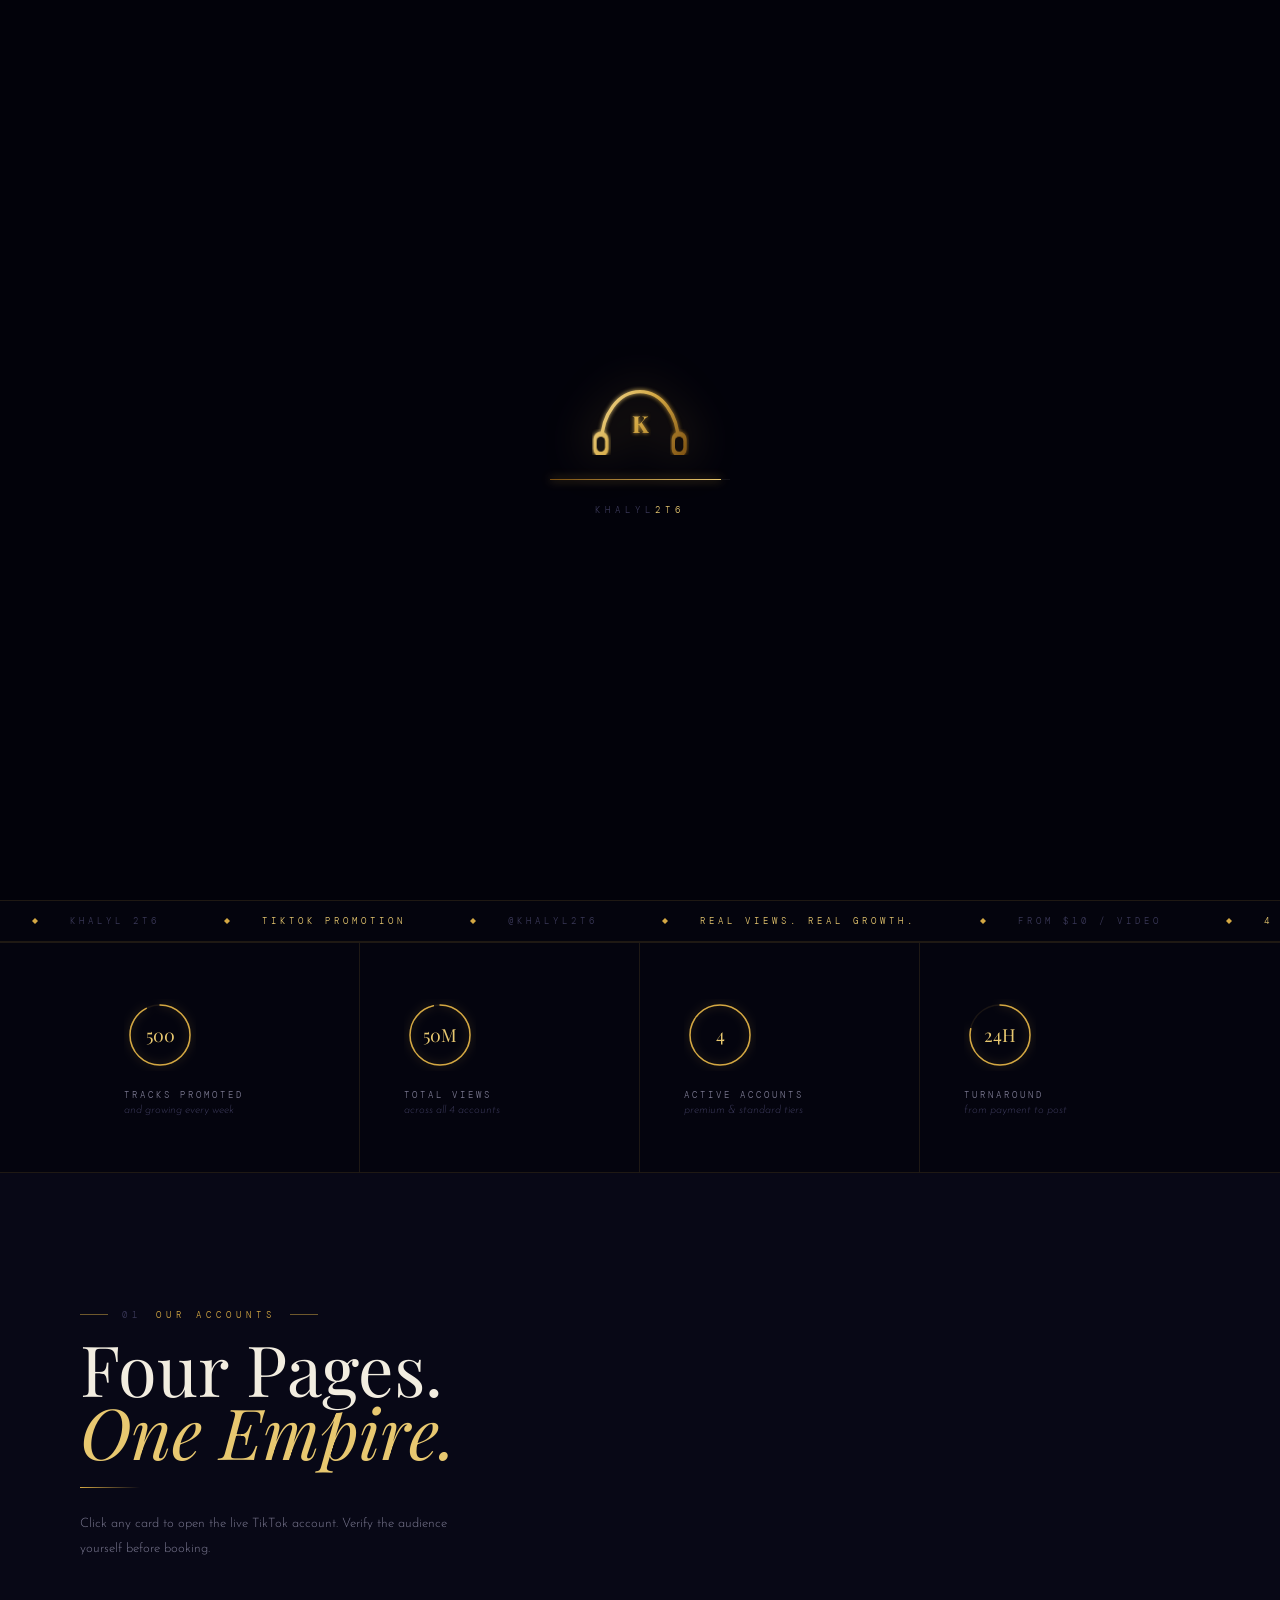
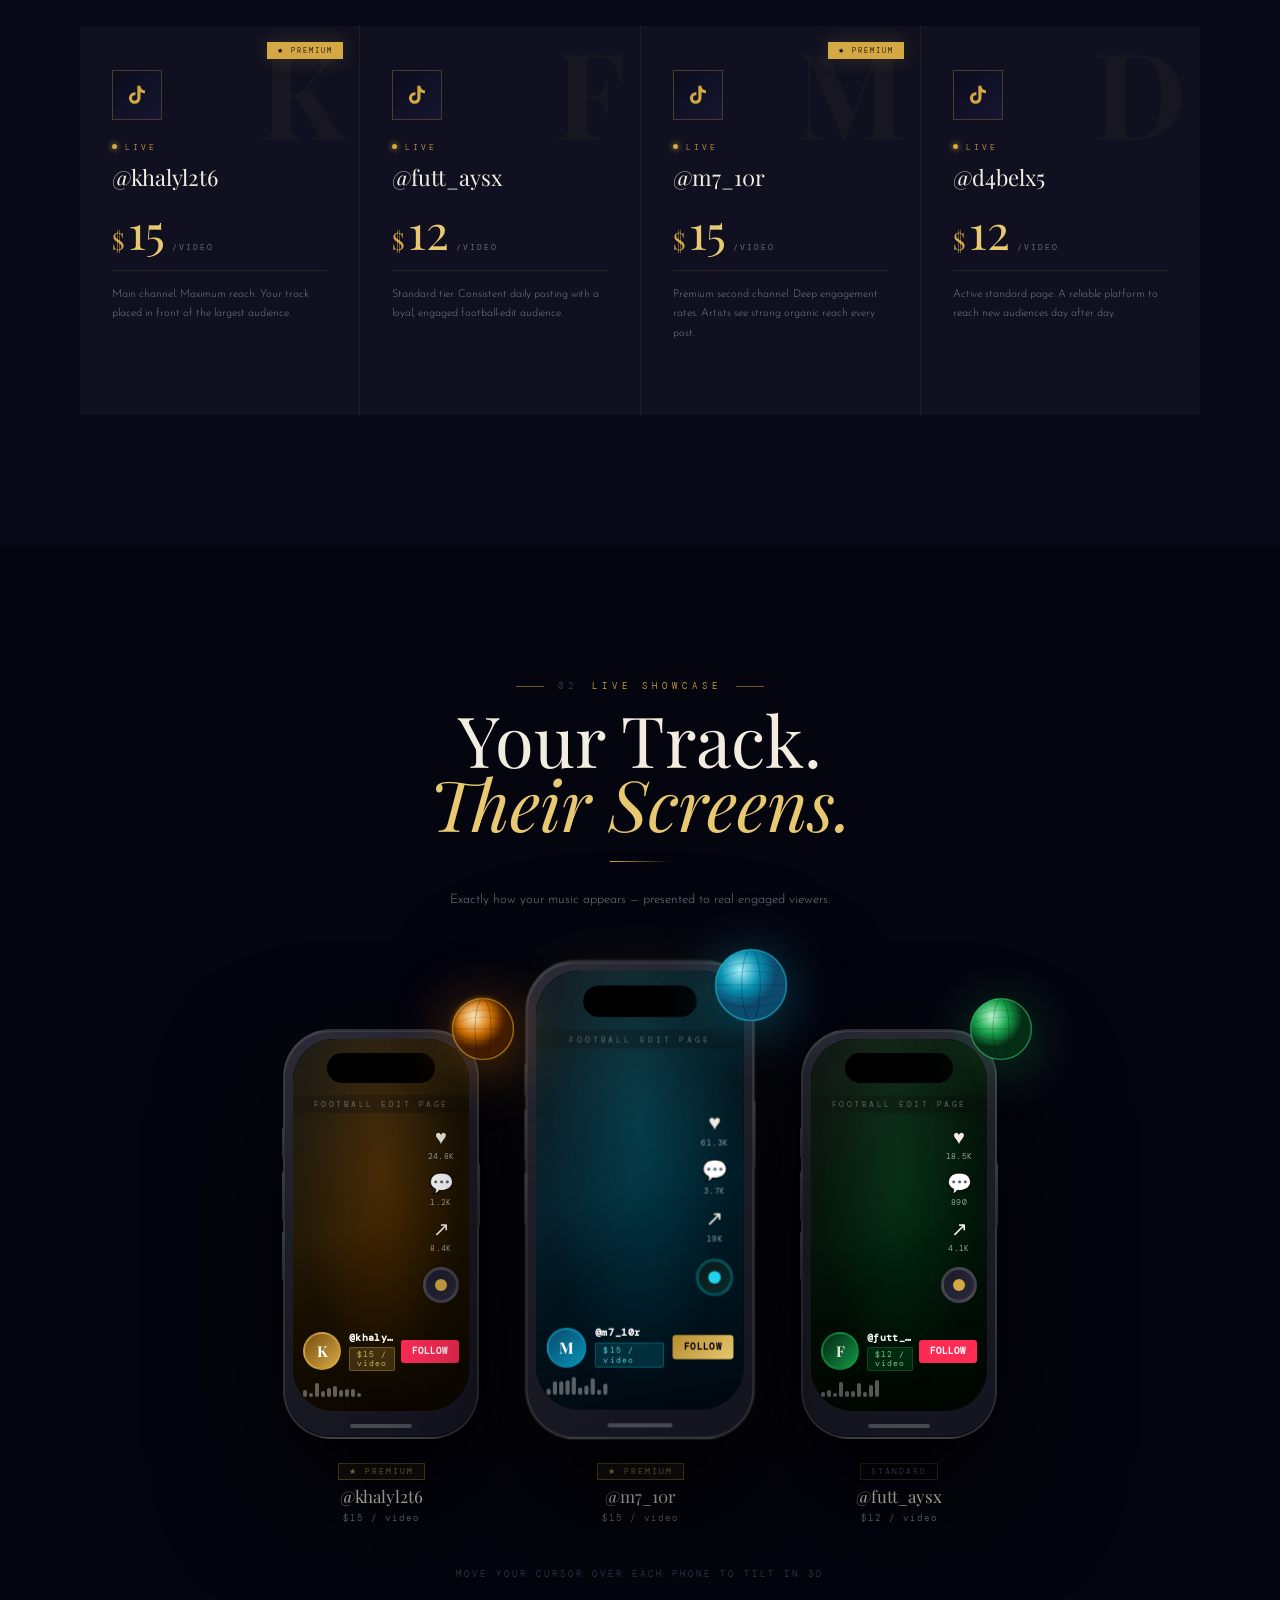
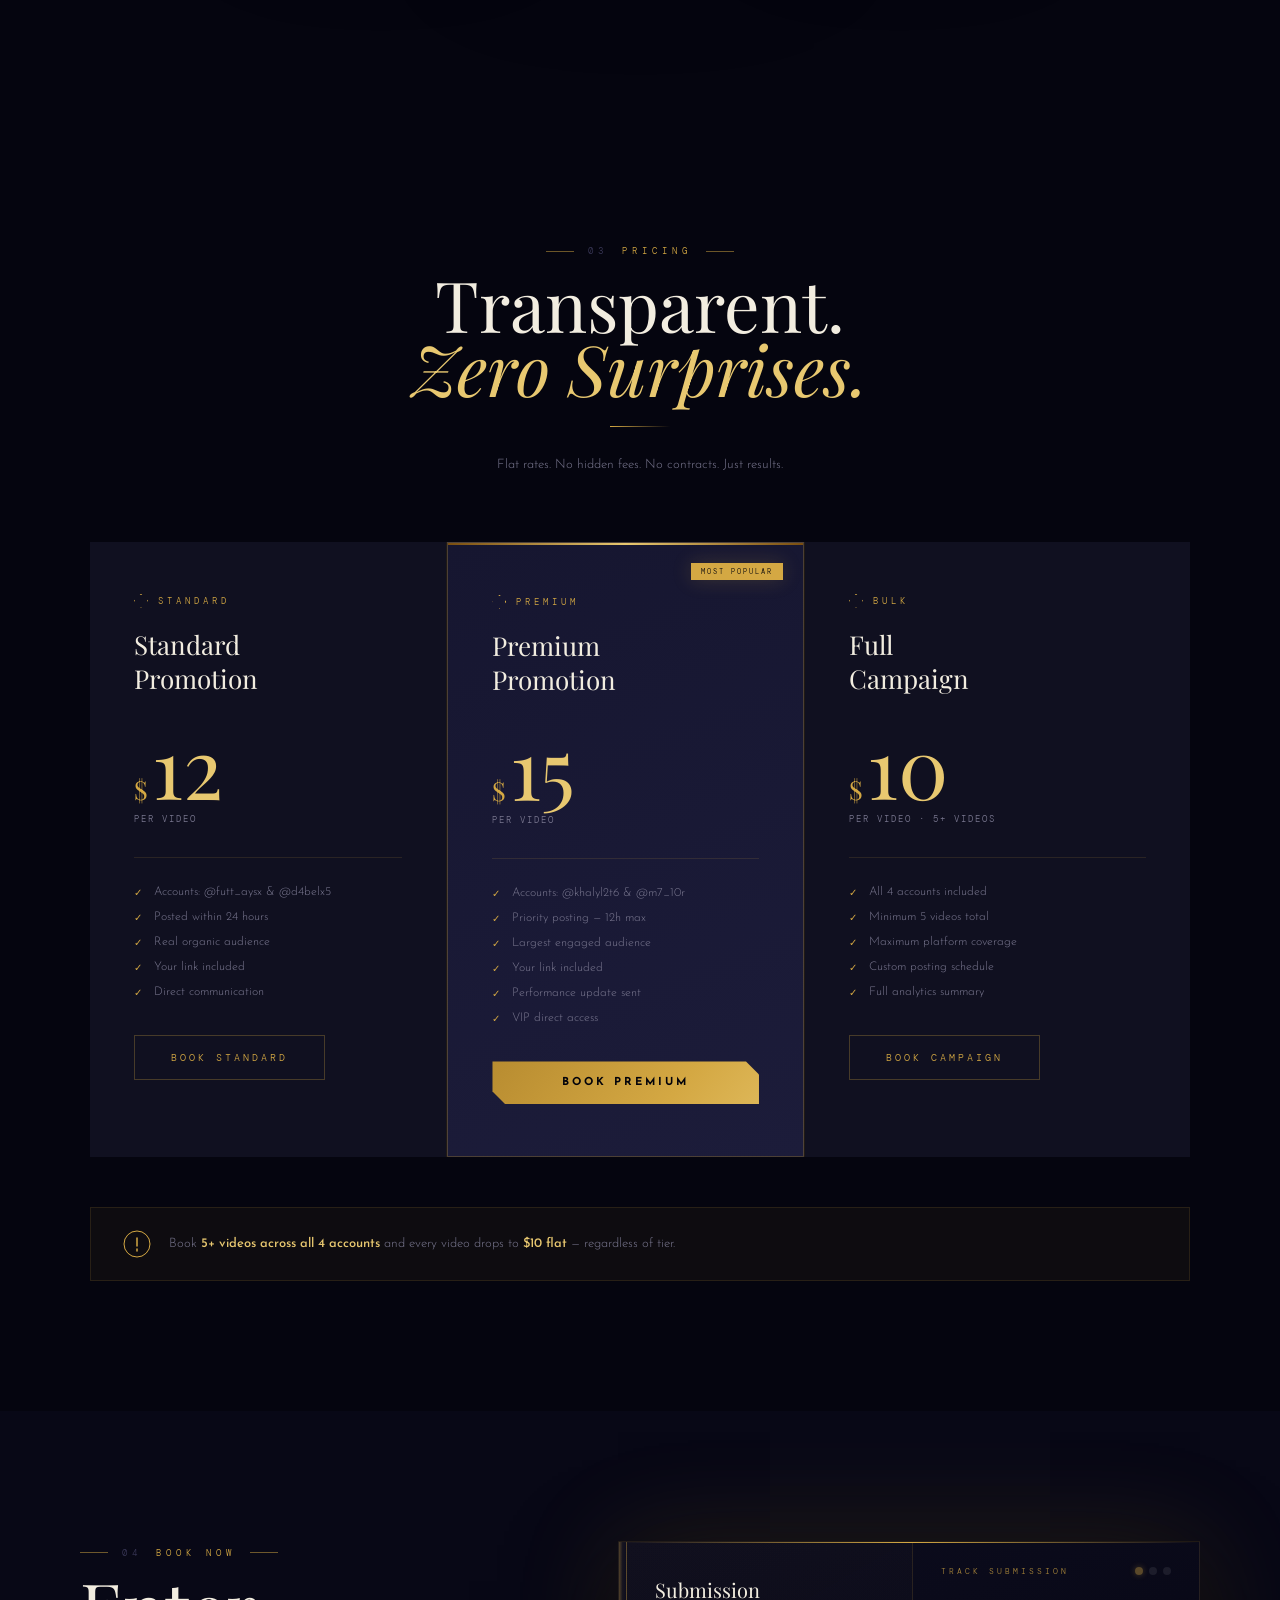
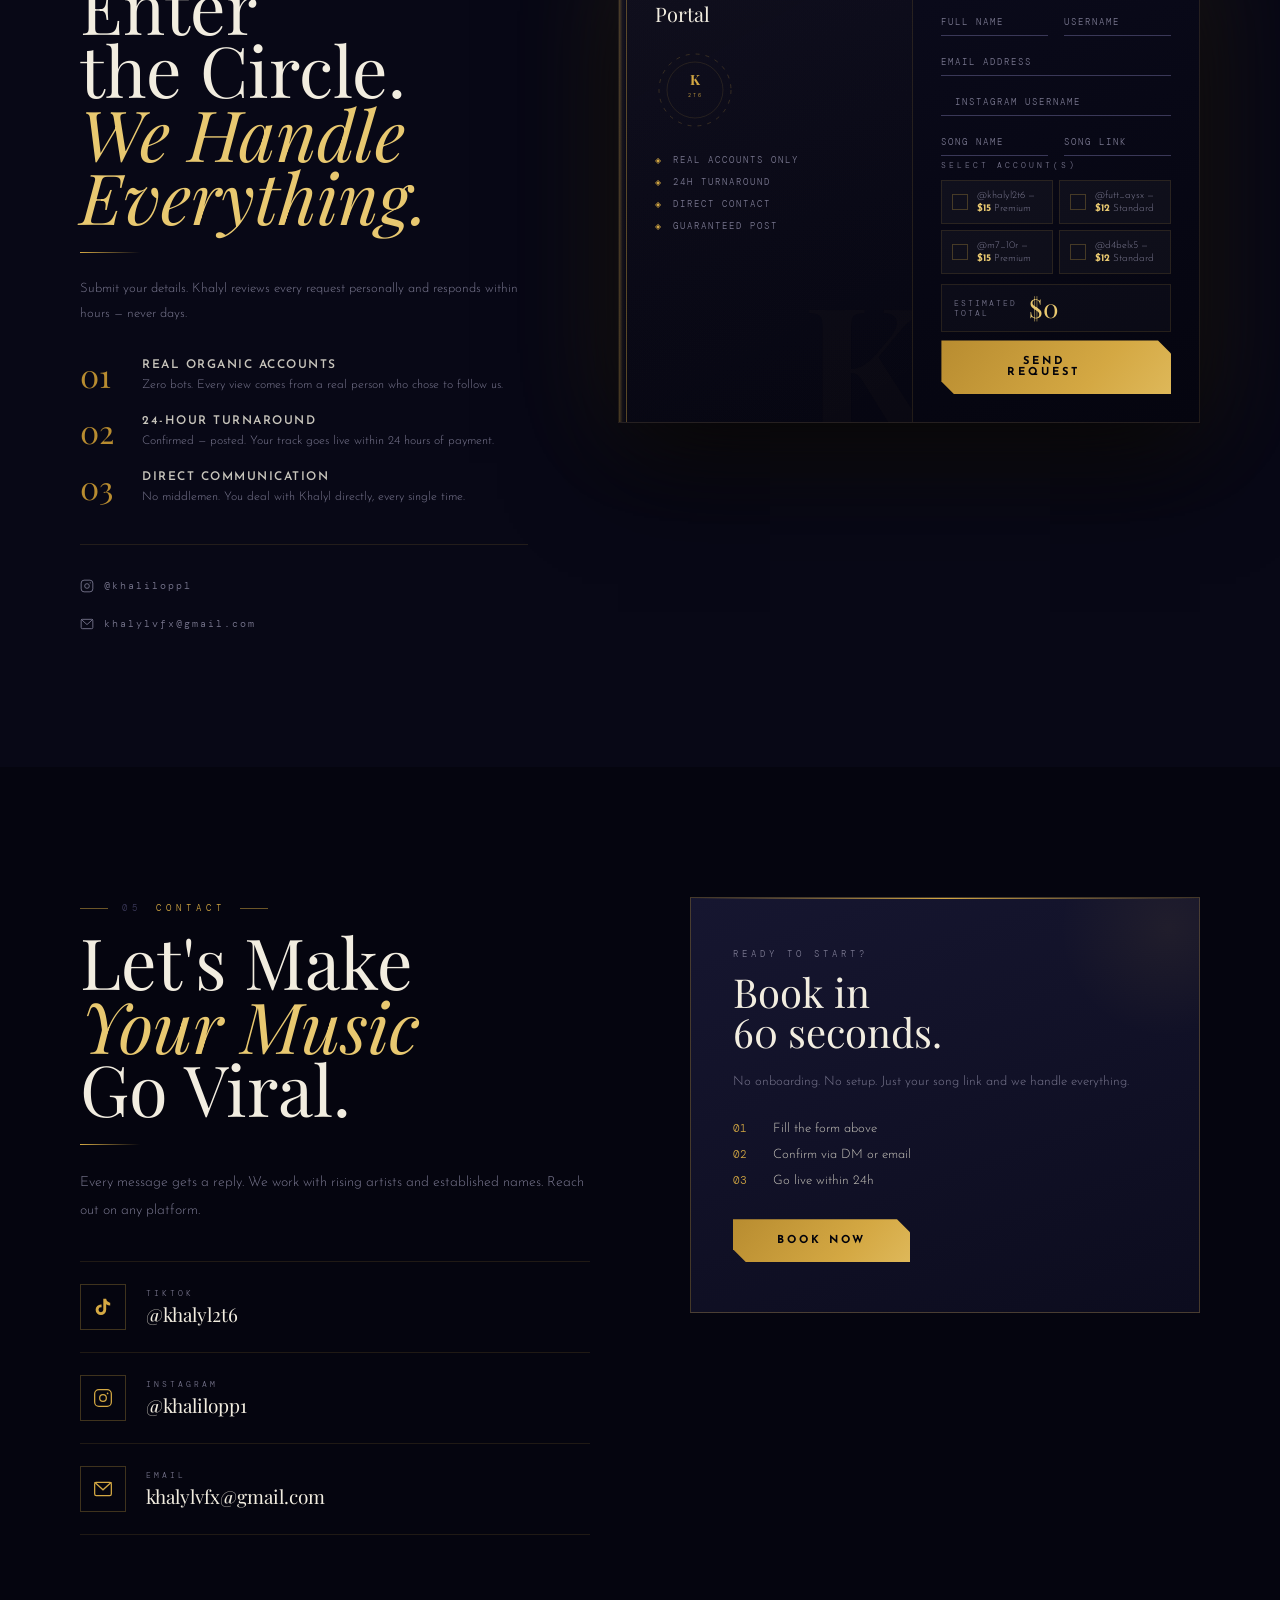
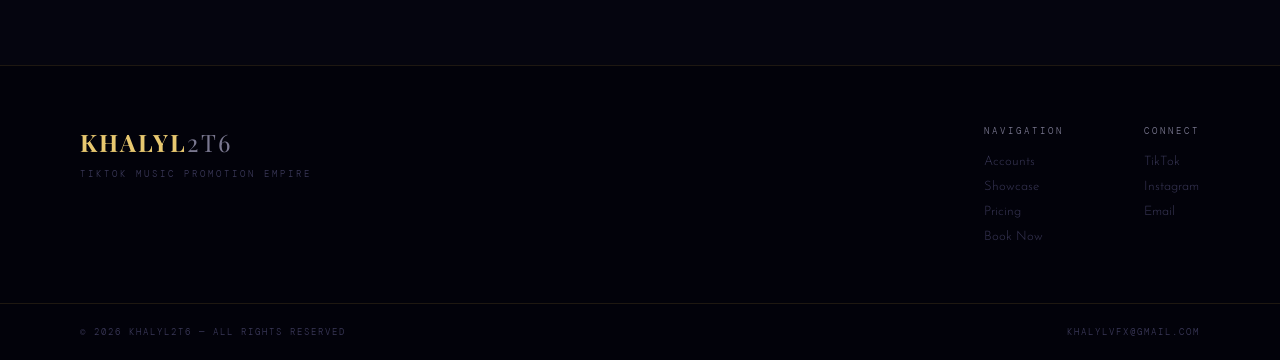
<file: index.html>
<!DOCTYPE html>
<html lang="en">
<head>
<meta charset="UTF-8"/>
<meta name="viewport" content="width=device-width,initial-scale=1.0"/>
<title>KHALYL2T6 — TikTok Music Promotion Empire</title>
<meta name="description" content="Premium TikTok music promotion by KHALYL2T6. 4 active accounts. Real views. Real growth. From $10/video."/>
<link rel="preconnect" href="https://fonts.googleapis.com"/>
<link rel="preconnect" href="https://fonts.gstatic.com" crossorigin/>
<link href="https://fonts.googleapis.com/css2?family=Playfair+Display:ital,wght@0,400;0,500;0,700;0,900;1,400;1,700&family=Josefin+Sans:wght@100;200;300;400;600;700&family=DM+Mono:ital,wght@0,300;0,400;1,300&display=swap" rel="stylesheet"/>
<link rel="stylesheet" href="styles.css"/>

<!-- 

git push origin main

git add index.html

git commit -m "Update index.html"

-->
</head>
<body>

<!-- ░░ PRELOADER ░░ -->
<div id="preloader">
  <div class="pre-wrap">
    <svg class="pre-emblem" viewBox="0 0 120 84" fill="none">
      <defs>
        <linearGradient id="pg1" x1="0" y1="0" x2="120" y2="84" gradientUnits="userSpaceOnUse">
          <stop offset="0%" stop-color="#f5e0a0"/><stop offset="50%" stop-color="#d4a843"/><stop offset="100%" stop-color="#7a4e10"/>
        </linearGradient>
        <filter id="pgf"><feGaussianBlur stdDeviation="2.5" result="b"/><feMerge><feMergeNode in="b"/><feMergeNode in="SourceGraphic"/></feMerge></filter>
      </defs>
      <!-- Headphone arc -->
      <path class="pa-arc" d="M14 68 C14 36 34 8 60 8 C86 8 106 36 106 68" stroke="url(#pg1)" stroke-width="4" stroke-linecap="round" fill="none" filter="url(#pgf)"/>
      <!-- Left cup -->
      <rect class="pa-l" x="4"  y="56" width="18" height="30" rx="9" fill="url(#pg1)" filter="url(#pgf)"/>
      <rect x="8"  y="62" width="10" height="18" rx="5" fill="#02020a" opacity=".9"/>
      <!-- Right cup -->
      <rect class="pa-r" x="98" y="56" width="18" height="30" rx="9" fill="url(#pg1)" filter="url(#pgf)"/>
      <rect x="102" y="62" width="10" height="18" rx="5" fill="#02020a" opacity=".9"/>
      <!-- K monogram -->
      <text class="pa-k" x="60" y="58" font-family="Playfair Display" font-size="28" font-weight="700" fill="url(#pg1)" text-anchor="middle" filter="url(#pgf)">K</text>
    </svg>
    <div class="pre-bar-outer"><div class="pre-bar-inner" id="preBar"></div></div>
    <p class="pre-name">KHALYL<span>2T6</span></p>
  </div>
</div>

<!-- ░░ CURSOR ░░ -->
<div id="cur-ring"></div>
<div id="cur-dot"></div>

<!-- ░░ CANVAS LAYERS ░░ -->
<canvas id="cv-bg"></canvas>
<canvas id="cv-fx"></canvas>

<!-- ░░ FILM GRAIN ░░ -->
<div class="grain" aria-hidden="true"></div>

<!-- ░░ SCROLL PROGRESS ░░ -->
<div id="scroll-prog"></div>

<!-- ░░ WRAPPER ░░ -->
<div class="wrap">

<!-- ▓▓ NAVIGATION ▓▓ -->
<nav id="main-nav">
  <a href="#hero" class="nav-logo">
    <svg viewBox="0 0 44 44" fill="none" class="nav-logo-svg">
      <defs><linearGradient id="nlg" x1="0" y1="0" x2="44" y2="44" gradientUnits="userSpaceOnUse"><stop offset="0%" stop-color="#f5e0a0"/><stop offset="100%" stop-color="#b88c30"/></linearGradient></defs>
      <path d="M6 32C6 18 13 7 22 7C31 7 38 18 38 32" stroke="url(#nlg)" stroke-width="2.5" stroke-linecap="round" fill="none"/>
      <rect x="2" y="26" width="9" height="16" rx="4.5" fill="url(#nlg)"/>
      <rect x="33" y="26" width="9" height="16" rx="4.5" fill="url(#nlg)"/>
      <text x="22" y="29" font-family="Playfair Display" font-size="9" font-weight="700" fill="url(#nlg)" text-anchor="middle">K</text>
    </svg>
    <span class="nav-wordmark">KHALYL<em>2T6</em></span>
  </a>

  <ul class="nav-links">
    <li><a href="#accounts"  class="nl-link" data-text="Accounts">Accounts</a></li>
    <li><a href="#showcase"  class="nl-link" data-text="Showcase">Showcase</a></li>
    <li><a href="#pricing"   class="nl-link" data-text="Pricing">Pricing</a></li>
<li><a href="#booking"   class="nl-link" data-text="Book Now">Book Now</a></li>
    <li><a href="#contact"   class="nl-link" data-text="Contact">Contact</a></li>
  </ul>

  <a href="#booking" class="nav-cta">
    <span class="nc-fill"></span>
    <span class="nc-label">Book Now</span>
  </a>

  <button class="burger" id="burger-btn" aria-label="Menu" aria-expanded="false">
    <span class="b-line"></span>
    <span class="b-line"></span>
    <span class="b-line"></span>
  </button>
</nav>

<!-- MOBILE MENU -->
<div id="mob-menu" aria-hidden="true">
  <a href="#accounts" class="mob-link">Accounts</a>
  <a href="#showcase" class="mob-link">Showcase</a>
  <a href="#pricing"  class="mob-link">Pricing</a>
  <a href="#booking"  class="mob-link">Book Now</a>
  <a href="#contact"  class="mob-link">Contact</a>
  <div class="mob-divider"></div>
  <div class="mob-socials">
    <a href="https://www.tiktok.com/@khalyl2t6" target="_blank" rel="noopener">TikTok</a>
    <a href="https://www.instagram.com/khalyl2t6" target="_blank" rel="noopener">Instagram</a>
    <a href="mailto:khalylvfx@gmail.com">Email</a>
  </div>
</div>

<!-- ▓▓ HERO ▓▓ -->
<section id="hero" class="s-hero">
  <div class="hero-vline hero-vline--l"></div>
  <div class="hero-vline hero-vline--r"></div>
  <div class="hero-hline hero-hline--t"></div>

  <!-- Eyebrow -->
  <div class="h-eyebrow">
    <span class="he-dash"></span>
    <span class="he-pill">TikTok Music Promotion Empire</span>
    <span class="he-dash"></span>
  </div>

  <!-- Massive title -->
  <h1 class="hero-h1" id="hero-h1">
    <span class="h1-row"><span class="h1-inner">KHALYL</span></span>
    <span class="h1-row"><span class="h1-inner h1-gold"><em>2T6</em></span></span>
  </h1>

  <!-- Sub heading -->
  <div class="hero-sub-wrap">
    <p class="hero-sub">Four premium TikTok pages. <strong>Real audience. Real growth.</strong><br/>Your music — posted within <strong>24 hours.</strong></p>
    <div class="hero-acts">
      <a href="#booking" class="btn-prime">
        <div class="bp-bg"></div>
        <span class="bp-label">Start Promotion</span>
        <svg width="14" height="14" viewBox="0 0 24 24" fill="none" stroke="currentColor" stroke-width="2" class="btn-arrow"><path d="M5 12h14M12 5l7 7-7 7"/></svg>
        <div class="bp-particles"></div>
      </a>
      <a href="#accounts" class="btn-ghost">
        <span>View Accounts</span>
        <span class="bg-arr">
          <svg width="16" height="16" viewBox="0 0 24 24" fill="none" stroke="currentColor" stroke-width="1.5"><path d="M5 12h14M12 5l7 7-7 7"/></svg>
        </span>
      </a>
    </div>
  </div>

  <!-- Floating headphone emblem -->
  <div class="hero-emblem" id="heroEmblem">
    <svg viewBox="0 0 400 300" fill="none" xmlns="http://www.w3.org/2000/svg">
      <defs>
        <linearGradient id="heg1" x1="0" y1="0" x2="400" y2="300" gradientUnits="userSpaceOnUse">
          <stop offset="0%" stop-color="#f5e0a0" stop-opacity=".9"/>
          <stop offset="45%" stop-color="#d4a843" stop-opacity=".75"/>
          <stop offset="100%" stop-color="#4a2800" stop-opacity=".6"/>
        </linearGradient>
        <linearGradient id="heg2" x1="0" y1="0" x2="400" y2="0" gradientUnits="userSpaceOnUse">
          <stop offset="0%" stop-color="#00e5ff" stop-opacity=".2"/>
          <stop offset="100%" stop-color="#d4a843" stop-opacity=".4"/>
        </linearGradient>
        <radialGradient id="heGlow" cx="50%" cy="50%" r="50%">
          <stop offset="0%" stop-color="#d4a843" stop-opacity=".15"/>
          <stop offset="100%" stop-color="transparent"/>
        </radialGradient>
        <filter id="hef1"><feGaussianBlur stdDeviation="4" result="b"/><feMerge><feMergeNode in="b"/><feMergeNode in="b"/><feMergeNode in="SourceGraphic"/></feMerge></filter>
        <filter id="hef2"><feGaussianBlur stdDeviation="10" result="b"/><feMerge><feMergeNode in="b"/><feMergeNode in="SourceGraphic"/></feMerge></filter>
      </defs>
      <!-- Outer rings -->
      <circle cx="200" cy="150" r="140" stroke="rgba(212,168,67,.06)" stroke-width="1" stroke-dasharray="5 12"/>
      <circle cx="200" cy="150" r="120" stroke="rgba(212,168,67,.04)" stroke-width=".6"/>
      <!-- Glow blob -->
      <ellipse cx="200" cy="150" rx="110" ry="90" fill="url(#heGlow)"/>
      <!-- Main arc -->
      <path d="M46 178 C46 88 114 18 200 18 C286 18 354 88 354 178" stroke="url(#heg1)" stroke-width="7" stroke-linecap="round" fill="none" filter="url(#hef1)"/>
      <!-- Thin highlight -->
      <path d="M76 172 C76 102 132 48 200 48 C268 48 324 102 324 172" stroke="url(#heg2)" stroke-width="2.5" stroke-linecap="round" fill="none" opacity=".6"/>
      <!-- Left cup body -->
      <rect x="26" y="158" width="36" height="58" rx="18" fill="url(#heg1)" filter="url(#hef1)"/>
      <rect x="34" y="168" width="20" height="38" rx="10" fill="#02020a" opacity=".88"/>
      <rect x="39" y="175" width="10" height="5" rx="2.5" fill="url(#heg1)" opacity=".7"/>
      <rect x="39" y="185" width="7" height="2" rx="1" fill="url(#heg1)" opacity=".35"/>
      <rect x="39" y="191" width="5" height="2" rx="1" fill="url(#heg1)" opacity=".2"/>
      <!-- Right cup body -->
      <rect x="338" y="158" width="36" height="58" rx="18" fill="url(#heg1)" filter="url(#hef1)"/>
      <rect x="346" y="168" width="20" height="38" rx="10" fill="#02020a" opacity=".88"/>
      <rect x="351" y="175" width="10" height="5" rx="2.5" fill="url(#heg1)" opacity=".7"/>
      <rect x="351" y="185" width="7" height="2" rx="1" fill="url(#heg1)" opacity=".35"/>
      <rect x="351" y="191" width="5" height="2" rx="1" fill="url(#heg1)" opacity=".2"/>
      <!-- Center K monogram -->
      <text x="200" y="158" font-family="Playfair Display" font-size="64" font-weight="700" fill="url(#heg1)" text-anchor="middle" filter="url(#hef1)">K</text>
      <!-- 2T6 sub-text -->
      <text x="200" y="186" font-family="Josefin Sans" font-size="16" font-weight="300" fill="url(#heg1)" text-anchor="middle" letter-spacing="10" opacity=".65">2T6</text>
      <!-- Horizontal decorative lines -->
      <line x1="118" y1="200" x2="156" y2="200" stroke="rgba(212,168,67,.3)" stroke-width="1"/>
      <circle cx="200" cy="200" r="4" fill="rgba(212,168,67,.45)"/>
      <line x1="244" y1="200" x2="282" y2="200" stroke="rgba(212,168,67,.3)" stroke-width="1"/>
      <!-- Neon accent dots -->
      <circle cx="54" cy="152" r="4" fill="#00e5ff" filter="url(#hef2)" opacity=".7"/>
      <circle cx="346" cy="152" r="4" fill="#00e5ff" filter="url(#hef2)" opacity=".7"/>
      <!-- Bottom tag -->
      <text x="200" y="248" font-family="DM Mono" font-size="8" fill="url(#heg1)" text-anchor="middle" letter-spacing="8" opacity=".4">MUSIC PROMOTION</text>
    </svg>
  </div>

  <!-- Corner stat -->
  <div class="hero-corner-stat rv d5">
    <div class="hcs-ring">
      <svg viewBox="0 0 90 90"><circle cx="45" cy="45" r="40" stroke="rgba(212,168,67,.12)" stroke-width="1" fill="none"/><circle cx="45" cy="45" r="32" stroke="rgba(212,168,67,.06)" stroke-width="1" stroke-dasharray="3 6" fill="none"/></svg>
    </div>
    <div class="hcs-inner">
      <span class="hcs-num"><span class="cu" data-t="500">0</span>+</span>
      <span class="hcs-lbl">Tracks<br/>Promoted</span>
    </div>
  </div>

  <!-- Scroll line -->
  <div class="hero-scroll-cue">
    <div class="hsc-label">Scroll</div>
    <div class="hsc-line"><div class="hsc-drop"></div></div>
  </div>
</section>

<!-- ▓▓ TICKER ▓▓ -->
<div class="ticker-band">
  <div class="tk-track">
    <span class="tk-item"><span class="tk-gem"></span>KHALYL 2T6</span>
    <span class="tk-item"><span class="tk-gem"></span><em>TikTok Promotion</em></span>
    <span class="tk-item"><span class="tk-gem"></span>@khalyl2t6</span>
    <span class="tk-item"><span class="tk-gem"></span><em>Real Views. Real Growth.</em></span>
    <span class="tk-item"><span class="tk-gem"></span>From $10 / Video</span>
    <span class="tk-item"><span class="tk-gem"></span><em>4 Premium Accounts</em></span>
    <span class="tk-item"><span class="tk-gem"></span>khalylvfx@gmail.com</span>
    <span class="tk-item"><span class="tk-gem"></span><em>500+ Tracks Promoted</em></span>
    <span class="tk-item"><span class="tk-gem"></span>KHALYL 2T6</span>
    <span class="tk-item"><span class="tk-gem"></span><em>TikTok Promotion</em></span>
    <span class="tk-item"><span class="tk-gem"></span>@khalyl2t6</span>
    <span class="tk-item"><span class="tk-gem"></span><em>Real Views. Real Growth.</em></span>
    <span class="tk-item"><span class="tk-gem"></span>From $10 / Video</span>
    <span class="tk-item"><span class="tk-gem"></span><em>4 Premium Accounts</em></span>
    <span class="tk-item"><span class="tk-gem"></span>khalylvfx@gmail.com</span>
    <span class="tk-item"><span class="tk-gem"></span><em>500+ Tracks Promoted</em></span>
  </div>
</div>

<!-- ▓▓ STATS ▓▓ -->
<section id="stats" class="s-stats">
  <div class="stats-grid">
    <div class="stat-cell rv">
      <div class="sc-topline"></div>
      <div class="stat-ring-wrap">
        <svg viewBox="0 0 72 72" width="72" height="72"><circle class="ring-bg" cx="36" cy="36" r="30"/><circle class="ring-fg" cx="36" cy="36" r="30" data-pct="92"/></svg>
        <div class="srw-num"><span class="cu" data-t="500">0</span></div>
      </div>
      <p class="stat-lbl">Tracks Promoted</p>
      <p class="stat-sub">and growing every week</p>
    </div>
    <div class="stat-cell rv d2">
      <div class="sc-topline"></div>
      <div class="stat-ring-wrap">
        <svg viewBox="0 0 72 72" width="72" height="72"><circle class="ring-bg" cx="36" cy="36" r="30"/><circle class="ring-fg" cx="36" cy="36" r="30" data-pct="96"/></svg>
        <div class="srw-num"><span class="cu" data-t="50">0</span>M</div>
      </div>
      <p class="stat-lbl">Total Views</p>
      <p class="stat-sub">across all 4 accounts</p>
    </div>
    <div class="stat-cell rv d3">
      <div class="sc-topline"></div>
      <div class="stat-ring-wrap">
        <svg viewBox="0 0 72 72" width="72" height="72"><circle class="ring-bg" cx="36" cy="36" r="30"/><circle class="ring-fg" cx="36" cy="36" r="30" data-pct="100"/></svg>
        <div class="srw-num">4</div>
      </div>
      <p class="stat-lbl">Active Accounts</p>
      <p class="stat-sub">premium &amp; standard tiers</p>
    </div>
    <div class="stat-cell rv d4">
      <div class="sc-topline"></div>
      <div class="stat-ring-wrap">
        <svg viewBox="0 0 72 72" width="72" height="72"><circle class="ring-bg" cx="36" cy="36" r="30"/><circle class="ring-fg" cx="36" cy="36" r="30" data-pct="78"/></svg>
        <div class="srw-num">24H</div>
      </div>
      <p class="stat-lbl">Turnaround</p>
      <p class="stat-sub">from payment to post</p>
    </div>
  </div>
</section>

<!-- ▓▓ ACCOUNTS ▓▓ -->
<section id="accounts" class="s-accounts sec">
  <div class="sec-header">
    <div class="sec-tag rv"><span class="st-line"></span><span class="st-num">01</span>Our Accounts<span class="st-line"></span></div>
    <h2 class="sec-h rv d2">Four Pages.<br/><em>One Empire.</em></h2>
    <div class="gold-line"></div>
    <p class="sec-sub rv d3">Click any card to open the live TikTok account. Verify the audience yourself before booking.</p>
  </div>

  <div class="acc-grid">

    <a href="https://www.tiktok.com/@khalyl2t6" target="_blank" rel="noopener" class="acc-card rv">
      <div class="acc-glow-line"></div>
      <div class="acc-corner-glyph">K</div>
      <div class="acc-badge-prem">★ Premium</div>
      <div class="acc-icon-box">
        <svg viewBox="0 0 24 24" fill="#d4a843"><path d="M19.59 6.69a4.83 4.83 0 01-3.77-4.25V2h-3.45v13.67a2.89 2.89 0 01-2.88 2.5 2.89 2.89 0 01-2.89-2.89 2.89 2.89 0 012.89-2.89c.28 0 .54.04.79.1V9.01a6.32 6.32 0 00-.79-.05 6.34 6.34 0 00-6.34 6.34 6.34 6.34 0 006.34 6.34 6.34 6.34 0 006.33-6.34V8.67a8.25 8.25 0 004.84 1.55V6.75a4.85 4.85 0 01-1.07-.06z"/></svg>
      </div>
      <div class="acc-live"><span class="acc-dot"></span>Live</div>
      <h3 class="acc-handle">@khalyl2t6</h3>
      <div class="acc-price"><span class="ap-sign">$</span><span class="ap-num">15</span><span class="ap-unit">/video</span></div>
      <div class="acc-divider"></div>
      <p class="acc-desc">Main channel. Maximum reach. Your track placed in front of the largest audience.</p>
      <div class="acc-visit">
        <span>Visit Account</span>
        <svg width="13" height="13" viewBox="0 0 24 24" fill="none" stroke="currentColor" stroke-width="1.5"><path d="M7 17L17 7M17 7H7M17 7v10"/></svg>
      </div>
    </a>

    <a href="https://www.tiktok.com/@futt_aysx" target="_blank" rel="noopener" class="acc-card rv d2">
      <div class="acc-glow-line"></div>
      <div class="acc-corner-glyph">F</div>
      <div class="acc-icon-box">
        <svg viewBox="0 0 24 24" fill="#d4a843"><path d="M19.59 6.69a4.83 4.83 0 01-3.77-4.25V2h-3.45v13.67a2.89 2.89 0 01-2.88 2.5 2.89 2.89 0 01-2.89-2.89 2.89 2.89 0 012.89-2.89c.28 0 .54.04.79.1V9.01a6.32 6.32 0 00-.79-.05 6.34 6.34 0 00-6.34 6.34 6.34 6.34 0 006.34 6.34 6.34 6.34 0 006.33-6.34V8.67a8.25 8.25 0 004.84 1.55V6.75a4.85 4.85 0 01-1.07-.06z"/></svg>
      </div>
      <div class="acc-live"><span class="acc-dot"></span>Live</div>
      <h3 class="acc-handle">@futt_aysx</h3>
      <div class="acc-price"><span class="ap-sign">$</span><span class="ap-num">12</span><span class="ap-unit">/video</span></div>
      <div class="acc-divider"></div>
      <p class="acc-desc">Standard tier. Consistent daily posting with a loyal, engaged football-edit audience.</p>
      <div class="acc-visit">
        <span>Visit Account</span>
        <svg width="13" height="13" viewBox="0 0 24 24" fill="none" stroke="currentColor" stroke-width="1.5"><path d="M7 17L17 7M17 7H7M17 7v10"/></svg>
      </div>
    </a>

    <a href="https://www.tiktok.com/@m7_10r" target="_blank" rel="noopener" class="acc-card rv d3">
      <div class="acc-glow-line"></div>
      <div class="acc-corner-glyph">M</div>
      <div class="acc-badge-prem">★ Premium</div>
      <div class="acc-icon-box">
        <svg viewBox="0 0 24 24" fill="#d4a843"><path d="M19.59 6.69a4.83 4.83 0 01-3.77-4.25V2h-3.45v13.67a2.89 2.89 0 01-2.88 2.5 2.89 2.89 0 01-2.89-2.89 2.89 2.89 0 012.89-2.89c.28 0 .54.04.79.1V9.01a6.32 6.32 0 00-.79-.05 6.34 6.34 0 00-6.34 6.34 6.34 6.34 0 006.34 6.34 6.34 6.34 0 006.33-6.34V8.67a8.25 8.25 0 004.84 1.55V6.75a4.85 4.85 0 01-1.07-.06z"/></svg>
      </div>
      <div class="acc-live"><span class="acc-dot"></span>Live</div>
      <h3 class="acc-handle">@m7_10r</h3>
      <div class="acc-price"><span class="ap-sign">$</span><span class="ap-num">15</span><span class="ap-unit">/video</span></div>
      <div class="acc-divider"></div>
      <p class="acc-desc">Premium second channel. Deep engagement rates. Artists see strong organic reach every post.</p>
      <div class="acc-visit">
        <span>Visit Account</span>
        <svg width="13" height="13" viewBox="0 0 24 24" fill="none" stroke="currentColor" stroke-width="1.5"><path d="M7 17L17 7M17 7H7M17 7v10"/></svg>
      </div>
    </a>

    <a href="https://www.tiktok.com/@d4belx5" target="_blank" rel="noopener" class="acc-card rv d4">
      <div class="acc-glow-line"></div>
      <div class="acc-corner-glyph">D</div>
      <div class="acc-icon-box">
        <svg viewBox="0 0 24 24" fill="#d4a843"><path d="M19.59 6.69a4.83 4.83 0 01-3.77-4.25V2h-3.45v13.67a2.89 2.89 0 01-2.88 2.5 2.89 2.89 0 01-2.89-2.89 2.89 2.89 0 012.89-2.89c.28 0 .54.04.79.1V9.01a6.32 6.32 0 00-.79-.05 6.34 6.34 0 00-6.34 6.34 6.34 6.34 0 006.34 6.34 6.34 6.34 0 006.33-6.34V8.67a8.25 8.25 0 004.84 1.55V6.75a4.85 4.85 0 01-1.07-.06z"/></svg>
      </div>
      <div class="acc-live"><span class="acc-dot"></span>Live</div>
      <h3 class="acc-handle">@d4belx5</h3>
      <div class="acc-price"><span class="ap-sign">$</span><span class="ap-num">12</span><span class="ap-unit">/video</span></div>
      <div class="acc-divider"></div>
      <p class="acc-desc">Active standard page. A reliable platform to reach new audiences day after day.</p>
      <div class="acc-visit">
        <span>Visit Account</span>
        <svg width="13" height="13" viewBox="0 0 24 24" fill="none" stroke="currentColor" stroke-width="1.5"><path d="M7 17L17 7M17 7H7M17 7v10"/></svg>
      </div>
    </a>

  </div>
</section>

<!-- ▓▓ IPHONE SHOWCASE ▓▓ -->
<section id="showcase" class="s-showcase sec">
  <div class="sec-header sec-header--center">
    <div class="sec-tag rv"><span class="st-line"></span><span class="st-num">02</span>Live Showcase<span class="st-line"></span></div>
    <h2 class="sec-h rv d2">Your Track.<br/><em>Their Screens.</em></h2>
    <div class="gold-line" style="margin:26px auto;"></div>
    <p class="sec-sub rv d3">Exactly how your music appears — presented to real engaged viewers.</p>
  </div>

  <div class="phones-stage">

    <!-- Phone 1 -->
    <div class="phone-pod rv d1" id="pod1">
      <div class="pod-ball pod-ball--gold">
        <svg viewBox="0 0 90 90"><defs><radialGradient id="fbg1" cx="35%" cy="30%"><stop offset="0%" stop-color="#fef3c7"/><stop offset="55%" stop-color="#d97706"/><stop offset="100%" stop-color="#451a03"/></radialGradient><filter id="fbf1"><feGaussianBlur stdDeviation="3"/></filter></defs><circle cx="45" cy="45" r="38" fill="url(#fbg1)" filter="url(#fbf1)"/><ellipse cx="45" cy="45" rx="10" ry="38" stroke="rgba(0,0,0,.25)" stroke-width="1.2" fill="none"/><line x1="7" y1="45" x2="83" y2="45" stroke="rgba(0,0,0,.2)" stroke-width="1"/><path d="M18 26 Q45 16 72 26" stroke="rgba(0,0,0,.15)" stroke-width="1" fill="none"/><path d="M14 36 Q45 24 76 36" stroke="rgba(0,0,0,.15)" stroke-width="1" fill="none"/><path d="M14 54 Q45 66 76 54" stroke="rgba(0,0,0,.15)" stroke-width="1" fill="none"/><path d="M18 64 Q45 74 72 64" stroke="rgba(0,0,0,.15)" stroke-width="1" fill="none"/><circle cx="45" cy="45" r="38" stroke="rgba(251,191,36,.5)" stroke-width="1.8" fill="none"/></svg>
      </div>
      <div class="iphone" id="iphone1" data-phone="1">
        <div class="iph-vol iph-vol--up"></div>
        <div class="iph-vol iph-vol--dn1"></div>
        <div class="iph-vol iph-vol--dn2"></div>
        <div class="iph-pwr"></div>
        <div class="iph-screen">
          <div class="iph-island"></div>
          <!-- TikTok content - gold theme -->
          <div class="tt-ui tt-ui--gold">
            <div class="tt-videobg"></div>
            <!-- Top badge -->
            <div class="tt-top-badge">Football Edit Page</div>
            <!-- Right actions -->
            <div class="tt-actions">
              <div class="tt-act"><div class="tt-act-i">♥</div><span>24.8K</span></div>
              <div class="tt-act"><div class="tt-act-i">💬</div><span>1.2K</span></div>
              <div class="tt-act"><div class="tt-act-i">↗</div><span>8.4K</span></div>
              <div class="tt-act"><div class="tt-disc"><span></span></div></div>
            </div>
            <!-- Bottom info -->
            <div class="tt-bottom">
              <div class="tt-row">
                <div class="tt-ava tt-ava--gold">K</div>
                <div class="tt-meta">
                  <div class="tt-un">@khalyl2t6</div>
                  <div class="tt-pr-badge">$15 / video</div>
                </div>
                <div class="tt-follow-btn">Follow</div>
              </div>
              <div class="tt-bars">
                <span></span><span></span><span></span><span></span><span></span><span></span><span></span><span></span><span></span><span></span>
              </div>
            </div>
          </div>
          <div class="iph-glare"></div>
        </div>
        <div class="iph-bar"></div>
      </div>
      <div class="pod-label">
        <span class="pdl-badge pdl-badge--prem">★ PREMIUM</span>
        <span class="pdl-name">@khalyl2t6</span>
        <span class="pdl-price">$15 / video</span>
      </div>
    </div>

    <!-- Phone 2 — CENTER featured -->
    <div class="phone-pod phone-pod--hero rv d2" id="pod2">
      <div class="pod-ball pod-ball--cyan">
        <svg viewBox="0 0 90 90"><defs><radialGradient id="fbg2" cx="35%" cy="30%"><stop offset="0%" stop-color="#a5f3fc"/><stop offset="55%" stop-color="#0891b2"/><stop offset="100%" stop-color="#0c4a6e"/></radialGradient></defs><circle cx="45" cy="45" r="38" fill="url(#fbg2)"/><ellipse cx="45" cy="45" rx="10" ry="38" stroke="rgba(0,0,0,.25)" stroke-width="1.2" fill="none"/><line x1="7" y1="45" x2="83" y2="45" stroke="rgba(0,0,0,.2)" stroke-width="1"/><path d="M18 26 Q45 16 72 26" stroke="rgba(0,0,0,.15)" stroke-width="1" fill="none"/><path d="M14 36 Q45 24 76 36" stroke="rgba(0,0,0,.15)" stroke-width="1" fill="none"/><path d="M14 54 Q45 66 76 54" stroke="rgba(0,0,0,.15)" stroke-width="1" fill="none"/><path d="M18 64 Q45 74 72 64" stroke="rgba(0,0,0,.15)" stroke-width="1" fill="none"/><circle cx="45" cy="45" r="38" stroke="rgba(34,211,238,.5)" stroke-width="1.8" fill="none"/></svg>
      </div>
      <div class="iphone iphone--hero" id="iphone2" data-phone="2">
        <div class="iph-vol iph-vol--up"></div>
        <div class="iph-vol iph-vol--dn1"></div>
        <div class="iph-vol iph-vol--dn2"></div>
        <div class="iph-pwr"></div>
        <div class="iph-screen">
          <div class="iph-island"></div>
          <div class="tt-ui tt-ui--cyan">
            <div class="tt-videobg"></div>
            <div class="tt-top-badge">Football Edit Page</div>
            <div class="tt-actions">
              <div class="tt-act"><div class="tt-act-i">♥</div><span>61.3K</span></div>
              <div class="tt-act"><div class="tt-act-i">💬</div><span>3.7K</span></div>
              <div class="tt-act"><div class="tt-act-i">↗</div><span>19K</span></div>
              <div class="tt-act"><div class="tt-disc tt-disc--c"><span></span></div></div>
            </div>
            <div class="tt-bottom">
              <div class="tt-row">
                <div class="tt-ava tt-ava--cyan">M</div>
                <div class="tt-meta">
                  <div class="tt-un">@m7_10r</div>
                  <div class="tt-pr-badge tt-pr-badge--cyan">$15 / video</div>
                </div>
                <div class="tt-follow-btn tt-follow-btn--gold">Follow</div>
              </div>
              <div class="tt-bars">
                <span></span><span></span><span></span><span></span><span></span><span></span><span></span><span></span><span></span><span></span>
              </div>
            </div>
          </div>
          <div class="iph-glare"></div>
        </div>
        <div class="iph-bar"></div>
      </div>
      <div class="pod-label">
        <span class="pdl-badge pdl-badge--prem">★ PREMIUM</span>
        <span class="pdl-name">@m7_10r</span>
        <span class="pdl-price">$15 / video</span>
      </div>
    </div>

    <!-- Phone 3 -->
    <div class="phone-pod rv d3" id="pod3">
      <div class="pod-ball pod-ball--green">
        <svg viewBox="0 0 90 90"><defs><radialGradient id="fbg3" cx="35%" cy="30%"><stop offset="0%" stop-color="#bbf7d0"/><stop offset="55%" stop-color="#16a34a"/><stop offset="100%" stop-color="#052e16"/></radialGradient></defs><circle cx="45" cy="45" r="38" fill="url(#fbg3)"/><ellipse cx="45" cy="45" rx="10" ry="38" stroke="rgba(0,0,0,.25)" stroke-width="1.2" fill="none"/><line x1="7" y1="45" x2="83" y2="45" stroke="rgba(0,0,0,.2)" stroke-width="1"/><path d="M18 26 Q45 16 72 26" stroke="rgba(0,0,0,.15)" stroke-width="1" fill="none"/><path d="M14 36 Q45 24 76 36" stroke="rgba(0,0,0,.15)" stroke-width="1" fill="none"/><path d="M14 54 Q45 66 76 54" stroke="rgba(0,0,0,.15)" stroke-width="1" fill="none"/><path d="M18 64 Q45 74 72 64" stroke="rgba(0,0,0,.15)" stroke-width="1" fill="none"/><circle cx="45" cy="45" r="38" stroke="rgba(74,222,128,.5)" stroke-width="1.8" fill="none"/></svg>
      </div>
      <div class="iphone" id="iphone3" data-phone="3">
        <div class="iph-vol iph-vol--up"></div>
        <div class="iph-vol iph-vol--dn1"></div>
        <div class="iph-vol iph-vol--dn2"></div>
        <div class="iph-pwr"></div>
        <div class="iph-screen">
          <div class="iph-island"></div>
          <div class="tt-ui tt-ui--green">
            <div class="tt-videobg"></div>
            <div class="tt-top-badge">Football Edit Page</div>
            <div class="tt-actions">
              <div class="tt-act"><div class="tt-act-i">♥</div><span>18.5K</span></div>
              <div class="tt-act"><div class="tt-act-i">💬</div><span>890</span></div>
              <div class="tt-act"><div class="tt-act-i">↗</div><span>4.1K</span></div>
              <div class="tt-act"><div class="tt-disc"><span></span></div></div>
            </div>
            <div class="tt-bottom">
              <div class="tt-row">
                <div class="tt-ava tt-ava--green">F</div>
                <div class="tt-meta">
                  <div class="tt-un">@futt_aysx</div>
                  <div class="tt-pr-badge tt-pr-badge--green">$12 / video</div>
                </div>
                <div class="tt-follow-btn">Follow</div>
              </div>
              <div class="tt-bars">
                <span></span><span></span><span></span><span></span><span></span><span></span><span></span><span></span><span></span><span></span>
              </div>
            </div>
          </div>
          <div class="iph-glare"></div>
        </div>
        <div class="iph-bar"></div>
      </div>
      <div class="pod-label">
        <span class="pdl-badge">STANDARD</span>
        <span class="pdl-name">@futt_aysx</span>
        <span class="pdl-price">$12 / video</span>
      </div>
    </div>

  </div>

  <p class="showcase-hint rv">Move your cursor over each phone to tilt in 3D</p>
</section>

<!-- ▓▓ PRICING ▓▓ -->
<section id="pricing" class="s-pricing sec">
  <div class="sec-header sec-header--center">
    <div class="sec-tag rv"><span class="st-line"></span><span class="st-num">03</span>Pricing<span class="st-line"></span></div>
    <h2 class="sec-h rv d2">Transparent.<br/><em>Zero Surprises.</em></h2>
    <div class="gold-line" style="margin:26px auto;"></div>
    <p class="sec-sub rv d3">Flat rates. No hidden fees. No contracts. Just results.</p>
  </div>

  <div class="price-grid">

    <div class="price-card rv">
      <div class="pc-holo"></div>
      <div class="pc-tier"><span class="pct-diamond"></span>Standard</div>
      <h3 class="pc-name">Standard<br/>Promotion</h3>
      <div class="pc-price-row"><sup>$</sup><span class="pcpr-num">12</span></div>
      <div class="pc-per">per video</div>
      <div class="pc-sep"></div>
      <ul class="pc-features">
        <li><span class="pcf-check">✓</span>Accounts: @futt_aysx &amp; @d4belx5</li>
        <li><span class="pcf-check">✓</span>Posted within 24 hours</li>
        <li><span class="pcf-check">✓</span>Real organic audience</li>
        <li><span class="pcf-check">✓</span>Your link included</li>
        <li><span class="pcf-check">✓</span>Direct communication</li>
      </ul>
      <a href="#booking" class="btn-outline"><div class="bo-fill"></div><span class="bo-label">Book Standard</span></a>
    </div>

    <div class="price-card price-card--featured rv d2">
      <div class="pc-holo"></div>
      <div class="pc-feat-badge">Most Popular</div>
      <div class="pc-tier"><span class="pct-diamond"></span>Premium</div>
      <h3 class="pc-name">Premium<br/>Promotion</h3>
      <div class="pc-price-row"><sup>$</sup><span class="pcpr-num">15</span></div>
      <div class="pc-per">per video</div>
      <div class="pc-sep"></div>
      <ul class="pc-features">
        <li><span class="pcf-check">✓</span>Accounts: @khalyl2t6 &amp; @m7_10r</li>
        <li><span class="pcf-check">✓</span>Priority posting — 12h max</li>
        <li><span class="pcf-check">✓</span>Largest engaged audience</li>
        <li><span class="pcf-check">✓</span>Your link included</li>
        <li><span class="pcf-check">✓</span>Performance update sent</li>
        <li><span class="pcf-check">✓</span>VIP direct access</li>
      </ul>
      <a href="#booking" class="btn-prime" style="width:100%;justify-content:center">
        <div class="bp-bg"></div>
        <span class="bp-label">Book Premium</span>
        <div class="bp-particles"></div>
      </a>
    </div>

    <div class="price-card rv d4">
      <div class="pc-holo"></div>
      <div class="pc-tier"><span class="pct-diamond"></span>Bulk</div>
      <h3 class="pc-name">Full<br/>Campaign</h3>
      <div class="pc-price-row"><sup>$</sup><span class="pcpr-num">10</span></div>
      <div class="pc-per">per video · 5+ videos</div>
      <div class="pc-sep"></div>
      <ul class="pc-features">
        <li><span class="pcf-check">✓</span>All 4 accounts included</li>
        <li><span class="pcf-check">✓</span>Minimum 5 videos total</li>
        <li><span class="pcf-check">✓</span>Maximum platform coverage</li>
        <li><span class="pcf-check">✓</span>Custom posting schedule</li>
        <li><span class="pcf-check">✓</span>Full analytics summary</li>
      </ul>
      <a href="#booking" class="btn-outline"><div class="bo-fill"></div><span class="bo-label">Book Campaign</span></a>
    </div>

  </div>

  <div class="price-note rv">
    <svg width="28" height="28" viewBox="0 0 28 28" fill="none"><circle cx="14" cy="14" r="13" stroke="#d4a843" stroke-width="1"/><path d="M14 8v8M14 19v2" stroke="#d4a843" stroke-width="1.5" stroke-linecap="round"/></svg>
    <p>Book <strong>5+ videos across all 4 accounts</strong> and every video drops to <strong>$10 flat</strong> — regardless of tier.</p>
  </div>
</section>
<form action="https://formspree.io/f/xpqyarkw" method="POST">
<!-- ▓▓ BOOKING ▓▓ -->
<section id="booking" class="s-booking sec">
  <div class="booking-layout">

    <!-- Left: info -->
    <div class="bk-left rvl">
      <div class="sec-tag"><span class="st-line"></span><span class="st-num">04</span>Book Now<span class="st-line"></span></div>
      <h2 class="sec-h">Enter<br/>the Circle.<br/><em>We Handle<br/>Everything.</em></h2>
      <div class="gold-line"></div>
      <p class="bk-desc">Submit your details. Khalyl reviews every request personally and responds within hours — never days.</p>

      <div class="bk-pillars">
        <div class="bk-pillar rvl d2">
          <div class="bkp-num">01</div>
          <div><p class="bkp-title">Real Organic Accounts</p><p class="bkp-body">Zero bots. Every view comes from a real person who chose to follow us.</p></div>
        </div>
        <div class="bk-pillar rvl d3">
          <div class="bkp-num">02</div>
          <div><p class="bkp-title">24-Hour Turnaround</p><p class="bkp-body">Confirmed — posted. Your track goes live within 24 hours of payment.</p></div>
        </div>
        <div class="bk-pillar rvl d4">
          <div class="bkp-num">03</div>
          <div><p class="bkp-title">Direct Communication</p><p class="bkp-body">No middlemen. You deal with Khalyl directly, every single time.</p></div>
        </div>
      </div>

      <div class="bk-contact rvl d5">
        <a href="https://www.instagram.com/khalilopp1" target="_blank" class="bkc-link">
          <svg width="15" height="15" viewBox="0 0 24 24" fill="none" stroke="currentColor" stroke-width="1.5"><rect x="2" y="2" width="20" height="20" rx="5"/><circle cx="12" cy="12" r="4"/><circle cx="17.5" cy="6.5" r="1" fill="currentColor" stroke="none"/></svg>
          @khalilopp1
        </a>
        <a href="mailto:khalylvfx@gmail.com" class="bkc-link">
          <svg width="15" height="15" viewBox="0 0 24 24" fill="none" stroke="currentColor" stroke-width="1.5"><rect x="2" y="4" width="20" height="16" rx="2"/><polyline points="2,4 12,13 22,4"/></svg>
          khalylvfx@gmail.com
        </a>
      </div>
    </div>

    <!-- Right: glass book form -->
    <div class="bk-right rvr">
      <div class="glass-book">
        <div class="gb-spine"></div>
        <div class="gb-pages">
          <!-- Page 1: decorative info -->
          <div class="gb-page gb-page--info">
            <div class="gbpi-watermark">K</div>
            <div class="gbpi-content">
              <p class="gbpi-heading">Submission<br/>Portal</p>
              <div class="gbpi-seal">
                <svg viewBox="0 0 80 80"><circle cx="40" cy="40" r="36" stroke="rgba(212,168,67,.2)" stroke-width="1" fill="none" stroke-dasharray="4 6"/><circle cx="40" cy="40" r="28" stroke="rgba(212,168,67,.12)" stroke-width="1" fill="none"/><text x="40" y="35" font-family="Playfair Display" font-size="14" font-weight="700" fill="#d4a843" text-anchor="middle">K</text><text x="40" y="47" font-family="DM Mono" font-size="5" fill="#d4a843" text-anchor="middle" letter-spacing="2">2T6</text></svg>
              </div>
              <ul class="gbpi-list">
                <li>Real accounts only</li>
                <li>24h turnaround</li>
                <li>Direct contact</li>
                <li>Guaranteed post</li>
              </ul>
            </div>
          </div>
          <!-- Page 2: the actual form -->
          <div class="gb-page gb-page--form">
            <div class="gbpf-header">
              <span class="gbpf-tag">Track Submission</span>
              <div class="gbpf-dots"><span class="gbd a"></span><span class="gbd"></span><span class="gbd"></span></div>
            </div>
            <form id="bookForm" class="book-form" novalidate>
              <div class="bf-row2">
                <div class="bf-field">
                  <input class="bf-input" type="text" id="bf-name" name="name" required placeholder=" "/>
                  <label class="bf-label" for="bf-name">FuLL Name</label>
                  <div class="bf-underline"></div>
                </div>
                <div class="bf-field">
                  <input class="bf-input" type="text" id="bf-user" name="username" required placeholder=" "/>
                  <label class="bf-label" for="bf-user">Username</label>
                  <div class="bf-underline"></div>
                </div>
              </div>
              <div class="bf-field">
                <input class="bf-input" type="email" id="bf-email" name="email" required placeholder=" "/>
                <label class="bf-label" for="bf-email">Email Address</label>
                <div class="bf-underline"></div>
              </div>
              <div class="bf-field bf-field--at">
                <span class="bf-at-prefix">@</span>
                <input class="bf-input bf-input--at" type="text" id="bf-insta" name="instagram" required placeholder=" "/>
                <label class="bf-label bf-label--at" for="bf-insta">Instagram Username</label>
                <div class="bf-underline"></div>
              </div>
              <div class="bf-row2">
                <div class="bf-field">
                  <input class="bf-input" type="text" id="bf-song" name="song" required placeholder=" "/>
                  <label class="bf-label" for="bf-song">Song Name</label>
                  <div class="bf-underline"></div>
                </div>
                <div class="bf-field">
                  <input class="bf-input" type="url" id="bf-link" name="link" required placeholder=" "/>
                  <label class="bf-label" for="bf-link">Song Link</label>
                  <div class="bf-underline"></div>
                </div>
              </div>

              <!-- Account selector -->
              <div class="bf-accounts">
                <p class="bfa-title">Select Account(s)</p>
                <div class="bfa-grid">
                  <label class="bfa-item">
                    <input type="checkbox" name="accounts" value="khalyl2t6" data-price="15"/>
                    <span class="bfa-box"><span class="bfa-check">✓</span></span>
                    <span class="bfa-text">@khalyl2t6 — <strong>$15</strong> Premium</span>
                  </label>
                  <label class="bfa-item">
                    <input type="checkbox" name="accounts" value="futt_aysx" data-price="12"/>
                    <span class="bfa-box"><span class="bfa-check">✓</span></span>
                    <span class="bfa-text">@futt_aysx — <strong>$12</strong> Standard</span>
                  </label>
                  <label class="bfa-item">
                    <input type="checkbox" name="accounts" value="m7_10r" data-price="15"/>
                    <span class="bfa-box"><span class="bfa-check">✓</span></span>
                    <span class="bfa-text">@m7_10r — <strong>$15</strong> Premium</span>
                  </label>
                  <label class="bfa-item">
                    <input type="checkbox" name="accounts" value="d4belx5" data-price="12"/>
                    <span class="bfa-box"><span class="bfa-check">✓</span></span>
                    <span class="bfa-text">@d4belx5 — <strong>$12</strong> Standard</span>
                  </label>
                </div>
                <div class="bfa-total">
                  <span class="bfat-lbl">Estimated Total</span>
                  <span class="bfat-price" id="bfatPrice">$0</span>
                  <span class="bfat-bulk" id="bfatBulk">★ Bulk $10/video</span>
                </div>
              </div>

              <button type="submit" class="btn-prime bf-submit">
                <div class="bp-bg"></div>
                <span class="bp-label">Send Request</span>
                <svg width="14" height="14" viewBox="0 0 24 24" fill="none" stroke="currentColor" stroke-width="2"><path d="M22 2L11 13M22 2l-7 20-4-9-9-4 20-7z"/></svg>
                <div class="bp-particles"></div>
              </button>

              <div id="formSuccess" class="form-success">
                <svg class="fs-svg" viewBox="0 0 60 60"><circle cx="30" cy="30" r="27" stroke="#d4a843" stroke-width="1.5" fill="none" stroke-dasharray="170" stroke-dashoffset="170" class="fss-ring"/><path d="M17 30 L25 38 L43 20" stroke="#d4a843" stroke-width="2.5" stroke-linecap="round" fill="none" stroke-dasharray="35" stroke-dashoffset="35" class="fss-check"/></svg>
                <p class="fs-title">Request Received!</p>
                <p class="fs-body">Khalyl will reach out within 24 hours. Check your email and Instagram DMs.</p>
                <a href="https://www.instagram.com/khalilopp1" target="_blank" class="fs-link">DM on Instagram for faster reply →</a>
              </div>
            </form>
          </div>
        </div>
      </div>
    </div>

  </div>
</section>
</form>


<!-- ▓▓ CONTACT ▓▓ -->
<section id="contact" class="s-contact sec">
  <div class="contact-grid">
    <div class="cg-left">
      <div class="sec-tag rv"><span class="st-line"></span><span class="st-num">05</span>Contact<span class="st-line"></span></div>
      <h2 class="sec-h rv d2">Let's Make<br/><em>Your Music</em><br/>Go Viral.</h2>
      <div class="gold-line"></div>
      <p class="contact-desc rv d3">Every message gets a reply. We work with rising artists and established names. Reach out on any platform.</p>

      <div class="ch-list rv d4">
        <a href="https://www.tiktok.com/@khalyl2t6" target="_blank" rel="noopener" class="ch-link">
          <div class="chl-icon"><svg viewBox="0 0 24 24" fill="#d4a843"><path d="M19.59 6.69a4.83 4.83 0 01-3.77-4.25V2h-3.45v13.67a2.89 2.89 0 01-2.88 2.5 2.89 2.89 0 01-2.89-2.89 2.89 2.89 0 012.89-2.89c.28 0 .54.04.79.1V9.01a6.32 6.32 0 00-.79-.05 6.34 6.34 0 00-6.34 6.34 6.34 6.34 0 006.34 6.34 6.34 6.34 0 006.33-6.34V8.67a8.25 8.25 0 004.84 1.55V6.75a4.85 4.85 0 01-1.07-.06z"/></svg></div>
          <div class="chl-text"><span class="chl-lbl">TikTok</span><span class="chl-val">@khalyl2t6</span></div>
          <div class="chl-arr">↗</div>
        </a>
        <a href="https://www.instagram.com/khalilopp1" target="_blank" rel="noopener" class="ch-link">
          <div class="chl-icon"><svg viewBox="0 0 24 24" fill="none" stroke="#d4a843" stroke-width="1.5"><rect x="2" y="2" width="20" height="20" rx="5"/><circle cx="12" cy="12" r="4"/><circle cx="17.5" cy="6.5" r="1" fill="#d4a843" stroke="none"/></svg></div>
          <div class="chl-text"><span class="chl-lbl">Instagram</span><span class="chl-val">@khalilopp1</span></div>
          <div class="chl-arr">↗</div>
        </a>
        <a href="mailto:khalylvfx@gmail.com" class="ch-link">
          <div class="chl-icon"><svg viewBox="0 0 24 24" fill="none" stroke="#d4a843" stroke-width="1.5"><rect x="2" y="4" width="20" height="16" rx="2"/><polyline points="2,4 12,13 22,4"/></svg></div>
          <div class="chl-text"><span class="chl-lbl">Email</span><span class="chl-val">khalylvfx@gmail.com</span></div>
          <div class="chl-arr">↗</div>
        </a>
      </div>
    </div>

    <div class="cg-right rv d3">
      <div class="cq-card">
        <div class="cqc-glow"></div>
        <p class="cqc-pre">Ready to start?</p>
        <h3 class="cqc-title">Book in<br/>60 seconds.</h3>
        <p class="cqc-body">No onboarding. No setup. Just your song link and we handle everything.</p>
        <ol class="cqc-steps">
          <li><span class="cqs-n">01</span>Fill the form above</li>
          <li><span class="cqs-n">02</span>Confirm via DM or email</li>
          <li><span class="cqs-n">03</span>Go live within 24h</li>
        </ol>
        <a href="#booking" class="btn-prime" style="margin-top:32px;display:inline-flex">
          <div class="bp-bg"></div>
          <span class="bp-label">Book Now</span>
          <div class="bp-particles"></div>
        </a>
      </div>
    </div>
  </div>
</section>

<!-- ▓▓ FOOTER ▓▓ -->
<footer id="footer">
  <div class="ft-main">
    <div class="ft-brand">
      <p class="ft-wordmark">KHALYL<em>2T6</em></p>
      <p class="ft-tagline">TikTok Music Promotion Empire</p>
    </div>
    <div class="ft-cols">
      <div class="ft-col">
        <span class="ftc-head">Navigation</span>
        <a href="#accounts">Accounts</a>
        <a href="#showcase">Showcase</a>
        <a href="#pricing">Pricing</a>
        <a href="#booking">Book Now</a>
      </div>
      <div class="ft-col">
        <span class="ftc-head">Connect</span>
        <a href="https://www.tiktok.com/@khalyl2t6" target="_blank">TikTok</a>
        <a href="https://www.instagram.com/khalyl2t6" target="_blank">Instagram</a>
        <a href="mailto:khalylvfx@gmail.com">Email</a>
      </div>
    </div>
  </div>
  <div class="ft-bottom">
    <span>© <span id="yr"></span> KHALYL2T6 — All Rights Reserved</span>
    <span>khalylvfx@gmail.com</span>
  </div>
</footer>

<!-- Back to top -->
<button id="btt" aria-label="Back to top">
  <svg width="16" height="16" viewBox="0 0 24 24" fill="none" stroke="currentColor" stroke-width="2"><path d="M18 15l-6-6-6 6"/></svg>
</button>

</div><!-- /wrap -->
<script src="script.js"></script>
</body>
</html>
</file>
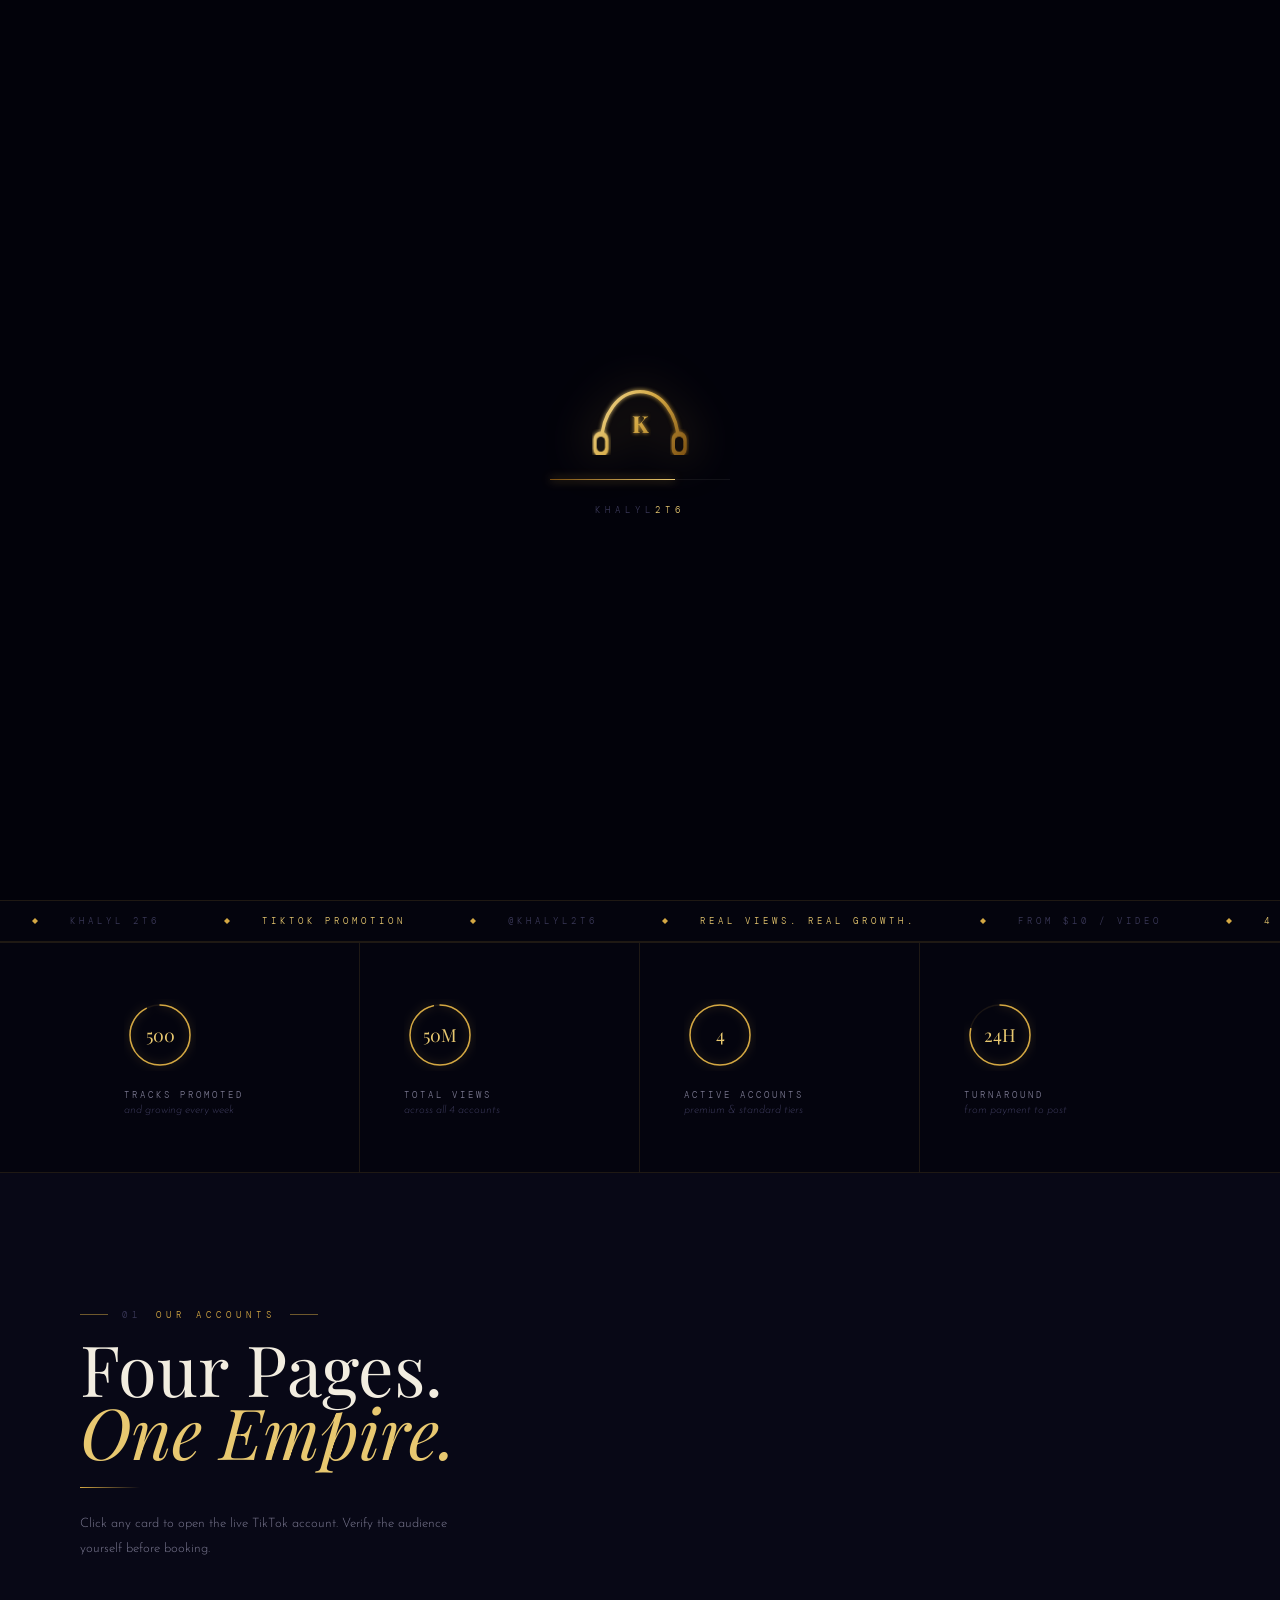
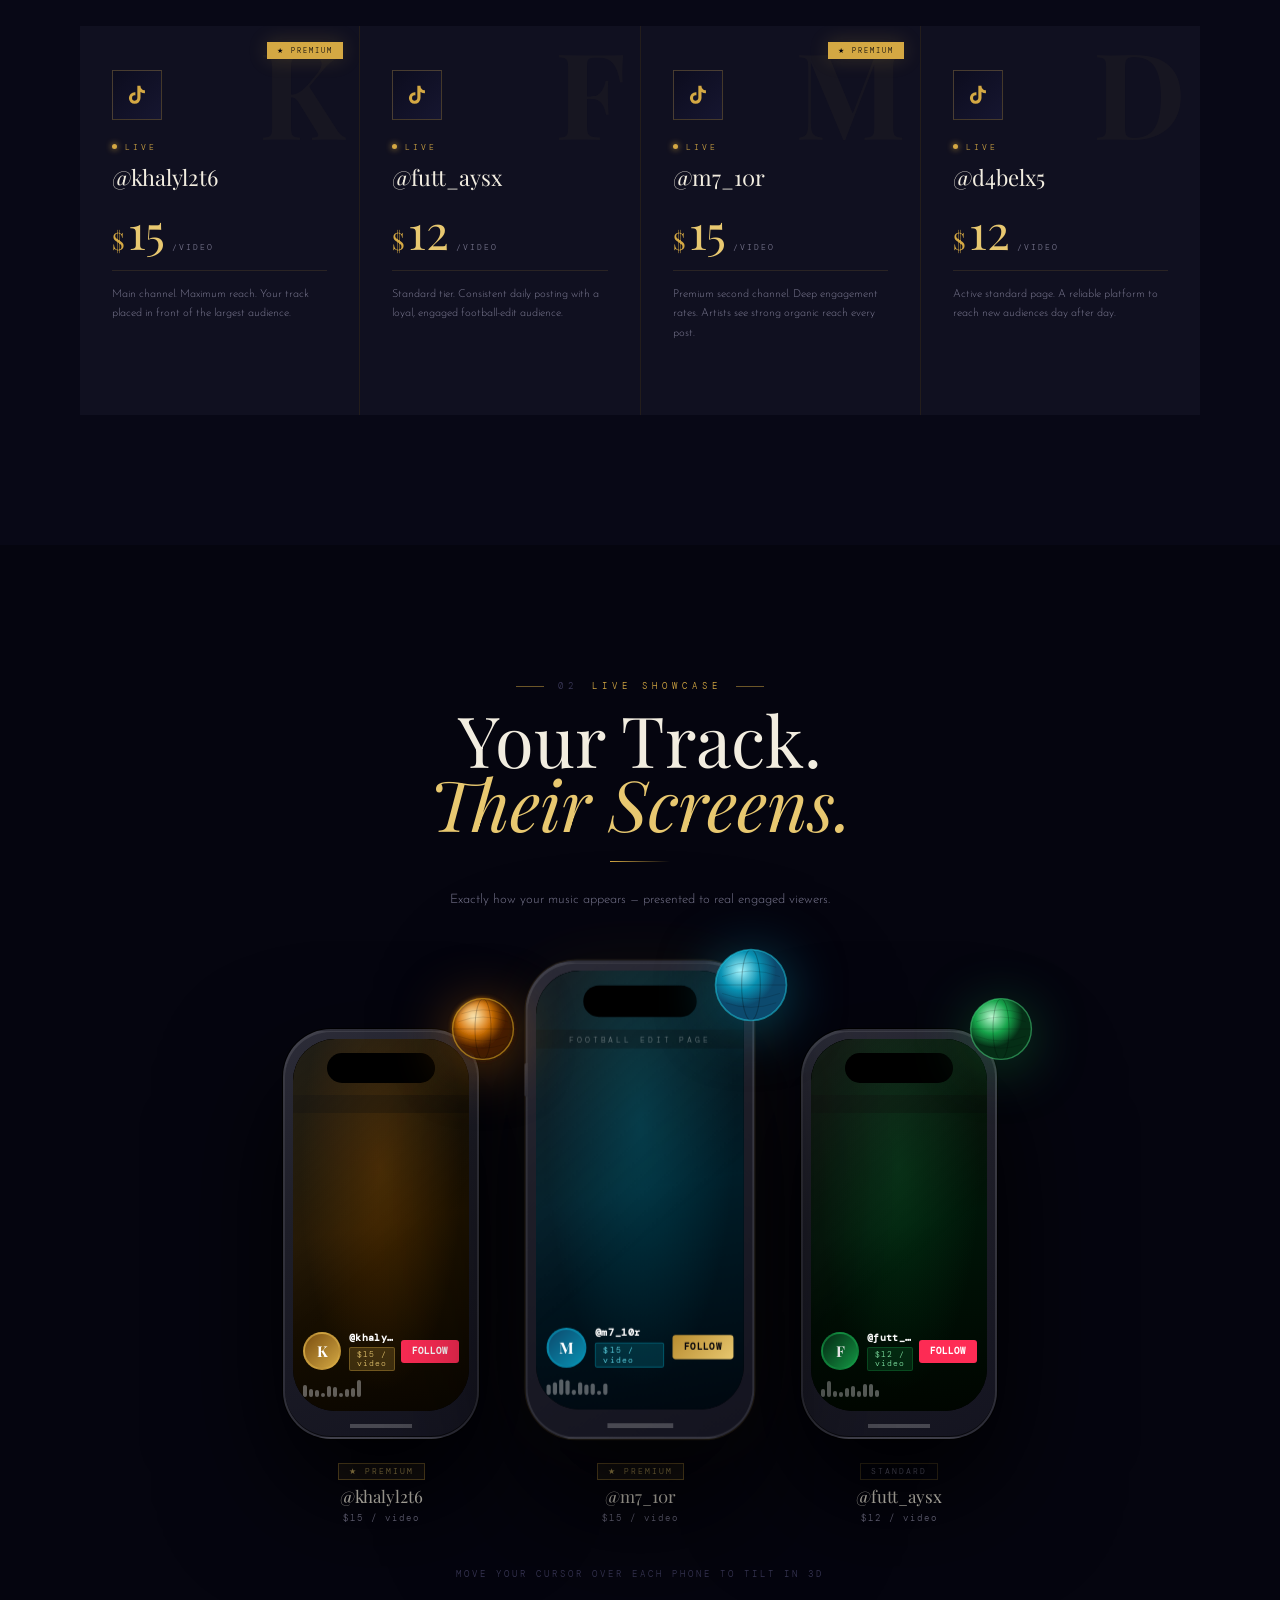
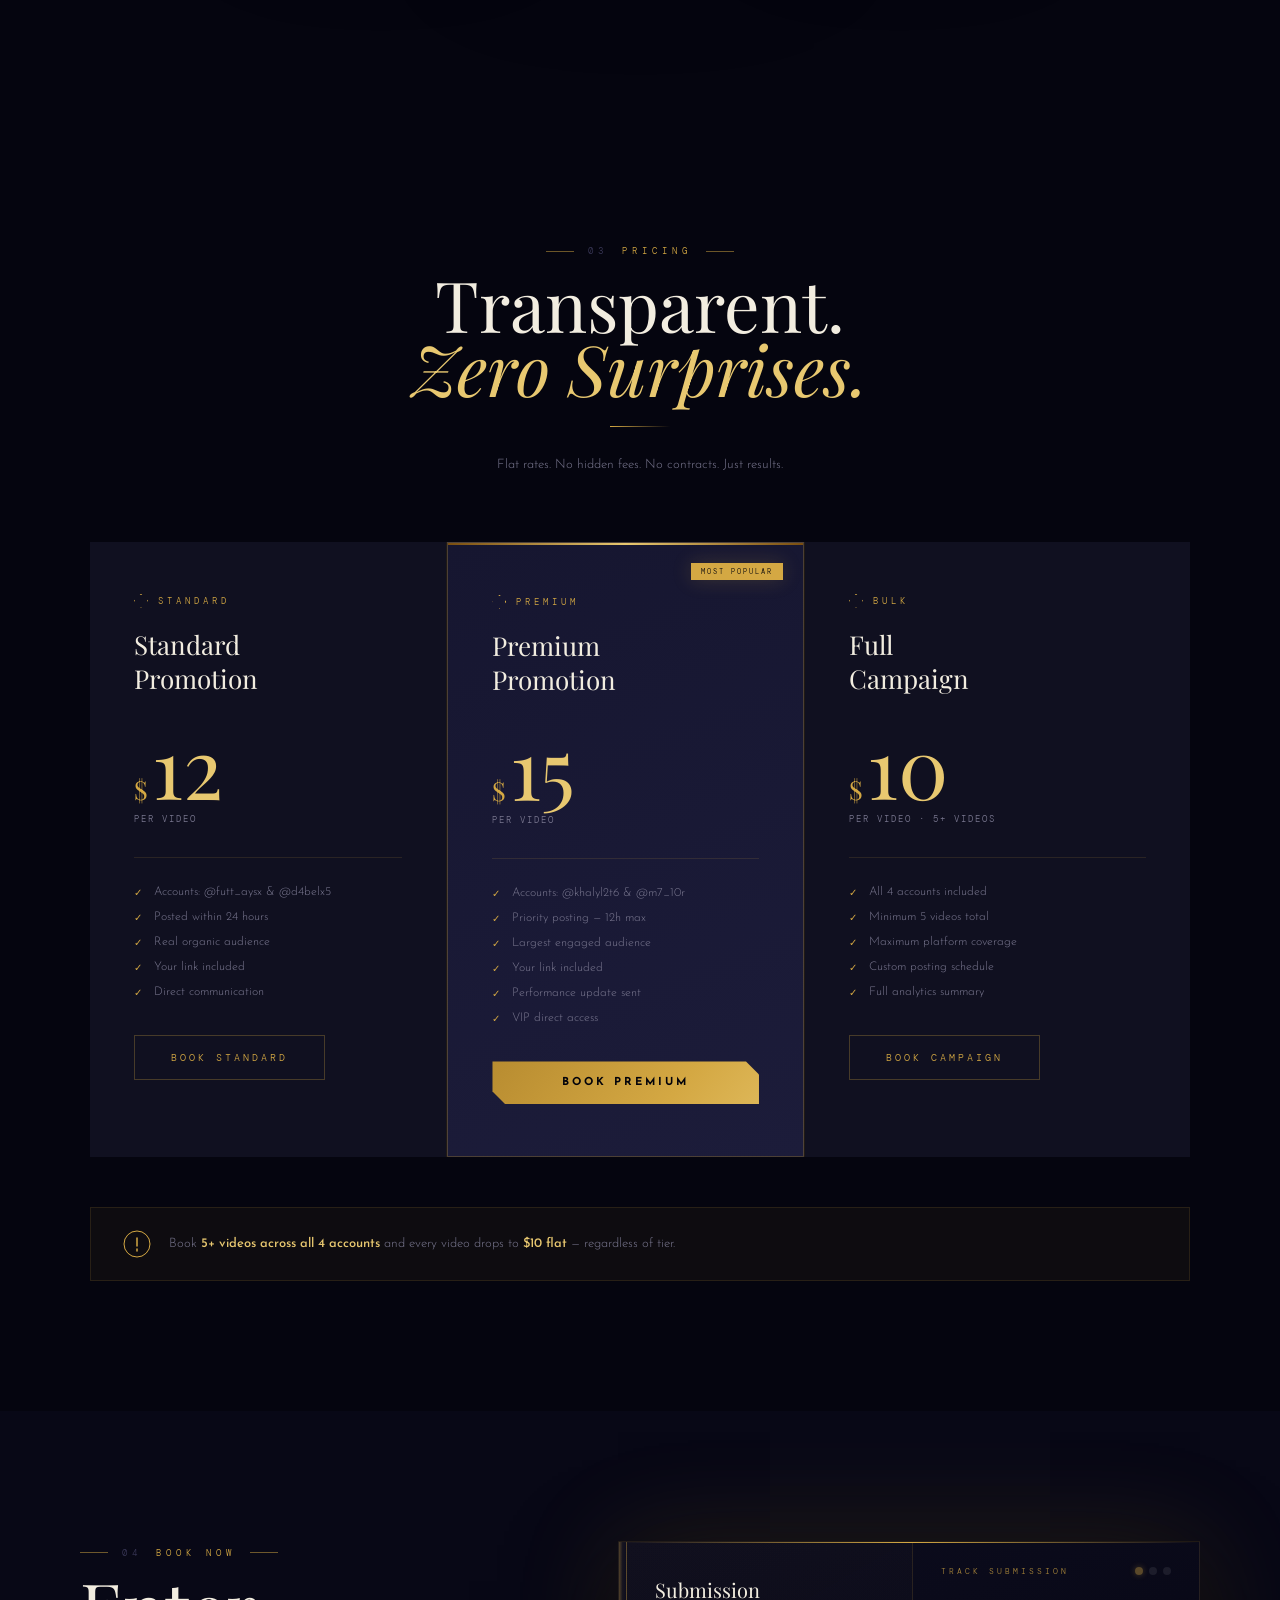
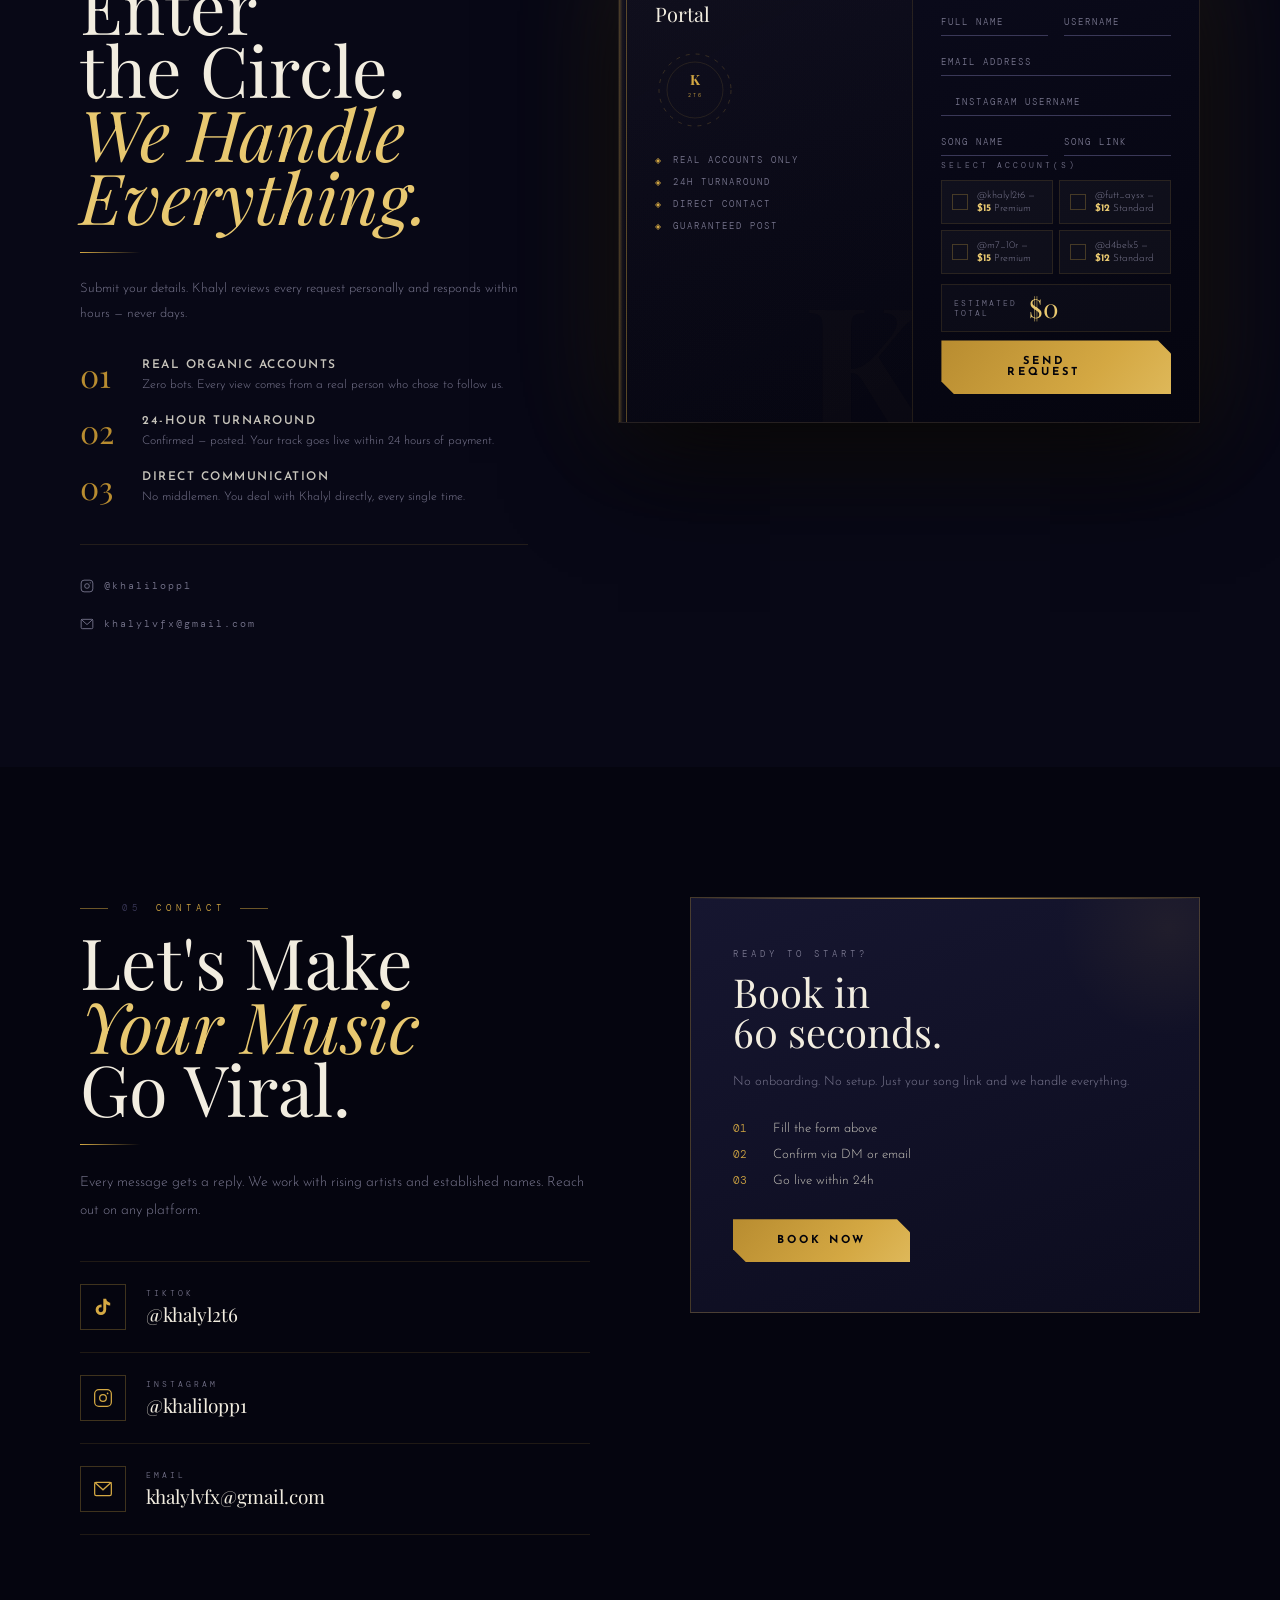
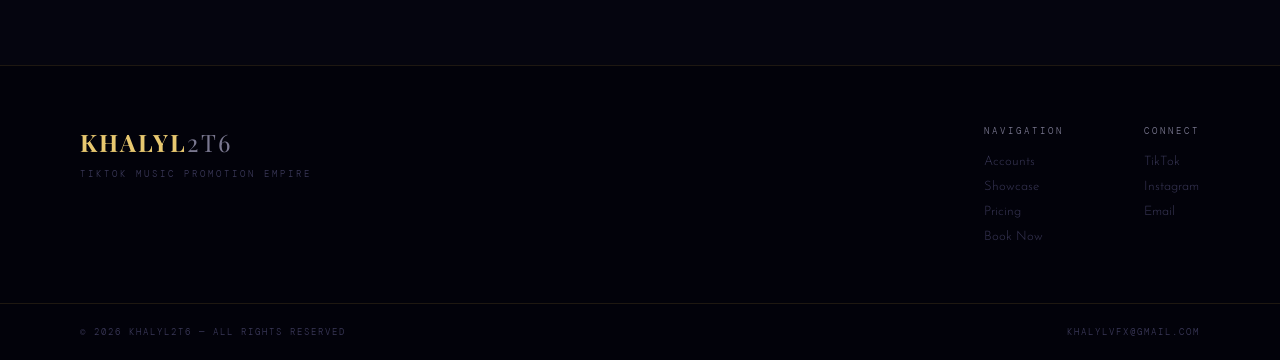
<file: eeee.html>
<!DOCTYPE html>
<html lang="en">
<head>
<meta charset="UTF-8"/>
<meta name="viewport" content="width=device-width,initial-scale=1.0"/>
<title>KHALYL2T6 — TikTok Music Promotion Empire</title>
<meta name="description" content="Premium TikTok music promotion by KHALYL2T6. 4 active accounts. Real views. Real growth. From $10/video."/>
<link rel="preconnect" href="https://fonts.googleapis.com"/>
<link rel="preconnect" href="https://fonts.gstatic.com" crossorigin/>
<link href="https://fonts.googleapis.com/css2?family=Playfair+Display:ital,wght@0,400;0,500;0,700;0,900;1,400;1,700&family=Josefin+Sans:wght@100;200;300;400;600;700&family=DM+Mono:ital,wght@0,300;0,400;1,300&display=swap" rel="stylesheet"/>
<link rel="stylesheet" href="styles.css"/>
</head>
<body>

<!-- ░░ PRELOADER ░░ -->
<div id="preloader">
  <div class="pre-wrap">
    <svg class="pre-emblem" viewBox="0 0 120 84" fill="none">
      <defs>
        <linearGradient id="pg1" x1="0" y1="0" x2="120" y2="84" gradientUnits="userSpaceOnUse">
          <stop offset="0%" stop-color="#f5e0a0"/><stop offset="50%" stop-color="#d4a843"/><stop offset="100%" stop-color="#7a4e10"/>
        </linearGradient>
        <filter id="pgf"><feGaussianBlur stdDeviation="2.5" result="b"/><feMerge><feMergeNode in="b"/><feMergeNode in="SourceGraphic"/></feMerge></filter>
      </defs>
      <!-- Headphone arc -->
      <path class="pa-arc" d="M14 68 C14 36 34 8 60 8 C86 8 106 36 106 68" stroke="url(#pg1)" stroke-width="4" stroke-linecap="round" fill="none" filter="url(#pgf)"/>
      <!-- Left cup -->
      <rect class="pa-l" x="4"  y="56" width="18" height="30" rx="9" fill="url(#pg1)" filter="url(#pgf)"/>
      <rect x="8"  y="62" width="10" height="18" rx="5" fill="#02020a" opacity=".9"/>
      <!-- Right cup -->
      <rect class="pa-r" x="98" y="56" width="18" height="30" rx="9" fill="url(#pg1)" filter="url(#pgf)"/>
      <rect x="102" y="62" width="10" height="18" rx="5" fill="#02020a" opacity=".9"/>
      <!-- K monogram -->
      <text class="pa-k" x="60" y="58" font-family="Playfair Display" font-size="28" font-weight="700" fill="url(#pg1)" text-anchor="middle" filter="url(#pgf)">K</text>
    </svg>
    <div class="pre-bar-outer"><div class="pre-bar-inner" id="preBar"></div></div>
    <p class="pre-name">KHALYL<span>2T6</span></p>
  </div>
</div>

<!-- ░░ CURSOR ░░ -->
<div id="cur-ring"></div>
<div id="cur-dot"></div>

<!-- ░░ CANVAS LAYERS ░░ -->
<canvas id="cv-bg"></canvas>
<canvas id="cv-fx"></canvas>

<!-- ░░ FILM GRAIN ░░ -->
<div class="grain" aria-hidden="true"></div>

<!-- ░░ SCROLL PROGRESS ░░ -->
<div id="scroll-prog"></div>

<!-- ░░ WRAPPER ░░ -->
<div class="wrap">

<!-- ▓▓ NAVIGATION ▓▓ -->
<nav id="main-nav">
  <a href="#hero" class="nav-logo">
    <svg viewBox="0 0 44 44" fill="none" class="nav-logo-svg">
      <defs><linearGradient id="nlg" x1="0" y1="0" x2="44" y2="44" gradientUnits="userSpaceOnUse"><stop offset="0%" stop-color="#f5e0a0"/><stop offset="100%" stop-color="#b88c30"/></linearGradient></defs>
      <path d="M6 32C6 18 13 7 22 7C31 7 38 18 38 32" stroke="url(#nlg)" stroke-width="2.5" stroke-linecap="round" fill="none"/>
      <rect x="2" y="26" width="9" height="16" rx="4.5" fill="url(#nlg)"/>
      <rect x="33" y="26" width="9" height="16" rx="4.5" fill="url(#nlg)"/>
      <text x="22" y="29" font-family="Playfair Display" font-size="9" font-weight="700" fill="url(#nlg)" text-anchor="middle">K</text>
    </svg>
    <span class="nav-wordmark">KHALYL<em>2T6</em></span>
  </a>

  <ul class="nav-links">
    <li><a href="#accounts"  class="nl-link" data-text="Accounts">Accounts</a></li>
    <li><a href="#showcase"  class="nl-link" data-text="Showcase">Showcase</a></li>
    <li><a href="#pricing"   class="nl-link" data-text="Pricing">Pricing</a></li>
    <li><a href="#booking"   class="nl-link" data-text="Book Now">Bk Now</a></li>
    <li><a href="#contact"   class="nl-link" data-text="Contact">Contact</a></li>
  </ul>

  <a href="#booking" class="nav-cta">
    <span class="nc-fill"></span>
    <span class="nc-label">Book Now</span>
  </a>

  <button class="burger" id="burger-btn" aria-label="Menu" aria-expanded="false">
    <span class="b-line"></span>
    <span class="b-line"></span>
    <span class="b-line"></span>
  </button>
</nav>

<!-- MOBILE MENU -->
<div id="mob-menu" aria-hidden="true">
  <a href="#accounts" class="mob-link">Accounts</a>
  <a href="#showcase" class="mob-link">Showcase</a>
  <a href="#pricing"  class="mob-link">Pricing</a>
  <a href="#booking"  class="mob-link">Book Now</a>
  <a href="#contact"  class="mob-link">Contact</a>
  <div class="mob-divider"></div>
  <div class="mob-socials">
    <a href="https://www.tiktok.com/@khalyl2t6" target="_blank" rel="noopener">TikTok</a>
    <a href="https://www.instagram.com/khalyl2t6" target="_blank" rel="noopener">Instagram</a>
    <a href="mailto:khalylvfx@gmail.com">Email</a>
  </div>
</div>

<!-- ▓▓ HERO ▓▓ -->
<section id="hero" class="s-hero">
  <div class="hero-vline hero-vline--l"></div>
  <div class="hero-vline hero-vline--r"></div>
  <div class="hero-hline hero-hline--t"></div>

  <!-- Eyebrow -->
  <div class="h-eyebrow">
    <span class="he-dash"></span>
    <span class="he-pill">TikTok Music Promotion Empire</span>
    <span class="he-dash"></span>
  </div>

  <!-- Massive title -->
  <h1 class="hero-h1" id="hero-h1">
    <span class="h1-row"><span class="h1-inner">KHALYL</span></span>
    <span class="h1-row"><span class="h1-inner h1-gold"><em>2T6</em></span></span>
  </h1>

  <!-- Sub heading -->
  <div class="hero-sub-wrap">
    <p class="hero-sub">Four premium TikTok pages. <strong>Real audience. Real growth.</strong><br/>Your music — posted within <strong>24 hours.</strong></p>
    <div class="hero-acts">
      <a href="#booking" class="btn-prime">
        <div class="bp-bg"></div>
        <span class="bp-label">Start Promotion</span>
        <svg width="14" height="14" viewBox="0 0 24 24" fill="none" stroke="currentColor" stroke-width="2" class="btn-arrow"><path d="M5 12h14M12 5l7 7-7 7"/></svg>
        <div class="bp-particles"></div>
      </a>
      <a href="#accounts" class="btn-ghost">
        <span>View Accounts</span>
        <span class="bg-arr">
          <svg width="16" height="16" viewBox="0 0 24 24" fill="none" stroke="currentColor" stroke-width="1.5"><path d="M5 12h14M12 5l7 7-7 7"/></svg>
        </span>
      </a>
    </div>
  </div>

  <!-- Floating headphone emblem -->
  <div class="hero-emblem" id="heroEmblem">
    <svg viewBox="0 0 400 300" fill="none" xmlns="http://www.w3.org/2000/svg">
      <defs>
        <linearGradient id="heg1" x1="0" y1="0" x2="400" y2="300" gradientUnits="userSpaceOnUse">
          <stop offset="0%" stop-color="#f5e0a0" stop-opacity=".9"/>
          <stop offset="45%" stop-color="#d4a843" stop-opacity=".75"/>
          <stop offset="100%" stop-color="#4a2800" stop-opacity=".6"/>
        </linearGradient>
        <linearGradient id="heg2" x1="0" y1="0" x2="400" y2="0" gradientUnits="userSpaceOnUse">
          <stop offset="0%" stop-color="#00e5ff" stop-opacity=".2"/>
          <stop offset="100%" stop-color="#d4a843" stop-opacity=".4"/>
        </linearGradient>
        <radialGradient id="heGlow" cx="50%" cy="50%" r="50%">
          <stop offset="0%" stop-color="#d4a843" stop-opacity=".15"/>
          <stop offset="100%" stop-color="transparent"/>
        </radialGradient>
        <filter id="hef1"><feGaussianBlur stdDeviation="4" result="b"/><feMerge><feMergeNode in="b"/><feMergeNode in="b"/><feMergeNode in="SourceGraphic"/></feMerge></filter>
        <filter id="hef2"><feGaussianBlur stdDeviation="10" result="b"/><feMerge><feMergeNode in="b"/><feMergeNode in="SourceGraphic"/></feMerge></filter>
      </defs>
      <!-- Outer rings -->
      <circle cx="200" cy="150" r="140" stroke="rgba(212,168,67,.06)" stroke-width="1" stroke-dasharray="5 12"/>
      <circle cx="200" cy="150" r="120" stroke="rgba(212,168,67,.04)" stroke-width=".6"/>
      <!-- Glow blob -->
      <ellipse cx="200" cy="150" rx="110" ry="90" fill="url(#heGlow)"/>
      <!-- Main arc -->
      <path d="M46 178 C46 88 114 18 200 18 C286 18 354 88 354 178" stroke="url(#heg1)" stroke-width="7" stroke-linecap="round" fill="none" filter="url(#hef1)"/>
      <!-- Thin highlight -->
      <path d="M76 172 C76 102 132 48 200 48 C268 48 324 102 324 172" stroke="url(#heg2)" stroke-width="2.5" stroke-linecap="round" fill="none" opacity=".6"/>
      <!-- Left cup body -->
      <rect x="26" y="158" width="36" height="58" rx="18" fill="url(#heg1)" filter="url(#hef1)"/>
      <rect x="34" y="168" width="20" height="38" rx="10" fill="#02020a" opacity=".88"/>
      <rect x="39" y="175" width="10" height="5" rx="2.5" fill="url(#heg1)" opacity=".7"/>
      <rect x="39" y="185" width="7" height="2" rx="1" fill="url(#heg1)" opacity=".35"/>
      <rect x="39" y="191" width="5" height="2" rx="1" fill="url(#heg1)" opacity=".2"/>
      <!-- Right cup body -->
      <rect x="338" y="158" width="36" height="58" rx="18" fill="url(#heg1)" filter="url(#hef1)"/>
      <rect x="346" y="168" width="20" height="38" rx="10" fill="#02020a" opacity=".88"/>
      <rect x="351" y="175" width="10" height="5" rx="2.5" fill="url(#heg1)" opacity=".7"/>
      <rect x="351" y="185" width="7" height="2" rx="1" fill="url(#heg1)" opacity=".35"/>
      <rect x="351" y="191" width="5" height="2" rx="1" fill="url(#heg1)" opacity=".2"/>
      <!-- Center K monogram -->
      <text x="200" y="158" font-family="Playfair Display" font-size="64" font-weight="700" fill="url(#heg1)" text-anchor="middle" filter="url(#hef1)">K</text>
      <!-- 2T6 sub-text -->
      <text x="200" y="186" font-family="Josefin Sans" font-size="16" font-weight="300" fill="url(#heg1)" text-anchor="middle" letter-spacing="10" opacity=".65">2T6</text>
      <!-- Horizontal decorative lines -->
      <line x1="118" y1="200" x2="156" y2="200" stroke="rgba(212,168,67,.3)" stroke-width="1"/>
      <circle cx="200" cy="200" r="4" fill="rgba(212,168,67,.45)"/>
      <line x1="244" y1="200" x2="282" y2="200" stroke="rgba(212,168,67,.3)" stroke-width="1"/>
      <!-- Neon accent dots -->
      <circle cx="54" cy="152" r="4" fill="#00e5ff" filter="url(#hef2)" opacity=".7"/>
      <circle cx="346" cy="152" r="4" fill="#00e5ff" filter="url(#hef2)" opacity=".7"/>
      <!-- Bottom tag -->
      <text x="200" y="248" font-family="DM Mono" font-size="8" fill="url(#heg1)" text-anchor="middle" letter-spacing="8" opacity=".4">MUSIC PROMOTION</text>
    </svg>
  </div>

  <!-- Corner stat -->
  <div class="hero-corner-stat rv d5">
    <div class="hcs-ring">
      <svg viewBox="0 0 90 90"><circle cx="45" cy="45" r="40" stroke="rgba(212,168,67,.12)" stroke-width="1" fill="none"/><circle cx="45" cy="45" r="32" stroke="rgba(212,168,67,.06)" stroke-width="1" stroke-dasharray="3 6" fill="none"/></svg>
    </div>
    <div class="hcs-inner">
      <span class="hcs-num"><span class="cu" data-t="500">0</span>+</span>
      <span class="hcs-lbl">Tracks<br/>Promoted</span>
    </div>
  </div>

  <!-- Scroll line -->
  <div class="hero-scroll-cue">
    <div class="hsc-label">Scroll</div>
    <div class="hsc-line"><div class="hsc-drop"></div></div>
  </div>
</section>

<!-- ▓▓ TICKER ▓▓ -->
<div class="ticker-band">
  <div class="tk-track">
    <span class="tk-item"><span class="tk-gem"></span>KHALYL 2T6</span>
    <span class="tk-item"><span class="tk-gem"></span><em>TikTok Promotion</em></span>
    <span class="tk-item"><span class="tk-gem"></span>@khalyl2t6</span>
    <span class="tk-item"><span class="tk-gem"></span><em>Real Views. Real Growth.</em></span>
    <span class="tk-item"><span class="tk-gem"></span>From $10 / Video</span>
    <span class="tk-item"><span class="tk-gem"></span><em>4 Premium Accounts</em></span>
    <span class="tk-item"><span class="tk-gem"></span>khalylvfx@gmail.com</span>
    <span class="tk-item"><span class="tk-gem"></span><em>500+ Tracks Promoted</em></span>
    <span class="tk-item"><span class="tk-gem"></span>KHALYL 2T6</span>
    <span class="tk-item"><span class="tk-gem"></span><em>TikTok Promotion</em></span>
    <span class="tk-item"><span class="tk-gem"></span>@khalyl2t6</span>
    <span class="tk-item"><span class="tk-gem"></span><em>Real Views. Real Growth.</em></span>
    <span class="tk-item"><span class="tk-gem"></span>From $10 / Video</span>
    <span class="tk-item"><span class="tk-gem"></span><em>4 Premium Accounts</em></span>
    <span class="tk-item"><span class="tk-gem"></span>khalylvfx@gmail.com</span>
    <span class="tk-item"><span class="tk-gem"></span><em>500+ Tracks Promoted</em></span>
  </div>
</div>

<!-- ▓▓ STATS ▓▓ -->
<section id="stats" class="s-stats">
  <div class="stats-grid">
    <div class="stat-cell rv">
      <div class="sc-topline"></div>
      <div class="stat-ring-wrap">
        <svg viewBox="0 0 72 72" width="72" height="72"><circle class="ring-bg" cx="36" cy="36" r="30"/><circle class="ring-fg" cx="36" cy="36" r="30" data-pct="92"/></svg>
        <div class="srw-num"><span class="cu" data-t="500">0</span></div>
      </div>
      <p class="stat-lbl">Tracks Promoted</p>
      <p class="stat-sub">and growing every week</p>
    </div>
    <div class="stat-cell rv d2">
      <div class="sc-topline"></div>
      <div class="stat-ring-wrap">
        <svg viewBox="0 0 72 72" width="72" height="72"><circle class="ring-bg" cx="36" cy="36" r="30"/><circle class="ring-fg" cx="36" cy="36" r="30" data-pct="96"/></svg>
        <div class="srw-num"><span class="cu" data-t="50">0</span>M</div>
      </div>
      <p class="stat-lbl">Total Views</p>
      <p class="stat-sub">across all 4 accounts</p>
    </div>
    <div class="stat-cell rv d3">
      <div class="sc-topline"></div>
      <div class="stat-ring-wrap">
        <svg viewBox="0 0 72 72" width="72" height="72"><circle class="ring-bg" cx="36" cy="36" r="30"/><circle class="ring-fg" cx="36" cy="36" r="30" data-pct="100"/></svg>
        <div class="srw-num">4</div>
      </div>
      <p class="stat-lbl">Active Accounts</p>
      <p class="stat-sub">premium &amp; standard tiers</p>
    </div>
    <div class="stat-cell rv d4">
      <div class="sc-topline"></div>
      <div class="stat-ring-wrap">
        <svg viewBox="0 0 72 72" width="72" height="72"><circle class="ring-bg" cx="36" cy="36" r="30"/><circle class="ring-fg" cx="36" cy="36" r="30" data-pct="78"/></svg>
        <div class="srw-num">24H</div>
      </div>
      <p class="stat-lbl">Turnaround</p>
      <p class="stat-sub">from payment to post</p>
    </div>
  </div>
</section>

<!-- ▓▓ ACCOUNTS ▓▓ -->
<section id="accounts" class="s-accounts sec">
  <div class="sec-header">
    <div class="sec-tag rv"><span class="st-line"></span><span class="st-num">01</span>Our Accounts<span class="st-line"></span></div>
    <h2 class="sec-h rv d2">Four Pages.<br/><em>One Empire.</em></h2>
    <div class="gold-line"></div>
    <p class="sec-sub rv d3">Click any card to open the live TikTok account. Verify the audience yourself before booking.</p>
  </div>

  <div class="acc-grid">

    <a href="https://www.tiktok.com/@khalyl2t6" target="_blank" rel="noopener" class="acc-card rv">
      <div class="acc-glow-line"></div>
      <div class="acc-corner-glyph">K</div>
      <div class="acc-badge-prem">★ Premium</div>
      <div class="acc-icon-box">
        <svg viewBox="0 0 24 24" fill="#d4a843"><path d="M19.59 6.69a4.83 4.83 0 01-3.77-4.25V2h-3.45v13.67a2.89 2.89 0 01-2.88 2.5 2.89 2.89 0 01-2.89-2.89 2.89 2.89 0 012.89-2.89c.28 0 .54.04.79.1V9.01a6.32 6.32 0 00-.79-.05 6.34 6.34 0 00-6.34 6.34 6.34 6.34 0 006.34 6.34 6.34 6.34 0 006.33-6.34V8.67a8.25 8.25 0 004.84 1.55V6.75a4.85 4.85 0 01-1.07-.06z"/></svg>
      </div>
      <div class="acc-live"><span class="acc-dot"></span>Live</div>
      <h3 class="acc-handle">@khalyl2t6</h3>
      <div class="acc-price"><span class="ap-sign">$</span><span class="ap-num">15</span><span class="ap-unit">/video</span></div>
      <div class="acc-divider"></div>
      <p class="acc-desc">Main channel. Maximum reach. Your track placed in front of the largest audience.</p>
      <div class="acc-visit">
        <span>Visit Account</span>
        <svg width="13" height="13" viewBox="0 0 24 24" fill="none" stroke="currentColor" stroke-width="1.5"><path d="M7 17L17 7M17 7H7M17 7v10"/></svg>
      </div>
    </a>

    <a href="https://www.tiktok.com/@futt_aysx" target="_blank" rel="noopener" class="acc-card rv d2">
      <div class="acc-glow-line"></div>
      <div class="acc-corner-glyph">F</div>
      <div class="acc-icon-box">
        <svg viewBox="0 0 24 24" fill="#d4a843"><path d="M19.59 6.69a4.83 4.83 0 01-3.77-4.25V2h-3.45v13.67a2.89 2.89 0 01-2.88 2.5 2.89 2.89 0 01-2.89-2.89 2.89 2.89 0 012.89-2.89c.28 0 .54.04.79.1V9.01a6.32 6.32 0 00-.79-.05 6.34 6.34 0 00-6.34 6.34 6.34 6.34 0 006.34 6.34 6.34 6.34 0 006.33-6.34V8.67a8.25 8.25 0 004.84 1.55V6.75a4.85 4.85 0 01-1.07-.06z"/></svg>
      </div>
      <div class="acc-live"><span class="acc-dot"></span>Live</div>
      <h3 class="acc-handle">@futt_aysx</h3>
      <div class="acc-price"><span class="ap-sign">$</span><span class="ap-num">12</span><span class="ap-unit">/video</span></div>
      <div class="acc-divider"></div>
      <p class="acc-desc">Standard tier. Consistent daily posting with a loyal, engaged football-edit audience.</p>
      <div class="acc-visit">
        <span>Visit Account</span>
        <svg width="13" height="13" viewBox="0 0 24 24" fill="none" stroke="currentColor" stroke-width="1.5"><path d="M7 17L17 7M17 7H7M17 7v10"/></svg>
      </div>
    </a>

    <a href="https://www.tiktok.com/@m7_10r" target="_blank" rel="noopener" class="acc-card rv d3">
      <div class="acc-glow-line"></div>
      <div class="acc-corner-glyph">M</div>
      <div class="acc-badge-prem">★ Premium</div>
      <div class="acc-icon-box">
        <svg viewBox="0 0 24 24" fill="#d4a843"><path d="M19.59 6.69a4.83 4.83 0 01-3.77-4.25V2h-3.45v13.67a2.89 2.89 0 01-2.88 2.5 2.89 2.89 0 01-2.89-2.89 2.89 2.89 0 012.89-2.89c.28 0 .54.04.79.1V9.01a6.32 6.32 0 00-.79-.05 6.34 6.34 0 00-6.34 6.34 6.34 6.34 0 006.34 6.34 6.34 6.34 0 006.33-6.34V8.67a8.25 8.25 0 004.84 1.55V6.75a4.85 4.85 0 01-1.07-.06z"/></svg>
      </div>
      <div class="acc-live"><span class="acc-dot"></span>Live</div>
      <h3 class="acc-handle">@m7_10r</h3>
      <div class="acc-price"><span class="ap-sign">$</span><span class="ap-num">15</span><span class="ap-unit">/video</span></div>
      <div class="acc-divider"></div>
      <p class="acc-desc">Premium second channel. Deep engagement rates. Artists see strong organic reach every post.</p>
      <div class="acc-visit">
        <span>Visit Account</span>
        <svg width="13" height="13" viewBox="0 0 24 24" fill="none" stroke="currentColor" stroke-width="1.5"><path d="M7 17L17 7M17 7H7M17 7v10"/></svg>
      </div>
    </a>

    <a href="https://www.tiktok.com/@d4belx5" target="_blank" rel="noopener" class="acc-card rv d4">
      <div class="acc-glow-line"></div>
      <div class="acc-corner-glyph">D</div>
      <div class="acc-icon-box">
        <svg viewBox="0 0 24 24" fill="#d4a843"><path d="M19.59 6.69a4.83 4.83 0 01-3.77-4.25V2h-3.45v13.67a2.89 2.89 0 01-2.88 2.5 2.89 2.89 0 01-2.89-2.89 2.89 2.89 0 012.89-2.89c.28 0 .54.04.79.1V9.01a6.32 6.32 0 00-.79-.05 6.34 6.34 0 00-6.34 6.34 6.34 6.34 0 006.34 6.34 6.34 6.34 0 006.33-6.34V8.67a8.25 8.25 0 004.84 1.55V6.75a4.85 4.85 0 01-1.07-.06z"/></svg>
      </div>
      <div class="acc-live"><span class="acc-dot"></span>Live</div>
      <h3 class="acc-handle">@d4belx5</h3>
      <div class="acc-price"><span class="ap-sign">$</span><span class="ap-num">12</span><span class="ap-unit">/video</span></div>
      <div class="acc-divider"></div>
      <p class="acc-desc">Active standard page. A reliable platform to reach new audiences day after day.</p>
      <div class="acc-visit">
        <span>Visit Account</span>
        <svg width="13" height="13" viewBox="0 0 24 24" fill="none" stroke="currentColor" stroke-width="1.5"><path d="M7 17L17 7M17 7H7M17 7v10"/></svg>
      </div>
    </a>

  </div>
</section>

<!-- ▓▓ IPHONE SHOWCASE ▓▓ -->
<section id="showcase" class="s-showcase sec">
  <div class="sec-header sec-header--center">
    <div class="sec-tag rv"><span class="st-line"></span><span class="st-num">02</span>Live Showcase<span class="st-line"></span></div>
    <h2 class="sec-h rv d2">Your Track.<br/><em>Their Screens.</em></h2>
    <div class="gold-line" style="margin:26px auto;"></div>
    <p class="sec-sub rv d3">Exactly how your music appears — presented to real engaged viewers.</p>
  </div>

  <div class="phones-stage">

    <!-- Phone 1 -->
    <div class="phone-pod rv d1" id="pod1">
      <div class="pod-ball pod-ball--gold">
        <svg viewBox="0 0 90 90"><defs><radialGradient id="fbg1" cx="35%" cy="30%"><stop offset="0%" stop-color="#fef3c7"/><stop offset="55%" stop-color="#d97706"/><stop offset="100%" stop-color="#451a03"/></radialGradient><filter id="fbf1"><feGaussianBlur stdDeviation="3"/></filter></defs><circle cx="45" cy="45" r="38" fill="url(#fbg1)" filter="url(#fbf1)"/><ellipse cx="45" cy="45" rx="10" ry="38" stroke="rgba(0,0,0,.25)" stroke-width="1.2" fill="none"/><line x1="7" y1="45" x2="83" y2="45" stroke="rgba(0,0,0,.2)" stroke-width="1"/><path d="M18 26 Q45 16 72 26" stroke="rgba(0,0,0,.15)" stroke-width="1" fill="none"/><path d="M14 36 Q45 24 76 36" stroke="rgba(0,0,0,.15)" stroke-width="1" fill="none"/><path d="M14 54 Q45 66 76 54" stroke="rgba(0,0,0,.15)" stroke-width="1" fill="none"/><path d="M18 64 Q45 74 72 64" stroke="rgba(0,0,0,.15)" stroke-width="1" fill="none"/><circle cx="45" cy="45" r="38" stroke="rgba(251,191,36,.5)" stroke-width="1.8" fill="none"/></svg>
      </div>
      <div class="iphone" id="iphone1" data-phone="1">
        <div class="iph-vol iph-vol--up"></div>
        <div class="iph-vol iph-vol--dn1"></div>
        <div class="iph-vol iph-vol--dn2"></div>
        <div class="iph-pwr"></div>
        <div class="iph-screen">
          <div class="iph-island"></div>
          <!-- TikTok content - gold theme -->
          <div class="tt-ui tt-ui--gold">
            <div class="tt-videobg"></div>
            <!-- Top badge -->
            <div class="tt-top-badge">Football Edit Page</div>
            <!-- Right actions -->
            <div class="tt-actions">
              <div class="tt-act"><div class="tt-act-i">♥</div><span>24.8K</span></div>
              <div class="tt-act"><div class="tt-act-i">💬</div><span>1.2K</span></div>
              <div class="tt-act"><div class="tt-act-i">↗</div><span>8.4K</span></div>
              <div class="tt-act"><div class="tt-disc"><span></span></div></div>
            </div>
            <!-- Bottom info -->
            <div class="tt-bottom">
              <div class="tt-row">
                <div class="tt-ava tt-ava--gold">K</div>
                <div class="tt-meta">
                  <div class="tt-un">@khalyl2t6</div>
                  <div class="tt-pr-badge">$15 / video</div>
                </div>
                <div class="tt-follow-btn">Follow</div>
              </div>
              <div class="tt-bars">
                <span></span><span></span><span></span><span></span><span></span><span></span><span></span><span></span><span></span><span></span>
              </div>
            </div>
          </div>
          <div class="iph-glare"></div>
        </div>
        <div class="iph-bar"></div>
      </div>
      <div class="pod-label">
        <span class="pdl-badge pdl-badge--prem">★ PREMIUM</span>
        <span class="pdl-name">@khalyl2t6</span>
        <span class="pdl-price">$15 / video</span>
      </div>
    </div>

    <!-- Phone 2 — CENTER featured -->
    <div class="phone-pod phone-pod--hero rv d2" id="pod2">
      <div class="pod-ball pod-ball--cyan">
        <svg viewBox="0 0 90 90"><defs><radialGradient id="fbg2" cx="35%" cy="30%"><stop offset="0%" stop-color="#a5f3fc"/><stop offset="55%" stop-color="#0891b2"/><stop offset="100%" stop-color="#0c4a6e"/></radialGradient></defs><circle cx="45" cy="45" r="38" fill="url(#fbg2)"/><ellipse cx="45" cy="45" rx="10" ry="38" stroke="rgba(0,0,0,.25)" stroke-width="1.2" fill="none"/><line x1="7" y1="45" x2="83" y2="45" stroke="rgba(0,0,0,.2)" stroke-width="1"/><path d="M18 26 Q45 16 72 26" stroke="rgba(0,0,0,.15)" stroke-width="1" fill="none"/><path d="M14 36 Q45 24 76 36" stroke="rgba(0,0,0,.15)" stroke-width="1" fill="none"/><path d="M14 54 Q45 66 76 54" stroke="rgba(0,0,0,.15)" stroke-width="1" fill="none"/><path d="M18 64 Q45 74 72 64" stroke="rgba(0,0,0,.15)" stroke-width="1" fill="none"/><circle cx="45" cy="45" r="38" stroke="rgba(34,211,238,.5)" stroke-width="1.8" fill="none"/></svg>
      </div>
      <div class="iphone iphone--hero" id="iphone2" data-phone="2">
        <div class="iph-vol iph-vol--up"></div>
        <div class="iph-vol iph-vol--dn1"></div>
        <div class="iph-vol iph-vol--dn2"></div>
        <div class="iph-pwr"></div>
        <div class="iph-screen">
          <div class="iph-island"></div>
          <div class="tt-ui tt-ui--cyan">
            <div class="tt-videobg"></div>
            <div class="tt-top-badge">Football Edit Page</div>
            <div class="tt-actions">
              <div class="tt-act"><div class="tt-act-i">♥</div><span>61.3K</span></div>
              <div class="tt-act"><div class="tt-act-i">💬</div><span>3.7K</span></div>
              <div class="tt-act"><div class="tt-act-i">↗</div><span>19K</span></div>
              <div class="tt-act"><div class="tt-disc tt-disc--c"><span></span></div></div>
            </div>
            <div class="tt-bottom">
              <div class="tt-row">
                <div class="tt-ava tt-ava--cyan">M</div>
                <div class="tt-meta">
                  <div class="tt-un">@m7_10r</div>
                  <div class="tt-pr-badge tt-pr-badge--cyan">$15 / video</div>
                </div>
                <div class="tt-follow-btn tt-follow-btn--gold">Follow</div>
              </div>
              <div class="tt-bars">
                <span></span><span></span><span></span><span></span><span></span><span></span><span></span><span></span><span></span><span></span>
              </div>
            </div>
          </div>
          <div class="iph-glare"></div>
        </div>
        <div class="iph-bar"></div>
      </div>
      <div class="pod-label">
        <span class="pdl-badge pdl-badge--prem">★ PREMIUM</span>
        <span class="pdl-name">@m7_10r</span>
        <span class="pdl-price">$15 / video</span>
      </div>
    </div>

    <!-- Phone 3 -->
    <div class="phone-pod rv d3" id="pod3">
      <div class="pod-ball pod-ball--green">
        <svg viewBox="0 0 90 90"><defs><radialGradient id="fbg3" cx="35%" cy="30%"><stop offset="0%" stop-color="#bbf7d0"/><stop offset="55%" stop-color="#16a34a"/><stop offset="100%" stop-color="#052e16"/></radialGradient></defs><circle cx="45" cy="45" r="38" fill="url(#fbg3)"/><ellipse cx="45" cy="45" rx="10" ry="38" stroke="rgba(0,0,0,.25)" stroke-width="1.2" fill="none"/><line x1="7" y1="45" x2="83" y2="45" stroke="rgba(0,0,0,.2)" stroke-width="1"/><path d="M18 26 Q45 16 72 26" stroke="rgba(0,0,0,.15)" stroke-width="1" fill="none"/><path d="M14 36 Q45 24 76 36" stroke="rgba(0,0,0,.15)" stroke-width="1" fill="none"/><path d="M14 54 Q45 66 76 54" stroke="rgba(0,0,0,.15)" stroke-width="1" fill="none"/><path d="M18 64 Q45 74 72 64" stroke="rgba(0,0,0,.15)" stroke-width="1" fill="none"/><circle cx="45" cy="45" r="38" stroke="rgba(74,222,128,.5)" stroke-width="1.8" fill="none"/></svg>
      </div>
      <div class="iphone" id="iphone3" data-phone="3">
        <div class="iph-vol iph-vol--up"></div>
        <div class="iph-vol iph-vol--dn1"></div>
        <div class="iph-vol iph-vol--dn2"></div>
        <div class="iph-pwr"></div>
        <div class="iph-screen">
          <div class="iph-island"></div>
          <div class="tt-ui tt-ui--green">
            <div class="tt-videobg"></div>
            <div class="tt-top-badge">Football Edit Page</div>
            <div class="tt-actions">
              <div class="tt-act"><div class="tt-act-i">♥</div><span>18.5K</span></div>
              <div class="tt-act"><div class="tt-act-i">💬</div><span>890</span></div>
              <div class="tt-act"><div class="tt-act-i">↗</div><span>4.1K</span></div>
              <div class="tt-act"><div class="tt-disc"><span></span></div></div>
            </div>
            <div class="tt-bottom">
              <div class="tt-row">
                <div class="tt-ava tt-ava--green">F</div>
                <div class="tt-meta">
                  <div class="tt-un">@futt_aysx</div>
                  <div class="tt-pr-badge tt-pr-badge--green">$12 / video</div>
                </div>
                <div class="tt-follow-btn">Follow</div>
              </div>
              <div class="tt-bars">
                <span></span><span></span><span></span><span></span><span></span><span></span><span></span><span></span><span></span><span></span>
              </div>
            </div>
          </div>
          <div class="iph-glare"></div>
        </div>
        <div class="iph-bar"></div>
      </div>
      <div class="pod-label">
        <span class="pdl-badge">STANDARD</span>
        <span class="pdl-name">@futt_aysx</span>
        <span class="pdl-price">$12 / video</span>
      </div>
    </div>

  </div>

  <p class="showcase-hint rv">Move your cursor over each phone to tilt in 3D</p>
</section>

<!-- ▓▓ PRICING ▓▓ -->
<section id="pricing" class="s-pricing sec">
  <div class="sec-header sec-header--center">
    <div class="sec-tag rv"><span class="st-line"></span><span class="st-num">03</span>Pricing<span class="st-line"></span></div>
    <h2 class="sec-h rv d2">Transparent.<br/><em>Zero Surprises.</em></h2>
    <div class="gold-line" style="margin:26px auto;"></div>
    <p class="sec-sub rv d3">Flat rates. No hidden fees. No contracts. Just results.</p>
  </div>

  <div class="price-grid">

    <div class="price-card rv">
      <div class="pc-holo"></div>
      <div class="pc-tier"><span class="pct-diamond"></span>Standard</div>
      <h3 class="pc-name">Standard<br/>Promotion</h3>
      <div class="pc-price-row"><sup>$</sup><span class="pcpr-num">12</span></div>
      <div class="pc-per">per video</div>
      <div class="pc-sep"></div>
      <ul class="pc-features">
        <li><span class="pcf-check">✓</span>Accounts: @futt_aysx &amp; @d4belx5</li>
        <li><span class="pcf-check">✓</span>Posted within 24 hours</li>
        <li><span class="pcf-check">✓</span>Real organic audience</li>
        <li><span class="pcf-check">✓</span>Your link included</li>
        <li><span class="pcf-check">✓</span>Direct communication</li>
      </ul>
      <a href="#booking" class="btn-outline"><div class="bo-fill"></div><span class="bo-label">Book Standard</span></a>
    </div>

    <div class="price-card price-card--featured rv d2">
      <div class="pc-holo"></div>
      <div class="pc-feat-badge">Most Popular</div>
      <div class="pc-tier"><span class="pct-diamond"></span>Premium</div>
      <h3 class="pc-name">Premium<br/>Promotion</h3>
      <div class="pc-price-row"><sup>$</sup><span class="pcpr-num">15</span></div>
      <div class="pc-per">per video</div>
      <div class="pc-sep"></div>
      <ul class="pc-features">
        <li><span class="pcf-check">✓</span>Accounts: @khalyl2t6 &amp; @m7_10r</li>
        <li><span class="pcf-check">✓</span>Priority posting — 12h max</li>
        <li><span class="pcf-check">✓</span>Largest engaged audience</li>
        <li><span class="pcf-check">✓</span>Your link included</li>
        <li><span class="pcf-check">✓</span>Performance update sent</li>
        <li><span class="pcf-check">✓</span>VIP direct access</li>
      </ul>
      <a href="#booking" class="btn-prime" style="width:100%;justify-content:center">
        <div class="bp-bg"></div>
        <span class="bp-label">Book Premium</span>
        <div class="bp-particles"></div>
      </a>
    </div>

    <div class="price-card rv d4">
      <div class="pc-holo"></div>
      <div class="pc-tier"><span class="pct-diamond"></span>Bulk</div>
      <h3 class="pc-name">Full<br/>Campaign</h3>
      <div class="pc-price-row"><sup>$</sup><span class="pcpr-num">10</span></div>
      <div class="pc-per">per video · 5+ videos</div>
      <div class="pc-sep"></div>
      <ul class="pc-features">
        <li><span class="pcf-check">✓</span>All 4 accounts included</li>
        <li><span class="pcf-check">✓</span>Minimum 5 videos total</li>
        <li><span class="pcf-check">✓</span>Maximum platform coverage</li>
        <li><span class="pcf-check">✓</span>Custom posting schedule</li>
        <li><span class="pcf-check">✓</span>Full analytics summary</li>
      </ul>
      <a href="#booking" class="btn-outline"><div class="bo-fill"></div><span class="bo-label">Book Campaign</span></a>
    </div>

  </div>

  <div class="price-note rv">
    <svg width="28" height="28" viewBox="0 0 28 28" fill="none"><circle cx="14" cy="14" r="13" stroke="#d4a843" stroke-width="1"/><path d="M14 8v8M14 19v2" stroke="#d4a843" stroke-width="1.5" stroke-linecap="round"/></svg>
    <p>Book <strong>5+ videos across all 4 accounts</strong> and every video drops to <strong>$10 flat</strong> — regardless of tier.</p>
  </div>
</section>
<form action="https://formspree.io/f/xpqyarkw" method="POST">
<!-- ▓▓ BOOKING ▓▓ -->
<section id="booking" class="s-booking sec">
  <div class="booking-layout">

    <!-- Left: info -->
    <div class="bk-left rvl">
      <div class="sec-tag"><span class="st-line"></span><span class="st-num">04</span>Book Now<span class="st-line"></span></div>
      <h2 class="sec-h">Enter<br/>the Circle.<br/><em>We Handle<br/>Everything.</em></h2>
      <div class="gold-line"></div>
      <p class="bk-desc">Submit your details. Khalyl reviews every request personally and responds within hours — never days.</p>

      <div class="bk-pillars">
        <div class="bk-pillar rvl d2">
          <div class="bkp-num">01</div>
          <div><p class="bkp-title">Real Organic Accounts</p><p class="bkp-body">Zero bots. Every view comes from a real person who chose to follow us.</p></div>
        </div>
        <div class="bk-pillar rvl d3">
          <div class="bkp-num">02</div>
          <div><p class="bkp-title">24-Hour Turnaround</p><p class="bkp-body">Confirmed — posted. Your track goes live within 24 hours of payment.</p></div>
        </div>
        <div class="bk-pillar rvl d4">
          <div class="bkp-num">03</div>
          <div><p class="bkp-title">Direct Communication</p><p class="bkp-body">No middlemen. You deal with Khalyl directly, every single time.</p></div>
        </div>
      </div>

      <div class="bk-contact rvl d5">
        <a href="https://www.instagram.com/khalilopp1" target="_blank" class="bkc-link">
          <svg width="15" height="15" viewBox="0 0 24 24" fill="none" stroke="currentColor" stroke-width="1.5"><rect x="2" y="2" width="20" height="20" rx="5"/><circle cx="12" cy="12" r="4"/><circle cx="17.5" cy="6.5" r="1" fill="currentColor" stroke="none"/></svg>
          @khalilopp1
        </a>
        <a href="mailto:khalylvfx@gmail.com" class="bkc-link">
          <svg width="15" height="15" viewBox="0 0 24 24" fill="none" stroke="currentColor" stroke-width="1.5"><rect x="2" y="4" width="20" height="16" rx="2"/><polyline points="2,4 12,13 22,4"/></svg>
          khalylvfx@gmail.com
        </a>
      </div>
    </div>

    <!-- Right: glass book form -->
    <div class="bk-right rvr">
      <div class="glass-book">
        <div class="gb-spine"></div>
        <div class="gb-pages">
          <!-- Page 1: decorative info -->
          <div class="gb-page gb-page--info">
            <div class="gbpi-watermark">K</div>
            <div class="gbpi-content">
              <p class="gbpi-heading">Submission<br/>Portal</p>
              <div class="gbpi-seal">
                <svg viewBox="0 0 80 80"><circle cx="40" cy="40" r="36" stroke="rgba(212,168,67,.2)" stroke-width="1" fill="none" stroke-dasharray="4 6"/><circle cx="40" cy="40" r="28" stroke="rgba(212,168,67,.12)" stroke-width="1" fill="none"/><text x="40" y="35" font-family="Playfair Display" font-size="14" font-weight="700" fill="#d4a843" text-anchor="middle">K</text><text x="40" y="47" font-family="DM Mono" font-size="5" fill="#d4a843" text-anchor="middle" letter-spacing="2">2T6</text></svg>
              </div>
              <ul class="gbpi-list">
                <li>Real accounts only</li>
                <li>24h turnaround</li>
                <li>Direct contact</li>
                <li>Guaranteed post</li>
              </ul>
            </div>
          </div>
          <!-- Page 2: the actual form -->
          <div class="gb-page gb-page--form">
            <div class="gbpf-header">
              <span class="gbpf-tag">Track Submission</span>
              <div class="gbpf-dots"><span class="gbd a"></span><span class="gbd"></span><span class="gbd"></span></div>
            </div>
            <form id="bookForm" class="book-form" novalidate>
              <div class="bf-row2">
                <div class="bf-field">
                  <input class="bf-input" type="text" id="bf-name" name="name" required placeholder=" "/>
                  <label class="bf-label" for="bf-name">FuLL Name</label>
                  <div class="bf-underline"></div>
                </div>
                <div class="bf-field">
                  <input class="bf-input" type="text" id="bf-user" name="username" required placeholder=" "/>
                  <label class="bf-label" for="bf-user">Username</label>
                  <div class="bf-underline"></div>
                </div>
              </div>
              <div class="bf-field">
                <input class="bf-input" type="email" id="bf-email" name="email" required placeholder=" "/>
                <label class="bf-label" for="bf-email">Email Address</label>
                <div class="bf-underline"></div>
              </div>
              <div class="bf-field bf-field--at">
                <span class="bf-at-prefix">@</span>
                <input class="bf-input bf-input--at" type="text" id="bf-insta" name="instagram" required placeholder=" "/>
                <label class="bf-label bf-label--at" for="bf-insta">Instagram Username</label>
                <div class="bf-underline"></div>
              </div>
              <div class="bf-row2">
                <div class="bf-field">
                  <input class="bf-input" type="text" id="bf-song" name="song" required placeholder=" "/>
                  <label class="bf-label" for="bf-song">Song Name</label>
                  <div class="bf-underline"></div>
                </div>
                <div class="bf-field">
                  <input class="bf-input" type="url" id="bf-link" name="link" required placeholder=" "/>
                  <label class="bf-label" for="bf-link">Song Link</label>
                  <div class="bf-underline"></div>
                </div>
              </div>

              <!-- Account selector -->
              <div class="bf-accounts">
                <p class="bfa-title">Select Account(s)</p>
                <div class="bfa-grid">
                  <label class="bfa-item">
                    <input type="checkbox" name="accounts" value="khalyl2t6" data-price="15"/>
                    <span class="bfa-box"><span class="bfa-check">✓</span></span>
                    <span class="bfa-text">@khalyl2t6 — <strong>$15</strong> Premium</span>
                  </label>
                  <label class="bfa-item">
                    <input type="checkbox" name="accounts" value="futt_aysx" data-price="12"/>
                    <span class="bfa-box"><span class="bfa-check">✓</span></span>
                    <span class="bfa-text">@futt_aysx — <strong>$12</strong> Standard</span>
                  </label>
                  <label class="bfa-item">
                    <input type="checkbox" name="accounts" value="m7_10r" data-price="15"/>
                    <span class="bfa-box"><span class="bfa-check">✓</span></span>
                    <span class="bfa-text">@m7_10r — <strong>$15</strong> Premium</span>
                  </label>
                  <label class="bfa-item">
                    <input type="checkbox" name="accounts" value="d4belx5" data-price="12"/>
                    <span class="bfa-box"><span class="bfa-check">✓</span></span>
                    <span class="bfa-text">@d4belx5 — <strong>$12</strong> Standard</span>
                  </label>
                </div>
                <div class="bfa-total">
                  <span class="bfat-lbl">Estimated Total</span>
                  <span class="bfat-price" id="bfatPrice">$0</span>
                  <span class="bfat-bulk" id="bfatBulk">★ Bulk $10/video</span>
                </div>
              </div>

              <button type="submit" class="btn-prime bf-submit">
                <div class="bp-bg"></div>
                <span class="bp-label">Send Request</span>
                <svg width="14" height="14" viewBox="0 0 24 24" fill="none" stroke="currentColor" stroke-width="2"><path d="M22 2L11 13M22 2l-7 20-4-9-9-4 20-7z"/></svg>
                <div class="bp-particles"></div>
              </button>

              <div id="formSuccess" class="form-success">
                <svg class="fs-svg" viewBox="0 0 60 60"><circle cx="30" cy="30" r="27" stroke="#d4a843" stroke-width="1.5" fill="none" stroke-dasharray="170" stroke-dashoffset="170" class="fss-ring"/><path d="M17 30 L25 38 L43 20" stroke="#d4a843" stroke-width="2.5" stroke-linecap="round" fill="none" stroke-dasharray="35" stroke-dashoffset="35" class="fss-check"/></svg>
                <p class="fs-title">Request Received!</p>
                <p class="fs-body">Khalyl will reach out within 24 hours. Check your email and Instagram DMs.</p>
                <a href="https://www.instagram.com/khalilopp1" target="_blank" class="fs-link">DM on Instagram for faster reply →</a>
              </div>
            </form>
          </div>
        </div>
      </div>
    </div>

  </div>
</section>
</form>


<!-- ▓▓ CONTACT ▓▓ -->
<section id="contact" class="s-contact sec">
  <div class="contact-grid">
    <div class="cg-left">
      <div class="sec-tag rv"><span class="st-line"></span><span class="st-num">05</span>Contact<span class="st-line"></span></div>
      <h2 class="sec-h rv d2">Let's Make<br/><em>Your Music</em><br/>Go Viral.</h2>
      <div class="gold-line"></div>
      <p class="contact-desc rv d3">Every message gets a reply. We work with rising artists and established names. Reach out on any platform.</p>

      <div class="ch-list rv d4">
        <a href="https://www.tiktok.com/@khalyl2t6" target="_blank" rel="noopener" class="ch-link">
          <div class="chl-icon"><svg viewBox="0 0 24 24" fill="#d4a843"><path d="M19.59 6.69a4.83 4.83 0 01-3.77-4.25V2h-3.45v13.67a2.89 2.89 0 01-2.88 2.5 2.89 2.89 0 01-2.89-2.89 2.89 2.89 0 012.89-2.89c.28 0 .54.04.79.1V9.01a6.32 6.32 0 00-.79-.05 6.34 6.34 0 00-6.34 6.34 6.34 6.34 0 006.34 6.34 6.34 6.34 0 006.33-6.34V8.67a8.25 8.25 0 004.84 1.55V6.75a4.85 4.85 0 01-1.07-.06z"/></svg></div>
          <div class="chl-text"><span class="chl-lbl">TikTok</span><span class="chl-val">@khalyl2t6</span></div>
          <div class="chl-arr">↗</div>
        </a>
        <a href="https://www.instagram.com/khalilopp1" target="_blank" rel="noopener" class="ch-link">
          <div class="chl-icon"><svg viewBox="0 0 24 24" fill="none" stroke="#d4a843" stroke-width="1.5"><rect x="2" y="2" width="20" height="20" rx="5"/><circle cx="12" cy="12" r="4"/><circle cx="17.5" cy="6.5" r="1" fill="#d4a843" stroke="none"/></svg></div>
          <div class="chl-text"><span class="chl-lbl">Instagram</span><span class="chl-val">@khalilopp1</span></div>
          <div class="chl-arr">↗</div>
        </a>
        <a href="mailto:khalylvfx@gmail.com" class="ch-link">
          <div class="chl-icon"><svg viewBox="0 0 24 24" fill="none" stroke="#d4a843" stroke-width="1.5"><rect x="2" y="4" width="20" height="16" rx="2"/><polyline points="2,4 12,13 22,4"/></svg></div>
          <div class="chl-text"><span class="chl-lbl">Email</span><span class="chl-val">khalylvfx@gmail.com</span></div>
          <div class="chl-arr">↗</div>
        </a>
      </div>
    </div>

    <div class="cg-right rv d3">
      <div class="cq-card">
        <div class="cqc-glow"></div>
        <p class="cqc-pre">Ready to start?</p>
        <h3 class="cqc-title">Book in<br/>60 seconds.</h3>
        <p class="cqc-body">No onboarding. No setup. Just your song link and we handle everything.</p>
        <ol class="cqc-steps">
          <li><span class="cqs-n">01</span>Fill the form above</li>
          <li><span class="cqs-n">02</span>Confirm via DM or email</li>
          <li><span class="cqs-n">03</span>Go live within 24h</li>
        </ol>
        <a href="#booking" class="btn-prime" style="margin-top:32px;display:inline-flex">
          <div class="bp-bg"></div>
          <span class="bp-label">Book Now</span>
          <div class="bp-particles"></div>
        </a>
      </div>
    </div>
  </div>
</section>

<!-- ▓▓ FOOTER ▓▓ -->
<footer id="footer">
  <div class="ft-main">
    <div class="ft-brand">
      <p class="ft-wordmark">KHALYL<em>2T6</em></p>
      <p class="ft-tagline">TikTok Music Promotion Empire</p>
    </div>
    <div class="ft-cols">
      <div class="ft-col">
        <span class="ftc-head">Navigation</span>
        <a href="#accounts">Accounts</a>
        <a href="#showcase">Showcase</a>
        <a href="#pricing">Pricing</a>
        <a href="#booking">Book Now</a>
      </div>
      <div class="ft-col">
        <span class="ftc-head">Connect</span>
        <a href="https://www.tiktok.com/@khalyl2t6" target="_blank">TikTok</a>
        <a href="https://www.instagram.com/khalyl2t6" target="_blank">Instagram</a>
        <a href="mailto:khalylvfx@gmail.com">Email</a>
      </div>
    </div>
  </div>
  <div class="ft-bottom">
    <span>© <span id="yr"></span> KHALYL2T6 — All Rights Reserved</span>
    <span>khalylvfx@gmail.com</span>
  </div>
</footer>

<!-- Back to top -->
<button id="btt" aria-label="Back to top">
  <svg width="16" height="16" viewBox="0 0 24 24" fill="none" stroke="currentColor" stroke-width="2"><path d="M18 15l-6-6-6 6"/></svg>
</button>

</div><!-- /wrap -->
<script src="script.js"></script>
</body>
</html>
</file>
<file: styles.css>
/* ═══════════════════════════════════════════════════════
   KHALYL2T6 — PREMIUM CSS
   Playfair Display · Josefin Sans · DM Mono
   Dark Luxury · Gold · Cinematic · Futuristic
═══════════════════════════════════════════════════════ */

/* ─── TOKENS ─────────────────────────────────────────── */
:root{
  --ink:    #02020a;
  --abyss:  #05050f;
  --pit:    #080816;
  --cave:   #0c0c1e;
  --panel:  #101020;
  --lift:   #161630;

  --g0: #d4a843;
  --g1: #e8c870;
  --g2: #f5e0a0;
  --g3: #b88c30;
  --g4: #7a4e10;

  --ivory:  #f2ede0;
  --silver: #c8c5bc;
  --mist:   #7a7890;
  --ghost:  #3a3858;
  --void:   #1e1c30;

  --bd:   rgba(212,168,67,.13);
  --bd2:  rgba(212,168,67,.28);
  --bd3:  rgba(212,168,67,.5);

  --glow-sm:  0 0 20px rgba(212,168,67,.2);
  --glow-md:  0 0 48px rgba(212,168,67,.25);
  --glow-lg:  0 0 100px rgba(212,168,67,.16);

  --ease:    cubic-bezier(.16,1,.3,1);
  --spring:  cubic-bezier(.34,1.56,.64,1);

  --nav-h: 80px;
}

/* ─── RESET ──────────────────────────────────────────── */
*,*::before,*::after{box-sizing:border-box;margin:0;padding:0}
html{scroll-behavior:smooth;font-size:16px}
body{
  background:var(--ink);color:var(--ivory);
  font-family:'Josefin Sans',sans-serif;font-weight:300;
  cursor:none;overflow-x:hidden;
  -webkit-font-smoothing:antialiased;
}
a{text-decoration:none;color:inherit}
ul,ol{list-style:none}
button{font-family:inherit;cursor:none;background:none;border:none}
input,textarea{font-family:inherit;cursor:none}
::selection{background:rgba(212,168,67,.18);color:var(--g2)}
::-webkit-scrollbar{width:3px}
::-webkit-scrollbar-track{background:var(--ink)}
::-webkit-scrollbar-thumb{background:var(--g3);border-radius:2px}

/* ─── PRELOADER ──────────────────────────────────────── */
#preloader{
  position:fixed;inset:0;z-index:10000;background:var(--ink);
  display:flex;align-items:center;justify-content:center;
  transition:opacity .9s var(--ease),visibility .9s
}
#preloader.gone{opacity:0;visibility:hidden}
.pre-wrap{display:flex;flex-direction:column;align-items:center;gap:24px}
.pre-emblem{width:100px;height:70px;filter:drop-shadow(0 0 24px rgba(212,168,67,.4))}
.pa-arc{stroke-dasharray:270;stroke-dashoffset:270;animation:paArc .9s .2s var(--ease) forwards}
.pa-l{opacity:0;transform:translateX(-6px);animation:paFade .5s .8s var(--ease) forwards}
.pa-r{opacity:0;transform:translateX(6px);animation:paFade .5s .8s var(--ease) forwards}
.pa-k{opacity:0;animation:paFade .5s 1s var(--ease) forwards}
@keyframes paArc{to{stroke-dashoffset:0}}
@keyframes paFade{to{opacity:1;transform:translateX(0)}}
.pre-bar-outer{width:180px;height:1px;background:rgba(255,255,255,.06)}
.pre-bar-inner{height:100%;width:0;background:linear-gradient(90deg,var(--g4),var(--g1));transition:width .1s linear;box-shadow:0 0 10px var(--g0)}
.pre-name{font-family:'DM Mono',monospace;font-size:9px;letter-spacing:5px;text-transform:uppercase;color:var(--ghost)}
.pre-name span{color:var(--g1)}

/* ─── CURSOR ─────────────────────────────────────────── */
#cur-ring{
  position:fixed;top:0;left:0;z-index:9999;pointer-events:none;
  width:40px;height:40px;border-radius:50%;
  border:1px solid rgba(212,168,67,.5);
  transform:translate(-50%,-50%);
  transition:width .4s var(--ease),height .4s var(--ease),
             border-color .3s,background .3s;
  mix-blend-mode:screen;will-change:left,top
}
#cur-dot{
  position:fixed;top:0;left:0;z-index:9999;pointer-events:none;
  width:5px;height:5px;border-radius:50%;background:var(--g0);
  transform:translate(-50%,-50%);
  box-shadow:0 0 8px var(--g0);will-change:left,top
}
body.cur-hover #cur-ring{width:64px;height:64px;background:rgba(212,168,67,.05);border-color:var(--g1)}
body.cur-click #cur-ring{width:26px;height:26px;border-color:var(--g2);background:rgba(212,168,67,.12)}

/* ─── CANVAS ─────────────────────────────────────────── */
#cv-bg{position:fixed;inset:0;z-index:0;pointer-events:none}
#cv-fx{position:fixed;inset:0;z-index:1;pointer-events:none;opacity:.7}

/* ─── GRAIN ──────────────────────────────────────────── */
.grain{
  position:fixed;inset:0;z-index:2;pointer-events:none;opacity:.03;will-change:transform;
  background-image:url("data:image/svg+xml,%3Csvg xmlns='http://www.w3.org/2000/svg'%3E%3Cfilter id='g'%3E%3CfeTurbulence type='fractalNoise' baseFrequency='.9' numOctaves='4' stitchTiles='stitch'/%3E%3C/filter%3E%3Crect width='100%25' height='100%25' filter='url(%23g)'/%3E%3C/svg%3E");
  background-size:160px;animation:grain .12s steps(1) infinite
}
@keyframes grain{
  0%{background-position:0 0}20%{background-position:-30px 10px}
  40%{background-position:20px -15px}60%{background-position:-10px 25px}
  80%{background-position:15px -5px}100%{background-position:0 0}
}

/* ─── SCROLL PROGRESS ────────────────────────────────── */
#scroll-prog{
  position:fixed;top:0;left:0;z-index:9000;height:2px;width:0;
  background:linear-gradient(90deg,var(--g4),var(--g0),var(--g1));
  pointer-events:none;transition:width .05s;
  box-shadow:0 0 10px rgba(212,168,67,.5)
}

/* ─── WRAP ───────────────────────────────────────────── */
.wrap{position:relative;z-index:3}

/* ─── NAV ────────────────────────────────────────────── */
#main-nav{
  position:fixed;top:0;left:0;right:0;z-index:800;
  display:flex;align-items:center;justify-content:space-between;
  padding:28px 80px;
  transition:padding .5s var(--ease),background .5s,backdrop-filter .5s,border-color .5s;
  border-bottom:1px solid transparent
}
#main-nav.scrolled{
  padding:14px 80px;
  background:rgba(2,2,10,.92);
  backdrop-filter:blur(32px) saturate(1.4);
  border-color:var(--bd)
}
.nav-logo{display:flex;align-items:center;gap:14px}
.nav-logo-svg{width:38px;height:38px;flex-shrink:0}
.nav-wordmark{
  font-family:'Playfair Display',serif;font-size:18px;font-weight:700;
  letter-spacing:3px;color:var(--g1)
}
.nav-wordmark em{font-style:normal;color:var(--mist);font-weight:400}
.nav-links{display:flex;gap:40px;align-items:center}
.nl-link{
  font-family:'DM Mono',monospace;font-size:10px;letter-spacing:3px;text-transform:uppercase;
  color:var(--mist);position:relative;overflow:hidden;padding:4px 0;transition:color .3s
}
.nl-link::before{
  content:attr(data-text);position:absolute;top:0;left:0;color:var(--g1);
  transform:translateY(100%);transition:transform .4s var(--ease)
}
.nl-link::after{
  content:'';position:absolute;bottom:0;left:0;width:100%;height:1px;
  background:linear-gradient(90deg,var(--g3),var(--g1));
  transform:scaleX(0);transform-origin:right;transition:transform .4s var(--ease)
}
.nl-link:hover{color:transparent}
.nl-link:hover::before{transform:translateY(0)}
.nl-link:hover::after{transform:scaleX(1);transform-origin:left}
.nav-cta{
  position:relative;overflow:hidden;padding:11px 28px;
  border:1px solid var(--bd2);
  font-family:'DM Mono',monospace;font-size:10px;letter-spacing:3px;text-transform:uppercase;
  color:var(--g0);transition:color .35s,border-color .35s
}
.nc-fill{
  position:absolute;inset:0;background:linear-gradient(135deg,var(--g3),var(--g0));
  transform:translateY(101%);transition:transform .45s var(--ease)
}
.nav-cta:hover .nc-fill{transform:translateY(0)}
.nav-cta:hover{color:var(--ink);border-color:var(--g0)}
.nc-label{position:relative;z-index:1}
.burger{
  display:none;flex-direction:column;justify-content:center;gap:0;
  width:44px;height:44px;border:1px solid var(--bd);
  position:relative;z-index:900;transition:border-color .3s
}
.burger:hover{border-color:var(--bd2)}
.b-line{
  display:block;height:1px;background:var(--g1);
  transition:all .4s var(--ease);position:absolute;left:10px;right:10px
}
.b-line:nth-child(1){top:14px}
.b-line:nth-child(2){top:21px;width:60%}
.b-line:nth-child(3){top:28px}
.burger.open .b-line:nth-child(1){top:21px;transform:rotate(45deg)}
.burger.open .b-line:nth-child(2){opacity:0;transform:translateX(10px)}
.burger.open .b-line:nth-child(3){top:21px;transform:rotate(-45deg)}
#mob-menu{
  position:fixed;inset:0;z-index:700;
  display:flex;flex-direction:column;align-items:center;justify-content:center;gap:0;
  pointer-events:none;
  clip-path:circle(0% at calc(100% - 62px) 42px);
  transition:clip-path .8s var(--ease)
}
#mob-menu.open{clip-path:circle(150% at calc(100% - 62px) 42px);pointer-events:all}
#mob-menu::before{
  content:'';position:absolute;inset:0;
  background:radial-gradient(ellipse at 80% 10%,rgba(212,168,67,.12),transparent 60%),
             linear-gradient(180deg,var(--pit),var(--abyss));z-index:-1
}
.mob-link{
  font-family:'Playfair Display',serif;font-size:clamp(36px,8vw,64px);font-weight:400;
  color:var(--mist);padding:14px 0;display:block;overflow:hidden;
  transform:translateY(20px);opacity:0;
  transition:color .3s,transform .5s var(--ease),opacity .5s
}
#mob-menu.open .mob-link{transform:translateY(0);opacity:1}
#mob-menu.open .mob-link:nth-child(1){transition-delay:.1s}
#mob-menu.open .mob-link:nth-child(2){transition-delay:.17s}
#mob-menu.open .mob-link:nth-child(3){transition-delay:.24s}
#mob-menu.open .mob-link:nth-child(4){transition-delay:.31s}
#mob-menu.open .mob-link:nth-child(5){transition-delay:.38s}
.mob-link:hover{color:var(--g1)}
.mob-divider{width:60px;height:1px;background:var(--bd);margin:20px 0}
.mob-socials{
  display:flex;gap:28px;font-family:'DM Mono',monospace;
  font-size:10px;letter-spacing:3px;text-transform:uppercase;color:var(--mist);
  opacity:0;transform:translateY(14px);
  transition:opacity .5s .5s,transform .5s .5s var(--ease)
}
#mob-menu.open .mob-socials{opacity:1;transform:translateY(0)}
.mob-socials a{color:var(--mist);transition:color .3s}
.mob-socials a:hover{color:var(--g1)}

/* ─── SECTIONS ───────────────────────────────────────── */
.sec{padding:130px 80px}
.sec-tag{
  display:inline-flex;align-items:center;gap:14px;
  font-family:'DM Mono',monospace;font-size:9px;letter-spacing:5px;text-transform:uppercase;
  color:var(--g0);margin-bottom:16px
}
.st-line{width:28px;height:1px;background:var(--g0);opacity:.5}
.st-num{color:var(--ghost)}
.sec-h{
  font-family:'Playfair Display',serif;
  font-size:clamp(44px,5.5vw,88px);font-weight:400;line-height:.9
}
.sec-h em{font-style:italic;color:var(--g1)}
.gold-line{
  width:0;height:1px;background:linear-gradient(90deg,var(--g0),transparent);
  margin:24px 0;transition:width 1.2s var(--ease)
}
.gold-line.vis{width:60px}
.sec-sub{max-width:400px;font-size:13px;color:var(--mist);line-height:1.9}
.sec-header--center{text-align:center}
.sec-header--center .sec-sub{margin:0 auto}
.sec-header--center .gold-line{margin:24px auto}

/* ─── REVEAL ─────────────────────────────────────────── */
.rv{opacity:0;transform:translateY(44px);transition:opacity .9s var(--ease),transform .9s var(--ease)}
.rvl{opacity:0;transform:translateX(-44px);transition:opacity .9s var(--ease),transform .9s var(--ease)}
.rvr{opacity:0;transform:translateX(44px);transition:opacity .9s var(--ease),transform .9s var(--ease)}
.vis{opacity:1!important;transform:none!important}
.d1{transition-delay:.08s}.d2{transition-delay:.16s}.d3{transition-delay:.24s}
.d4{transition-delay:.32s}.d5{transition-delay:.40s}.d6{transition-delay:.48s}

/* ─── BUTTONS ────────────────────────────────────────── */
.btn-prime{
  position:relative;overflow:hidden;display:inline-flex;
  align-items:center;gap:12px;padding:16px 44px;
  border:none;cursor:none;
  font-family:'Josefin Sans',sans-serif;font-size:11px;font-weight:700;
  letter-spacing:3px;text-transform:uppercase;color:var(--ink);
  transition:transform .3s var(--spring),box-shadow .4s;
  clip-path:polygon(0 0,calc(100% - 13px) 0,100% 13px,100% 100%,13px 100%,0 calc(100% - 13px))
}
.bp-bg{
  position:absolute;inset:0;
  background:linear-gradient(130deg,var(--g3),var(--g0),var(--g1),var(--g0),var(--g3));
  background-size:300% 100%;transition:background-position .6s,filter .4s
}
.btn-prime:hover .bp-bg{background-position:100% 0;filter:brightness(1.1)}
.btn-prime:hover{box-shadow:0 18px 50px rgba(212,168,67,.32),var(--glow-sm);transform:translateY(-3px)}
.btn-prime:active{transform:translateY(-1px)}
.bp-label,.btn-arrow{position:relative;z-index:1}
.btn-arrow{transition:transform .3s var(--ease)}
.btn-prime:hover .btn-arrow{transform:translateX(4px)}
.bp-particles{position:absolute;inset:0;z-index:2;pointer-events:none;overflow:hidden}
.btn-ghost{
  display:inline-flex;align-items:center;gap:12px;
  font-family:'DM Mono',monospace;font-size:10px;letter-spacing:3px;text-transform:uppercase;
  color:var(--mist);cursor:none;transition:color .3s;background:none;border:none;padding:0
}
.btn-ghost:hover{color:var(--g1)}
.bg-arr svg{transition:transform .4s var(--ease)}
.btn-ghost:hover .bg-arr svg{transform:translateX(8px)}
.btn-outline{
  position:relative;overflow:hidden;display:inline-flex;
  align-items:center;justify-content:center;padding:15px 36px;
  border:1px solid var(--bd2);cursor:none;
  font-family:'DM Mono',monospace;font-size:10px;letter-spacing:3px;text-transform:uppercase;
  color:var(--g0);transition:color .4s,border-color .4s;background:transparent
}
.bo-fill{position:absolute;inset:0;background:linear-gradient(135deg,var(--g3),var(--g0));transform:translateY(101%);transition:transform .45s var(--ease)}
.btn-outline:hover .bo-fill{transform:translateY(0)}
.btn-outline:hover{color:var(--ink);border-color:var(--g0)}
.bo-label{position:relative;z-index:1}

/* ─── HERO ───────────────────────────────────────────── */
.s-hero{
  min-height:100vh;display:flex;flex-direction:column;
  justify-content:center;padding:0 80px;
  position:relative;overflow:hidden
}
@keyframes aFU{from{opacity:0;transform:translateY(28px)}to{opacity:1;transform:none}}
@keyframes aFI{from{opacity:0}to{opacity:1}}
@keyframes aRL{from{transform:translateY(110%)}to{transform:translateY(0)}}
@keyframes shimmer{to{transform:translateX(200%)}}
@keyframes scrollDrop{0%{top:-50%}100%{top:160%}}
@keyframes floatEmb{0%,100%{transform:translateY(0)}50%{transform:translateY(-14px)}}
@keyframes spinRing{to{transform:rotate(360deg)}}

.hero-vline{
  position:absolute;top:0;bottom:0;width:1px;
  background:linear-gradient(to bottom,transparent,rgba(212,168,67,.12),transparent);
  pointer-events:none
}
.hero-vline--l{left:80px}.hero-vline--r{right:80px}
.hero-hline{
  position:absolute;left:80px;right:80px;height:1px;
  background:linear-gradient(90deg,transparent,rgba(212,168,67,.3),transparent);
  pointer-events:none
}
.hero-hline--t{top:0}

.h-eyebrow{
  display:flex;align-items:center;gap:18px;margin-bottom:32px;
  font-family:'DM Mono',monospace;font-size:10px;letter-spacing:5px;text-transform:uppercase;
  color:var(--g0);opacity:0;animation:aFU .8s .5s var(--ease) both
}
.he-dash{width:44px;height:1px;background:var(--g0);opacity:.5}
.he-pill{
  border:1px solid var(--bd2);padding:5px 14px;font-size:9px;color:var(--g1);
  letter-spacing:3px;position:relative;overflow:hidden
}
.he-pill::before{
  content:'';position:absolute;inset:0;
  background:linear-gradient(90deg,transparent,rgba(212,168,67,.08),transparent);
  transform:translateX(-100%);animation:shimmer 3s 1.5s infinite
}

.hero-h1{
  font-family:'Playfair Display',serif;
  font-size:clamp(72px,12vw,200px);
  font-weight:400;line-height:.86;letter-spacing:-4px
}
.h1-row{display:block;overflow:hidden}
.h1-inner{display:block;transform:translateY(110%);animation:aRL .95s var(--ease) both}
.h1-row:nth-child(1) .h1-inner{animation-delay:.55s}
.h1-row:nth-child(2) .h1-inner{animation-delay:.72s}
.h1-gold{color:var(--g1);font-style:italic}
.h1-gold em{font-style:italic}

.hero-sub-wrap{
  display:flex;align-items:flex-end;gap:60px;margin-top:52px;
  opacity:0;animation:aFU .9s 1.3s var(--ease) both
}
.hero-sub{font-size:14px;line-height:2;color:var(--mist);max-width:400px}
.hero-sub strong{color:var(--silver);font-weight:400}
.hero-acts{display:flex;gap:24px;align-items:center;flex-shrink:0}

.hero-emblem{
  position:absolute;right:80px;top:50%;transform:translateY(-50%);
  width:clamp(280px,30vw,460px);opacity:.6;pointer-events:none;
  animation:floatEmb 9s ease-in-out infinite,aFI 1.5s 1s both;
  filter:drop-shadow(0 0 40px rgba(212,168,67,.08))
}

.hero-corner-stat{
  position:absolute;top:130px;right:80px;
  width:170px;height:170px;border:1px solid var(--bd);
  display:flex;align-items:center;justify-content:center;
  opacity:0;animation:aFI 1.2s 1.8s both
}
.hero-corner-stat::before{
  content:'';position:absolute;top:12px;left:12px;right:12px;bottom:12px;
  border:1px solid rgba(212,168,67,.05)
}
.hcs-ring{position:absolute;inset:0;animation:spinRing 25s linear infinite;pointer-events:none}
.hcs-ring svg{width:100%;height:100%}
.hcs-inner{display:flex;flex-direction:column;align-items:center;gap:5px;position:relative;z-index:1}
.hcs-num{font-family:'Playfair Display',serif;font-size:46px;font-weight:400;color:var(--g0);line-height:1}
.hcs-num span{font-size:40px}
.hcs-lbl{font-family:'DM Mono',monospace;font-size:7.5px;letter-spacing:2.5px;text-transform:uppercase;color:var(--mist);text-align:center;line-height:1.6}

.hero-scroll-cue{
  position:absolute;bottom:44px;right:80px;
  display:flex;flex-direction:column;align-items:center;gap:12px;
  opacity:0;animation:aFI 1s 2.2s both
}
.hsc-label{font-family:'DM Mono',monospace;font-size:8px;letter-spacing:4px;text-transform:uppercase;color:var(--ghost);writing-mode:vertical-lr}
.hsc-line{width:1px;height:64px;background:var(--bd);overflow:hidden;position:relative}
.hsc-drop{position:absolute;top:-100%;left:0;width:100%;height:50%;background:linear-gradient(to bottom,transparent,var(--g0));animation:scrollDrop 2.8s 2.2s infinite ease-in-out}

/* ─── TICKER ─────────────────────────────────────────── */
.ticker-band{
  overflow:hidden;border-top:1px solid var(--bd);border-bottom:1px solid var(--bd);
  background:rgba(5,5,15,.85);padding:14px 0
}
.tk-track{
  display:flex;width:max-content;
  animation:tkScroll 30s linear infinite;white-space:nowrap
}
.tk-track:hover{animation-play-state:paused}
@keyframes tkScroll{to{transform:translateX(-50%)}}
.tk-item{
  display:inline-flex;align-items:center;gap:0;
  font-family:'DM Mono',monospace;font-size:9px;letter-spacing:4px;text-transform:uppercase;
  color:var(--ghost);padding:0 32px
}
.tk-item em{color:var(--g1);font-style:normal}
.tk-gem{
  width:6px;height:6px;flex-shrink:0;background:var(--g0);
  clip-path:polygon(50% 0%,100% 50%,50% 100%,0% 50%);
  margin-right:32px;transition:transform .3s
}
.ticker-band:hover .tk-gem{transform:rotate(45deg)}

/* ─── STATS ──────────────────────────────────────────── */
.s-stats{
  background:rgba(5,5,15,.95);
  border-top:1px solid var(--bd);border-bottom:1px solid var(--bd);
  padding:0 80px
}
.stats-grid{display:grid;grid-template-columns:repeat(4,1fr)}
.stat-cell{
  padding:56px 44px;border-right:1px solid var(--bd);
  position:relative;overflow:hidden;transition:background .5s;cursor:default
}
.stat-cell:last-child{border-right:none}
.stat-cell:hover{background:rgba(212,168,67,.025)}
.sc-topline{
  position:absolute;top:0;left:0;right:0;height:2px;
  background:linear-gradient(90deg,transparent,var(--g0),transparent);
  transform:scaleX(0);transition:transform .6s var(--ease)
}
.stat-cell:hover .sc-topline{transform:scaleX(1)}
.stat-ring-wrap{position:relative;width:72px;height:72px;margin-bottom:18px}
.stat-ring-wrap svg{transform:rotate(-90deg)}
.ring-bg{fill:none;stroke:rgba(212,168,67,.1);stroke-width:1.5}
.ring-fg{
  fill:none;stroke:var(--g0);stroke-width:1.5;stroke-linecap:round;
  stroke-dasharray:189;stroke-dashoffset:189;
  transition:stroke-dashoffset 1.8s var(--ease);
  filter:drop-shadow(0 0 4px rgba(212,168,67,.4))
}
.srw-num{
  position:absolute;inset:0;display:flex;align-items:center;justify-content:center;
  font-family:'Playfair Display',serif;font-size:18px;font-weight:400;color:var(--g1)
}
.stat-lbl{font-family:'DM Mono',monospace;font-size:9px;letter-spacing:3px;text-transform:uppercase;color:var(--mist)}
.stat-sub{font-size:11px;color:var(--ghost);margin-top:4px;font-style:italic}

/* ─── ACCOUNTS ───────────────────────────────────────── */
.s-accounts{background:var(--pit)}
.sec-header{margin-bottom:64px}
.acc-grid{
  display:grid;grid-template-columns:repeat(4,1fr);
  gap:1px;background:var(--bd)
}
.acc-card{
  background:var(--panel);padding:44px 32px;
  position:relative;overflow:hidden;display:block;color:var(--ivory);
  transition:background .5s var(--ease),transform .5s var(--ease)
}
.acc-card::after{
  content:'';position:absolute;inset:0;
  background:radial-gradient(circle at 25% 15%,rgba(212,168,67,.08),transparent 65%);
  opacity:0;transition:opacity .5s
}
.acc-card:hover{background:#12122a;transform:translateY(-6px)}
.acc-card:hover::after{opacity:1}
.acc-card:hover .acc-glow-line{transform:scaleX(1)}
.acc-card:hover .acc-visit{opacity:1;transform:translate(0,0)}
.acc-card:hover .acc-corner-glyph{opacity:.12;transform:scale(1.06)}
.acc-glow-line{
  position:absolute;bottom:0;left:0;right:0;height:2px;
  background:linear-gradient(90deg,var(--g4),var(--g1),var(--g4));
  transform:scaleX(0);transform-origin:left;transition:transform .55s var(--ease)
}
.acc-corner-glyph{
  position:absolute;top:4px;right:14px;
  font-family:'Playfair Display',serif;font-size:120px;font-weight:700;
  color:rgba(212,168,67,.04);line-height:1;pointer-events:none;
  transition:opacity .5s,transform .5s var(--ease)
}
.acc-badge-prem{
  position:absolute;top:16px;right:16px;background:var(--g0);color:var(--ink);
  font-family:'DM Mono',monospace;font-size:7px;letter-spacing:2px;text-transform:uppercase;
  padding:4px 10px;box-shadow:var(--glow-sm)
}
.acc-icon-box{
  width:50px;height:50px;
  background:linear-gradient(135deg,var(--cave),var(--lift));
  border:1px solid var(--bd2);
  display:flex;align-items:center;justify-content:center;
  margin-bottom:22px;position:relative;overflow:hidden;
  transition:border-color .4s,box-shadow .4s
}
.acc-card:hover .acc-icon-box{border-color:var(--g0);box-shadow:var(--glow-sm)}
.acc-icon-box svg{width:22px;height:22px}
.acc-live{
  display:flex;align-items:center;gap:8px;
  font-family:'DM Mono',monospace;font-size:8px;letter-spacing:3px;text-transform:uppercase;
  color:var(--g0);margin-bottom:10px
}
.acc-dot{
  width:5px;height:5px;border-radius:50%;background:var(--g0);
  animation:dotPulse 2.4s infinite;box-shadow:0 0 6px var(--g0)
}
@keyframes dotPulse{0%,100%{box-shadow:0 0 4px var(--g0)}50%{box-shadow:0 0 12px var(--g0),0 0 22px rgba(212,168,67,.3)}}
.acc-handle{
  font-family:'Playfair Display',serif;font-size:22px;font-weight:400;
  color:var(--ivory);margin-bottom:14px
}
.acc-price{display:flex;align-items:baseline;gap:3px;margin-bottom:4px}
.ap-sign{font-family:'Playfair Display',serif;font-size:24px;color:var(--g0);margin-top:6px}
.ap-num{font-family:'Playfair Display',serif;font-size:48px;font-weight:400;line-height:1;color:var(--g1)}
.ap-unit{font-family:'DM Mono',monospace;font-size:8px;letter-spacing:2px;text-transform:uppercase;color:var(--mist);margin-left:4px}
.acc-divider{height:1px;background:var(--bd);margin:14px 0}
.acc-desc{font-size:11px;color:var(--mist);line-height:1.8;margin-bottom:14px}
.acc-visit{
  display:flex;align-items:center;gap:8px;
  font-family:'DM Mono',monospace;font-size:8px;letter-spacing:2px;text-transform:uppercase;
  color:var(--g0);opacity:0;transform:translate(4px,4px);
  transition:all .4s var(--ease)
}

/* ─── SHOWCASE ───────────────────────────────────────── */
.s-showcase{background:var(--abyss)}
.phones-stage{
  display:flex;justify-content:center;align-items:flex-end;
  gap:52px;flex-wrap:wrap;margin-top:70px
}
.showcase-hint{
  text-align:center;margin-top:44px;
  font-family:'DM Mono',monospace;font-size:9px;letter-spacing:3px;
  text-transform:uppercase;color:var(--ghost)
}
.phone-pod{display:flex;flex-direction:column;align-items:center;gap:24px;position:relative}
.phone-pod--hero{z-index:2}

/* Football orb */
.pod-ball{
  position:absolute;top:-36px;right:-40px;
  width:72px;height:72px;
  filter:drop-shadow(0 8px 20px rgba(0,0,0,.6));
  animation:ballOrbit 5s ease-in-out infinite;z-index:4;pointer-events:none
}
.phone-pod--hero .pod-ball{width:84px;height:84px;top:-40px;right:-44px;animation-duration:6s}
@keyframes ballOrbit{
  0%,100%{transform:translateY(0) rotate(0deg)}
  33%{transform:translateY(-12px) rotate(8deg)}
  66%{transform:translateY(-6px) rotate(-5deg)}
}
.pod-ball--gold{filter:drop-shadow(0 8px 28px rgba(217,119,6,.5))}
.pod-ball--cyan{filter:drop-shadow(0 8px 28px rgba(8,145,178,.5))}
.pod-ball--green{filter:drop-shadow(0 8px 28px rgba(22,163,74,.4))}

/* iPhone body */
.iphone{
  position:relative;width:196px;height:410px;
  background:linear-gradient(155deg,#2c2c38 0%,#1e1e28 40%,#141420 100%);
  border-radius:48px;border:2px solid rgba(255,255,255,.1);
  box-shadow:
    0 0 0 1px rgba(0,0,0,.9),
    0 50px 120px rgba(0,0,0,.95),
    inset 0 1px 0 rgba(255,255,255,.09),
    inset 0 -1px 0 rgba(0,0,0,.6);
  transform-style:preserve-3d;
  animation:phoneFloat 7s ease-in-out infinite;cursor:none
}
.phone-pod--hero .iphone--hero{
  width:218px;height:456px;
  transform:scale(1.05);transform-origin:bottom center;
  animation-duration:8.5s;animation-delay:.6s;
  box-shadow:
    0 0 0 1px rgba(212,168,67,.12),
    0 60px 140px rgba(0,0,0,.99),
    inset 0 1px 0 rgba(255,255,255,.1),
    0 0 80px rgba(212,168,67,.06)
}
@keyframes phoneFloat{0%,100%{transform:translateY(0)}50%{transform:translateY(-13px)}}
.phone-pod--hero .iphone--hero{animation:phoneFeatFloat 8.5s ease-in-out .6s infinite}
@keyframes phoneFeatFloat{0%,100%{transform:translateY(0) scale(1.05)}50%{transform:translateY(-15px) scale(1.05)}}
.phone-pod:hover .iphone{animation-play-state:paused}

/* iPhone hardware */
.iph-vol{position:absolute;left:-3px;background:linear-gradient(to bottom,#3a3a44,#2a2a34);border-radius:2px 0 0 2px}
.iph-vol--up{top:96px;width:3px;height:32px}
.iph-vol--dn1{top:140px;width:3px;height:50px}
.iph-vol--dn2{top:200px;width:3px;height:50px}
.iph-pwr{position:absolute;right:-3px;top:132px;width:3px;height:64px;background:linear-gradient(to bottom,#3a3a44,#2a2a34);border-radius:0 2px 2px 0}

/* Screen */
.iph-screen{
  position:absolute;top:8px;left:8px;right:8px;bottom:26px;
  border-radius:42px;overflow:hidden;background:#000;
  box-shadow:inset 0 0 30px rgba(0,0,0,.5)
}
.iph-island{
  position:absolute;top:14px;left:50%;transform:translateX(-50%);
  width:108px;height:30px;background:#000;border-radius:18px;z-index:20
}
.iph-glare{
  position:absolute;inset:0;pointer-events:none;z-index:16;
  background:linear-gradient(140deg,rgba(255,255,255,.09) 0%,rgba(255,255,255,.03) 35%,transparent 60%);
  border-radius:42px
}
.iph-bar{
  position:absolute;bottom:9px;left:50%;transform:translateX(-50%);
  width:62px;height:4px;background:rgba(255,255,255,.22);border-radius:2px
}

/* TikTok UI */
.tt-ui{position:relative;height:100%;overflow:hidden;display:flex;flex-direction:column;justify-content:flex-end}
.tt-videobg{position:absolute;inset:0}
.tt-ui--gold .tt-videobg{
  background:linear-gradient(170deg,#0c0900 0%,#201400 50%,#0a0600 100%);
}
.tt-ui--gold .tt-videobg::before{
  content:'';position:absolute;inset:0;
  background:radial-gradient(ellipse at 50% 35%,rgba(217,119,6,.22) 0%,transparent 65%)
}
.tt-ui--cyan .tt-videobg{background:linear-gradient(170deg,#000d12 0%,#001d28 50%,#000810 100%)}
.tt-ui--cyan .tt-videobg::before{content:'';position:absolute;inset:0;background:radial-gradient(ellipse at 50% 35%,rgba(6,182,212,.2) 0%,transparent 65%)}
.tt-ui--green .tt-videobg{background:linear-gradient(170deg,#000a02 0%,#001508 50%,#000500 100%)}
.tt-ui--green .tt-videobg::before{content:'';position:absolute;inset:0;background:radial-gradient(ellipse at 50% 35%,rgba(22,163,74,.18) 0%,transparent 65%)}
.tt-top-badge{
  position:absolute;top:56px;left:0;right:0;text-align:center;
  font-family:'DM Mono',monospace;font-size:8px;letter-spacing:2.5px;text-transform:uppercase;
  color:rgba(255,255,255,.4);background:rgba(0,0,0,.28);padding:4px 10px;z-index:10
}
.tt-actions{
  position:absolute;right:10px;bottom:108px;
  display:flex;flex-direction:column;gap:14px;z-index:10
}
.tt-act{display:flex;flex-direction:column;align-items:center;gap:2px}
.tt-act-i{font-size:20px;line-height:1}
.tt-act span{font-family:'DM Mono',monospace;font-size:8px;color:rgba(255,255,255,.7);letter-spacing:.3px}
.tt-disc{
  width:36px;height:36px;border-radius:50%;
  background:linear-gradient(135deg,#1a1a2a,#2a2a3a);
  border:3px solid rgba(255,255,255,.15);
  display:flex;align-items:center;justify-content:center;
  animation:discSpin 4s linear infinite
}
.tt-disc--c{background:linear-gradient(135deg,#0a1a1a,#0a2a2a);border-color:rgba(6,182,212,.3)}
@keyframes discSpin{to{transform:rotate(360deg)}}
.tt-disc span{width:12px;height:12px;border-radius:50%;background:var(--g0)}
.tt-disc--c span{background:#22d3ee}
.tt-bottom{position:relative;z-index:10;padding:0 10px 14px}
.tt-row{display:flex;align-items:center;gap:8px;margin-bottom:8px}
.tt-ava{
  width:38px;height:38px;border-radius:50%;flex-shrink:0;
  display:flex;align-items:center;justify-content:center;
  font-family:'Playfair Display',serif;font-size:15px;font-weight:700;color:#fff;
  border:2px solid transparent
}
.tt-ava--gold{background:linear-gradient(135deg,var(--g4),var(--g0));border-color:rgba(212,168,67,.7)}
.tt-ava--cyan{background:linear-gradient(135deg,#0c4a6e,#0891b2);border-color:rgba(8,145,178,.7)}
.tt-ava--green{background:linear-gradient(135deg,#052e16,#16a34a);border-color:rgba(22,163,74,.7)}
.tt-meta{flex:1;min-width:0}
.tt-un{font-family:'DM Mono',monospace;font-size:9.5px;font-weight:700;color:#fff;letter-spacing:.3px;white-space:nowrap;overflow:hidden;text-overflow:ellipsis}
.tt-pr-badge{
  display:inline-block;margin-top:3px;font-family:'DM Mono',monospace;font-size:7.5px;
  letter-spacing:1px;padding:2px 7px;border-radius:2px;
  background:rgba(212,168,67,.22);color:var(--g1);border:1px solid rgba(212,168,67,.35)
}
.tt-pr-badge--cyan{background:rgba(6,182,212,.18);color:#67e8f9;border-color:rgba(6,182,212,.3)}
.tt-pr-badge--green{background:rgba(22,163,74,.18);color:#86efac;border-color:rgba(22,163,74,.3)}
.tt-follow-btn{
  font-family:'DM Mono',monospace;font-size:8.5px;font-weight:700;letter-spacing:1px;text-transform:uppercase;
  padding:6px 11px;background:#fe2c55;color:#fff;border-radius:3px;flex-shrink:0
}
.tt-follow-btn--gold{background:linear-gradient(135deg,var(--g3),var(--g1));color:var(--ink)}
.tt-bars{display:flex;align-items:flex-end;gap:2.5px;height:18px}
.tt-bars span{
  width:3.5px;border-radius:2px;background:rgba(255,255,255,.35);
  animation:barAnim 1.4s ease-in-out infinite
}
.tt-bars span:nth-child(1){height:7px;animation-delay:0s}
.tt-bars span:nth-child(2){height:14px;animation-delay:.1s}
.tt-bars span:nth-child(3){height:10px;animation-delay:.2s}
.tt-bars span:nth-child(4){height:16px;animation-delay:.15s}
.tt-bars span:nth-child(5){height:9px;animation-delay:.3s}
.tt-bars span:nth-child(6){height:13px;animation-delay:.05s}
.tt-bars span:nth-child(7){height:7px;animation-delay:.25s}
.tt-bars span:nth-child(8){height:12px;animation-delay:.18s}
.tt-bars span:nth-child(9){height:8px;animation-delay:.08s}
.tt-bars span:nth-child(10){height:15px;animation-delay:.22s}
@keyframes barAnim{0%,100%{transform:scaleY(.35);opacity:.5}50%{transform:scaleY(1);opacity:1}}

/* Pod label */
.pod-label{display:flex;flex-direction:column;align-items:center;gap:5px}
.pdl-badge{
  font-family:'DM Mono',monospace;font-size:7.5px;letter-spacing:2px;text-transform:uppercase;
  padding:3px 10px;border:1px solid var(--bd2);color:var(--mist)
}
.pdl-badge--prem{background:rgba(212,168,67,.1);border-color:var(--bd3);color:var(--g1)}
.pdl-name{font-family:'Playfair Display',serif;font-size:17px;font-weight:400;color:var(--ivory)}
.pdl-price{font-family:'DM Mono',monospace;font-size:9px;letter-spacing:2px;color:var(--mist)}

/* ─── PRICING ────────────────────────────────────────── */
.s-pricing{background:var(--abyss)}
.price-grid{
  display:grid;grid-template-columns:1fr 1fr 1.08fr;
  gap:1px;background:var(--bd);max-width:1100px;margin:0 auto 50px
}
.price-card{
  background:var(--panel);padding:52px 44px;
  position:relative;overflow:hidden;
  transition:background .4s,transform .4s var(--ease)
}
.price-card::before{
  content:'';position:absolute;top:0;left:0;right:0;height:2px;
  background:linear-gradient(90deg,var(--g4),var(--g1),var(--g4));
  transform:scaleX(0);transform-origin:left;transition:transform .5s var(--ease)
}
.price-card:hover::before{transform:scaleX(1)}
.price-card:hover{background:var(--lift);transform:scale(1.01)}
.price-card--featured{
  background:linear-gradient(160deg,var(--lift),#1c1c3a);
  border:1px solid var(--bd2)
}
.price-card--featured::before{transform:scaleX(1)}
.pc-feat-badge{
  position:absolute;top:20px;right:20px;background:var(--g0);color:var(--ink);
  font-family:'DM Mono',monospace;font-size:7px;letter-spacing:2px;text-transform:uppercase;
  padding:4px 10px;box-shadow:var(--glow-sm)
}
.pc-holo{
  position:absolute;inset:0;pointer-events:none;opacity:0;
  background:linear-gradient(125deg,transparent 25%,rgba(212,168,67,.04) 35%,rgba(212,168,67,.08) 50%,rgba(212,168,67,.04) 65%,transparent 75%);
  background-size:400% 400%;transition:opacity .4s;animation:holoShift 4s ease infinite
}
@keyframes holoShift{0%{background-position:0% 50%}50%{background-position:100% 50%}100%{background-position:0% 50%}}
.price-card:hover .pc-holo{opacity:1}
.pc-tier{
  font-family:'DM Mono',monospace;font-size:9px;letter-spacing:4px;text-transform:uppercase;
  color:var(--g0);margin-bottom:20px;display:flex;align-items:center;gap:10px
}
.pct-diamond{
  display:block;width:14px;height:14px;
  border:1px solid var(--g0);clip-path:polygon(50% 0%,100% 50%,50% 100%,0% 50%);flex-shrink:0
}
.pc-name{
  font-family:'Playfair Display',serif;font-size:26px;font-weight:400;
  color:var(--ivory);margin-bottom:28px;line-height:1.3
}
.pc-price-row{display:flex;align-items:baseline;gap:4px;margin-bottom:6px}
.pc-price-row sup{font-family:'Playfair Display',serif;font-size:26px;color:var(--g0);margin-top:10px}
.pcpr-num{font-family:'Playfair Display',serif;font-size:84px;font-weight:400;line-height:1;color:var(--g1)}
.pc-per{font-family:'DM Mono',monospace;font-size:9px;letter-spacing:2px;text-transform:uppercase;color:var(--mist);margin-bottom:32px}
.pc-sep{height:1px;background:var(--bd);margin-bottom:28px}
.pc-features{display:flex;flex-direction:column;gap:12px;margin-bottom:36px}
.pc-features li{display:flex;align-items:flex-start;gap:12px;font-size:12px;color:var(--mist)}
.pcf-check{color:var(--g0);flex-shrink:0;font-size:10px;margin-top:1px}
.price-note{
  max-width:1100px;margin:0 auto;background:rgba(212,168,67,.04);
  border:1px solid var(--bd);padding:22px 32px;
  display:flex;align-items:center;gap:18px
}
.price-note p{font-size:13px;color:var(--mist);line-height:1.7}
.price-note strong{color:var(--g1);font-weight:500}

/* ─── BOOKING ────────────────────────────────────────── */
.s-booking{background:var(--pit)}
.booking-layout{display:grid;grid-template-columns:1fr 1.3fr;gap:90px;align-items:start}
.bk-desc{font-size:13px;color:var(--mist);line-height:1.9;margin:18px 0 32px}
.bk-pillars{display:flex;flex-direction:column;gap:20px}
.bk-pillar{display:flex;align-items:flex-start;gap:18px}
.bkp-num{
  font-family:'Playfair Display',serif;font-size:32px;font-weight:400;
  color:var(--g3);line-height:1;flex-shrink:0;width:44px
}
.bkp-title{font-family:'Josefin Sans',sans-serif;font-size:12px;font-weight:600;letter-spacing:1.5px;text-transform:uppercase;color:var(--silver);margin-bottom:4px}
.bkp-body{font-size:12px;color:var(--mist);line-height:1.7}
.bk-contact{display:flex;flex-direction:column;gap:12px;margin-top:36px;padding-top:28px;border-top:1px solid var(--bd)}
.bkc-link{
  display:inline-flex;align-items:center;gap:10px;
  font-family:'DM Mono',monospace;font-size:10px;letter-spacing:2px;color:var(--mist);
  transition:color .3s;padding:6px 0
}
.bkc-link svg{width:14px;height:14px;transition:transform .3s}
.bkc-link:hover{color:var(--g1)}
.bkc-link:hover svg{transform:scale(1.2)}

/* Glass book */
.glass-book{
  display:flex;border:1px solid var(--bd);
  background:linear-gradient(160deg,var(--cave),var(--pit),var(--abyss));
  position:relative;overflow:hidden;box-shadow:0 40px 100px rgba(0,0,0,.8),var(--glow-lg)
}
.glass-book::before{
  content:'';position:absolute;top:0;left:0;right:0;height:1px;
  background:linear-gradient(90deg,transparent,var(--g0),transparent)
}
.gb-spine{
  width:8px;flex-shrink:0;
  background:linear-gradient(to right,rgba(212,168,67,.35),rgba(212,168,67,.06),transparent);
  border-right:1px solid var(--bd)
}
.gb-pages{display:flex;flex:1}
.gb-page{flex:1}
.gb-page--info{
  padding:36px 28px;border-right:1px solid var(--bd);
  position:relative;overflow:hidden;
  background:linear-gradient(150deg,rgba(212,168,67,.025),transparent)
}
.gbpi-watermark{
  position:absolute;bottom:-30px;right:-20px;
  font-family:'Playfair Display',serif;font-size:180px;font-weight:700;
  color:rgba(212,168,67,.025);line-height:1;pointer-events:none;user-select:none
}
.gbpi-content{position:relative;z-index:1}
.gbpi-heading{
  font-family:'Playfair Display',serif;font-size:20px;font-weight:400;
  color:var(--ivory);line-height:1.2;margin-bottom:24px
}
.gbpi-seal{width:80px;height:80px;margin-bottom:24px}
.gbpi-list{display:flex;flex-direction:column;gap:10px}
.gbpi-list li{
  font-family:'DM Mono',monospace;font-size:9px;letter-spacing:2px;text-transform:uppercase;
  color:var(--mist);display:flex;align-items:center;gap:10px
}
.gbpi-list li::before{content:'◈';color:var(--g0);font-size:8px}
.gb-page--form{padding:24px 28px 28px}
.gbpf-header{display:flex;align-items:center;justify-content:space-between;margin-bottom:20px}
.gbpf-tag{font-family:'DM Mono',monospace;font-size:8px;letter-spacing:3px;text-transform:uppercase;color:var(--g0);opacity:.8}
.gbpf-dots{display:flex;gap:6px}
.gbd{width:8px;height:8px;border-radius:50%;background:rgba(255,255,255,.08)}
.gbd.a{background:rgba(212,168,67,.4);box-shadow:0 0 6px rgba(212,168,67,.3)}

/* Form fields */
.book-form{display:flex;flex-direction:column;gap:16px}
.bf-row2{display:grid;grid-template-columns:1fr 1fr;gap:16px}
.bf-field{position:relative}
.bf-input{
  width:100%;background:transparent;border:none;outline:none;
  padding:20px 0 6px;
  font-family:'Josefin Sans',sans-serif;font-size:13px;font-weight:300;color:var(--ivory);
  border-bottom:1px solid var(--ghost)
}
.bf-input::placeholder{color:transparent}
.bf-label{
  position:absolute;left:0;top:20px;
  font-family:'DM Mono',monospace;font-size:9px;letter-spacing:2px;text-transform:uppercase;
  color:var(--mist);pointer-events:none;
  transition:all .35s var(--ease)
}
.bf-input:focus ~ .bf-label,
.bf-input:not(:placeholder-shown) ~ .bf-label{
  top:4px;font-size:7.5px;letter-spacing:2.5px;color:var(--g0)
}
.bf-underline{
  position:absolute;bottom:0;left:0;width:0;height:1px;
  background:linear-gradient(90deg,var(--g0),var(--g1));
  transition:width .45s var(--ease)
}
.bf-input:focus ~ .bf-underline{width:100%}
/* Instagram @ prefix */
.bf-field--at{overflow:visible}
.bf-at-prefix{
  position:absolute;left:0;bottom:8px;
  font-family:'Josefin Sans',sans-serif;font-size:13px;color:var(--g2);
  opacity:0;transition:opacity .3s;pointer-events:none
}
.bf-input--at:focus ~ .bf-at-prefix,
.bf-input--at:not(:placeholder-shown) ~ .bf-at-prefix{opacity:.7}
.bf-input--at{padding-left:14px}
.bf-label--at{left:14px}
.bf-input--at:focus ~ .bf-label--at,
.bf-input--at:not(:placeholder-shown) ~ .bf-label--at{left:0}

/* Account checkboxes */
.bf-accounts{margin-top:4px}
.bfa-title{font-family:'DM Mono',monospace;font-size:8px;letter-spacing:3px;text-transform:uppercase;color:var(--mist);margin-bottom:10px}
.bfa-grid{display:grid;grid-template-columns:1fr 1fr;gap:6px;margin-bottom:10px}
.bfa-item{
  display:flex;align-items:center;gap:9px;padding:8px 10px;
  background:rgba(255,255,255,.03);border:1px solid var(--bd);cursor:none;
  transition:border-color .3s,background .3s
}
.bfa-item:hover{border-color:var(--bd2);background:rgba(212,168,67,.04)}
.bfa-item input[type=checkbox]{display:none}
.bfa-box{
  width:16px;height:16px;border:1px solid var(--bd2);flex-shrink:0;
  display:flex;align-items:center;justify-content:center;transition:background .3s,border-color .3s
}
.bfa-check{font-size:10px;color:var(--ink);opacity:0;transition:opacity .2s}
.bfa-item input:checked ~ .bfa-box{background:var(--g0);border-color:var(--g0)}
.bfa-item input:checked ~ .bfa-box .bfa-check{opacity:1}
.bfa-text{font-size:10px;color:var(--mist);line-height:1.3;transition:color .3s}
.bfa-text strong{color:var(--g1)}
.bfa-item input:checked ~ .bfa-text{color:var(--ivory)}
.bfa-total{
  display:flex;align-items:center;gap:12px;padding:10px 12px;
  background:rgba(255,255,255,.02);border:1px solid var(--bd)
}
.bfat-lbl{font-family:'DM Mono',monospace;font-size:8px;letter-spacing:2px;text-transform:uppercase;color:var(--mist);flex:1}
.bfat-price{font-family:'Playfair Display',serif;font-size:26px;color:var(--g1);line-height:1}
.bfat-bulk{
  font-family:'DM Mono',monospace;font-size:7px;letter-spacing:1.5px;color:var(--g0);
  background:rgba(212,168,67,.1);border:1px solid var(--bd2);padding:3px 8px;
  opacity:0;transition:opacity .4s
}
.bfat-bulk.show{opacity:1}
.bf-submit{width:100%;justify-content:center;margin-top:8px}

/* Form success */
.form-success{
  display:none;text-align:center;padding:28px 16px;
  animation:successIn .6s var(--ease) both
}
@keyframes successIn{from{opacity:0;transform:scale(.9) translateY(10px)}to{opacity:1;transform:none}}
.form-success.show{display:block}
.fs-svg{width:60px;height:60px;margin:0 auto 16px}
.fss-ring{animation:ringDraw 1s var(--ease) .2s forwards;stroke-dashoffset:170}
.fss-check{animation:checkDraw .5s var(--ease) .9s forwards;stroke-dashoffset:35}
@keyframes ringDraw{to{stroke-dashoffset:0}}
@keyframes checkDraw{to{stroke-dashoffset:0}}
.fs-title{font-family:'Playfair Display',serif;font-size:22px;color:var(--g1);margin-bottom:10px}
.fs-body{font-size:12px;color:var(--mist);line-height:1.7;margin-bottom:12px}
.fs-link{font-family:'DM Mono',monospace;font-size:9px;letter-spacing:2px;color:var(--g0);transition:color .3s}
.fs-link:hover{color:var(--g1)}

/* ─── CONTACT ────────────────────────────────────────── */
.s-contact{background:var(--abyss)}
.contact-grid{display:grid;grid-template-columns:1fr 1fr;gap:100px;align-items:start}
.contact-desc{font-size:14px;color:var(--mist);line-height:2;margin:18px 0 36px}
.ch-list{display:flex;flex-direction:column}
.ch-link{
  display:flex;align-items:center;gap:20px;padding:22px 0;
  border-bottom:1px solid var(--bd);color:var(--ivory);
  position:relative;overflow:hidden;transition:padding-left .4s var(--ease)
}
.ch-link:first-child{border-top:1px solid var(--bd)}
.ch-link:hover{padding-left:14px}
.ch-link::before{
  content:'';position:absolute;left:0;top:0;bottom:0;width:2px;
  background:linear-gradient(to bottom,transparent,var(--g0),transparent);
  transform:scaleY(0);transform-origin:top;transition:transform .4s var(--ease)
}
.ch-link:hover::before{transform:scaleY(1)}
.chl-icon{
  width:46px;height:46px;border:1px solid var(--bd2);flex-shrink:0;
  display:flex;align-items:center;justify-content:center;
  position:relative;overflow:hidden;transition:border-color .4s,box-shadow .4s
}
.chl-icon::before{content:'';position:absolute;inset:0;background:rgba(212,168,67,.08);opacity:0;transition:opacity .4s}
.ch-link:hover .chl-icon{border-color:var(--g0);box-shadow:var(--glow-sm)}
.ch-link:hover .chl-icon::before{opacity:1}
.chl-icon svg{width:20px;height:20px;transition:transform .4s var(--spring)}
.ch-link:hover .chl-icon svg{transform:scale(1.15)}
.chl-text{flex:1;display:flex;flex-direction:column;gap:3px}
.chl-lbl{font-family:'DM Mono',monospace;font-size:8px;letter-spacing:3px;text-transform:uppercase;color:var(--mist)}
.chl-val{font-family:'Playfair Display',serif;font-size:19px;font-weight:400;color:var(--ivory)}
.chl-arr{color:var(--g0);font-size:18px;opacity:0;transform:translateX(-8px);transition:all .4s var(--ease)}
.ch-link:hover .chl-arr{opacity:1;transform:translateX(0)}
.cq-card{
  position:relative;overflow:hidden;
  background:linear-gradient(160deg,var(--lift),var(--cave));
  border:1px solid var(--bd2);padding:50px 42px
}
.cq-card::before{content:'';position:absolute;top:0;left:0;right:0;height:1px;background:linear-gradient(90deg,transparent,var(--g0),transparent)}
.cqc-glow{position:absolute;top:-80px;right:-80px;width:220px;height:220px;background:radial-gradient(circle,rgba(212,168,67,.07) 0%,transparent 70%);pointer-events:none}
.cqc-pre{font-family:'DM Mono',monospace;font-size:9px;letter-spacing:4px;text-transform:uppercase;color:var(--mist);margin-bottom:12px}
.cqc-title{font-family:'Playfair Display',serif;font-size:40px;font-weight:400;color:var(--ivory);line-height:1;margin-bottom:18px}
.cqc-body{font-size:13px;color:var(--mist);line-height:1.8;margin-bottom:28px}
.cqc-steps{display:flex;flex-direction:column;gap:12px}
.cqc-steps li{display:flex;align-items:center;gap:14px;font-size:13px;color:var(--silver)}
.cqs-n{font-family:'DM Mono',monospace;font-size:11px;color:var(--g0);width:26px;flex-shrink:0}

/* ─── FOOTER ─────────────────────────────────────────── */
#footer{background:var(--ink);border-top:1px solid var(--bd)}
.ft-main{
  display:flex;justify-content:space-between;align-items:flex-start;
  padding:60px 80px;border-bottom:1px solid var(--bd);flex-wrap:wrap;gap:40px
}
.ft-wordmark{font-family:'Playfair Display',serif;font-size:24px;font-weight:700;letter-spacing:2px;color:var(--g1)}
.ft-wordmark em{font-style:normal;color:var(--mist);font-weight:400}
.ft-tagline{font-family:'DM Mono',monospace;font-size:9px;letter-spacing:3px;text-transform:uppercase;color:var(--ghost);margin-top:10px}
.ft-cols{display:flex;gap:80px}
.ft-col{display:flex;flex-direction:column;gap:12px}
.ftc-head{font-family:'DM Mono',monospace;font-size:8.5px;letter-spacing:3px;text-transform:uppercase;color:var(--mist);margin-bottom:6px}
.ft-col a{font-size:13px;color:var(--ghost);transition:color .3s}
.ft-col a:hover{color:var(--g1)}
.ft-bottom{
  display:flex;justify-content:space-between;align-items:center;
  padding:22px 80px;font-family:'DM Mono',monospace;font-size:9px;
  letter-spacing:2px;text-transform:uppercase;color:var(--ghost);flex-wrap:wrap;gap:10px
}

/* Back to top */
#btt{
  position:fixed;bottom:36px;right:36px;z-index:500;
  width:44px;height:44px;border:1px solid var(--bd2);
  display:flex;align-items:center;justify-content:center;
  color:var(--g0);cursor:none;
  opacity:0;transform:translateY(16px);pointer-events:none;
  transition:opacity .4s,transform .4s var(--ease),border-color .3s,background .3s
}
#btt.show{opacity:1;transform:translateY(0);pointer-events:all}
#btt:hover{background:rgba(212,168,67,.08);border-color:var(--g0);box-shadow:var(--glow-sm)}

/* ─── RESPONSIVE ─────────────────────────────────────── */
@media(max-width:1200px){
  #main-nav,#main-nav.scrolled{padding-left:48px;padding-right:48px}
  .s-hero,.sec{padding-left:48px;padding-right:48px}
  .hero-emblem{right:48px;width:clamp(240px,28vw,360px)}
  .hero-corner-stat,.hsc-label,.hero-scroll-cue{right:48px}
  .hero-vline--l{left:48px}.hero-vline--r{right:48px}
  .hero-hline--t{left:48px;right:48px}
  .s-stats{padding:0 48px}
  .ft-main,.ft-bottom{padding-left:48px;padding-right:48px}
}
@media(max-width:992px){
  .nav-links,.nav-cta{display:none}
  .burger{display:flex}
  .hero-corner-stat,.hero-emblem{display:none}
  .acc-grid{grid-template-columns:1fr 1fr}
  .price-grid{grid-template-columns:1fr;max-width:480px}
  .booking-layout{grid-template-columns:1fr}
  .contact-grid{grid-template-columns:1fr}
  .phones-stage{gap:32px}
  .iphone{width:170px;height:354px}
  .phone-pod--hero .iphone--hero{width:188px;height:394px;transform:scale(1.03)}
  .gb-page--info{display:none}
  .gb-spine{display:none}
  .ft-main{gap:32px}
  .ft-cols{gap:48px}
}
@media(max-width:640px){
  #main-nav,#main-nav.scrolled{padding:18px 24px}
  .s-hero,.sec{padding:80px 24px}
  .hero-vline{display:none}
  .hero-hline{left:24px;right:24px}
  .hero-h1{letter-spacing:-2px}
  .hero-sub-wrap{flex-direction:column;gap:32px}
  .acc-grid{grid-template-columns:1fr}
  .phones-stage{flex-direction:column;align-items:center;gap:64px}
  .phone-pod--hero{z-index:0}
  .phone-pod--hero .iphone--hero{transform:none}
  .bf-row2{grid-template-columns:1fr}
  .bfa-grid{grid-template-columns:1fr}
  .s-stats{padding:0 24px}
  .stats-grid{grid-template-columns:1fr 1fr}
  .stat-cell{padding:36px 20px}
  .stat-cell:nth-child(2){border-right:none}
  .stat-cell:nth-child(3){border-right:1px solid var(--bd)}
  .stat-cell:nth-child(4){border-right:none}
  .ft-main,.ft-bottom{padding:32px 24px}
  .ft-cols{gap:32px}
}
</file>
